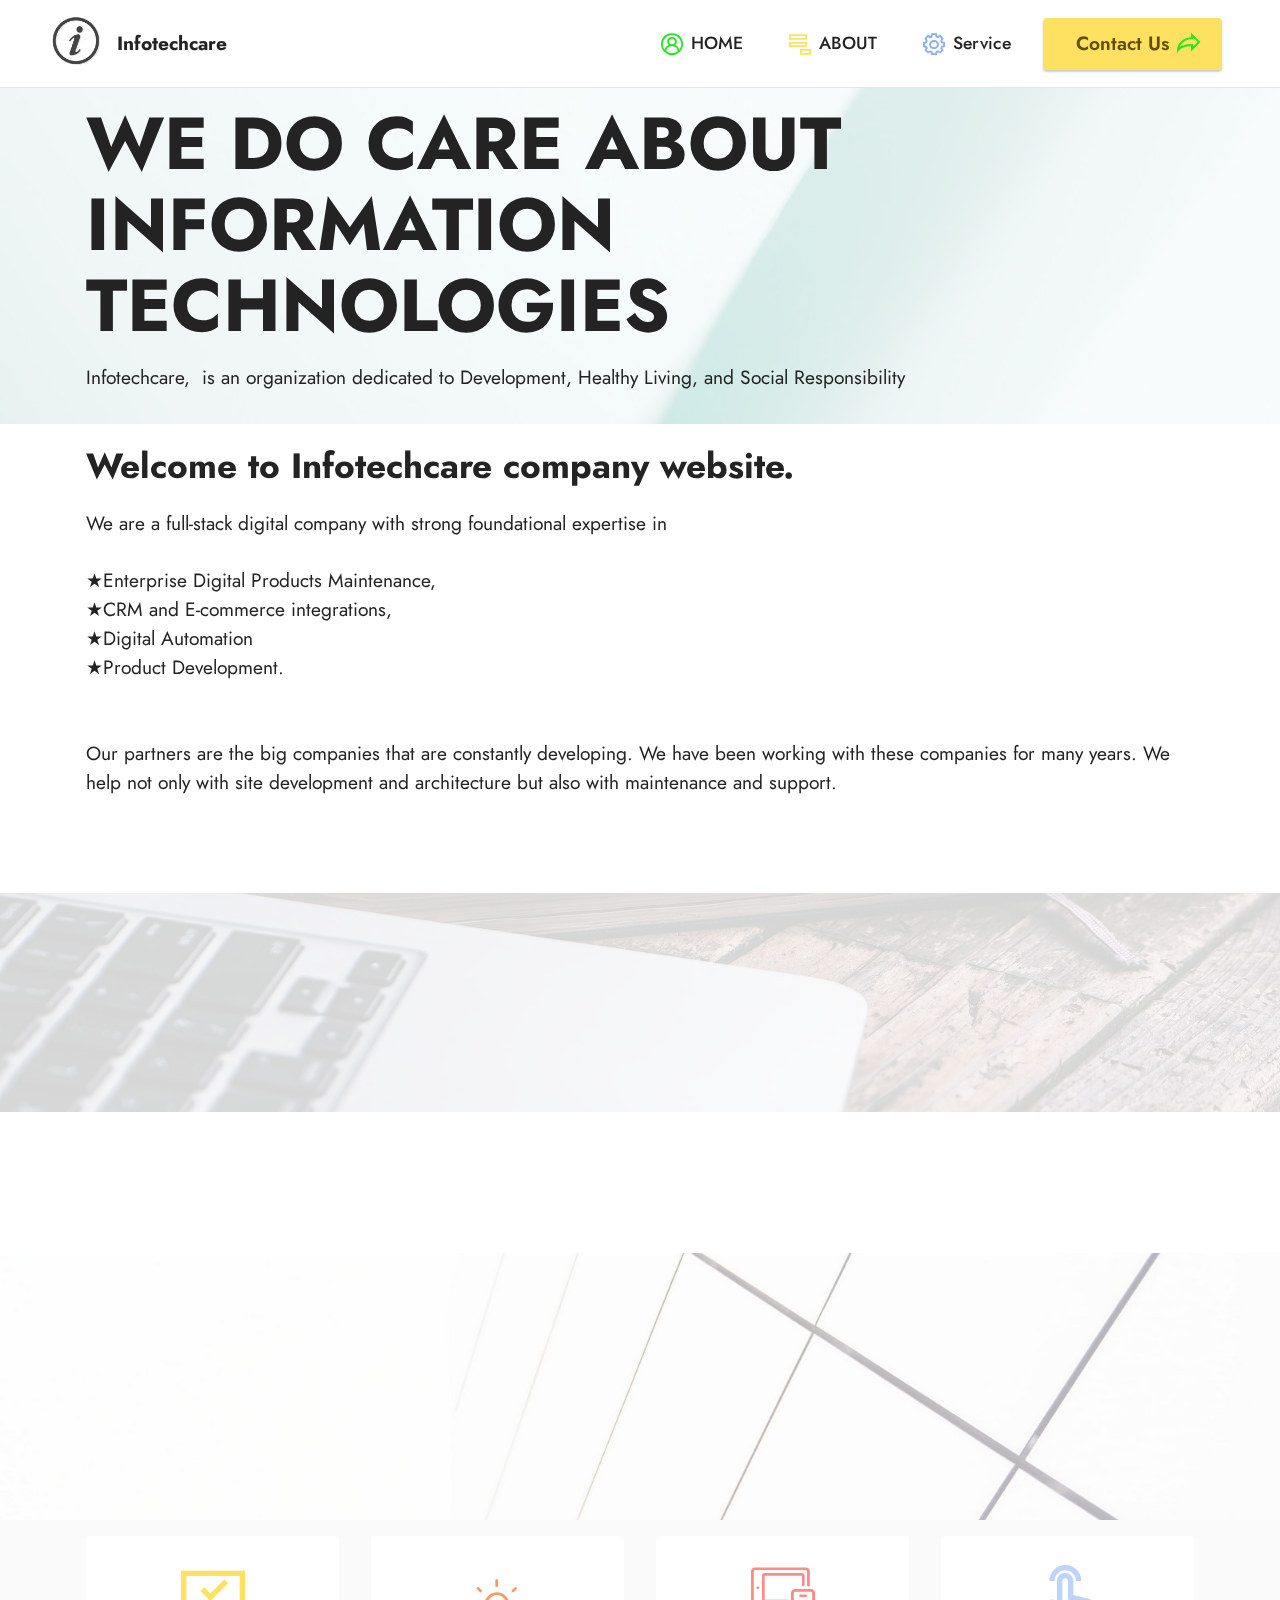
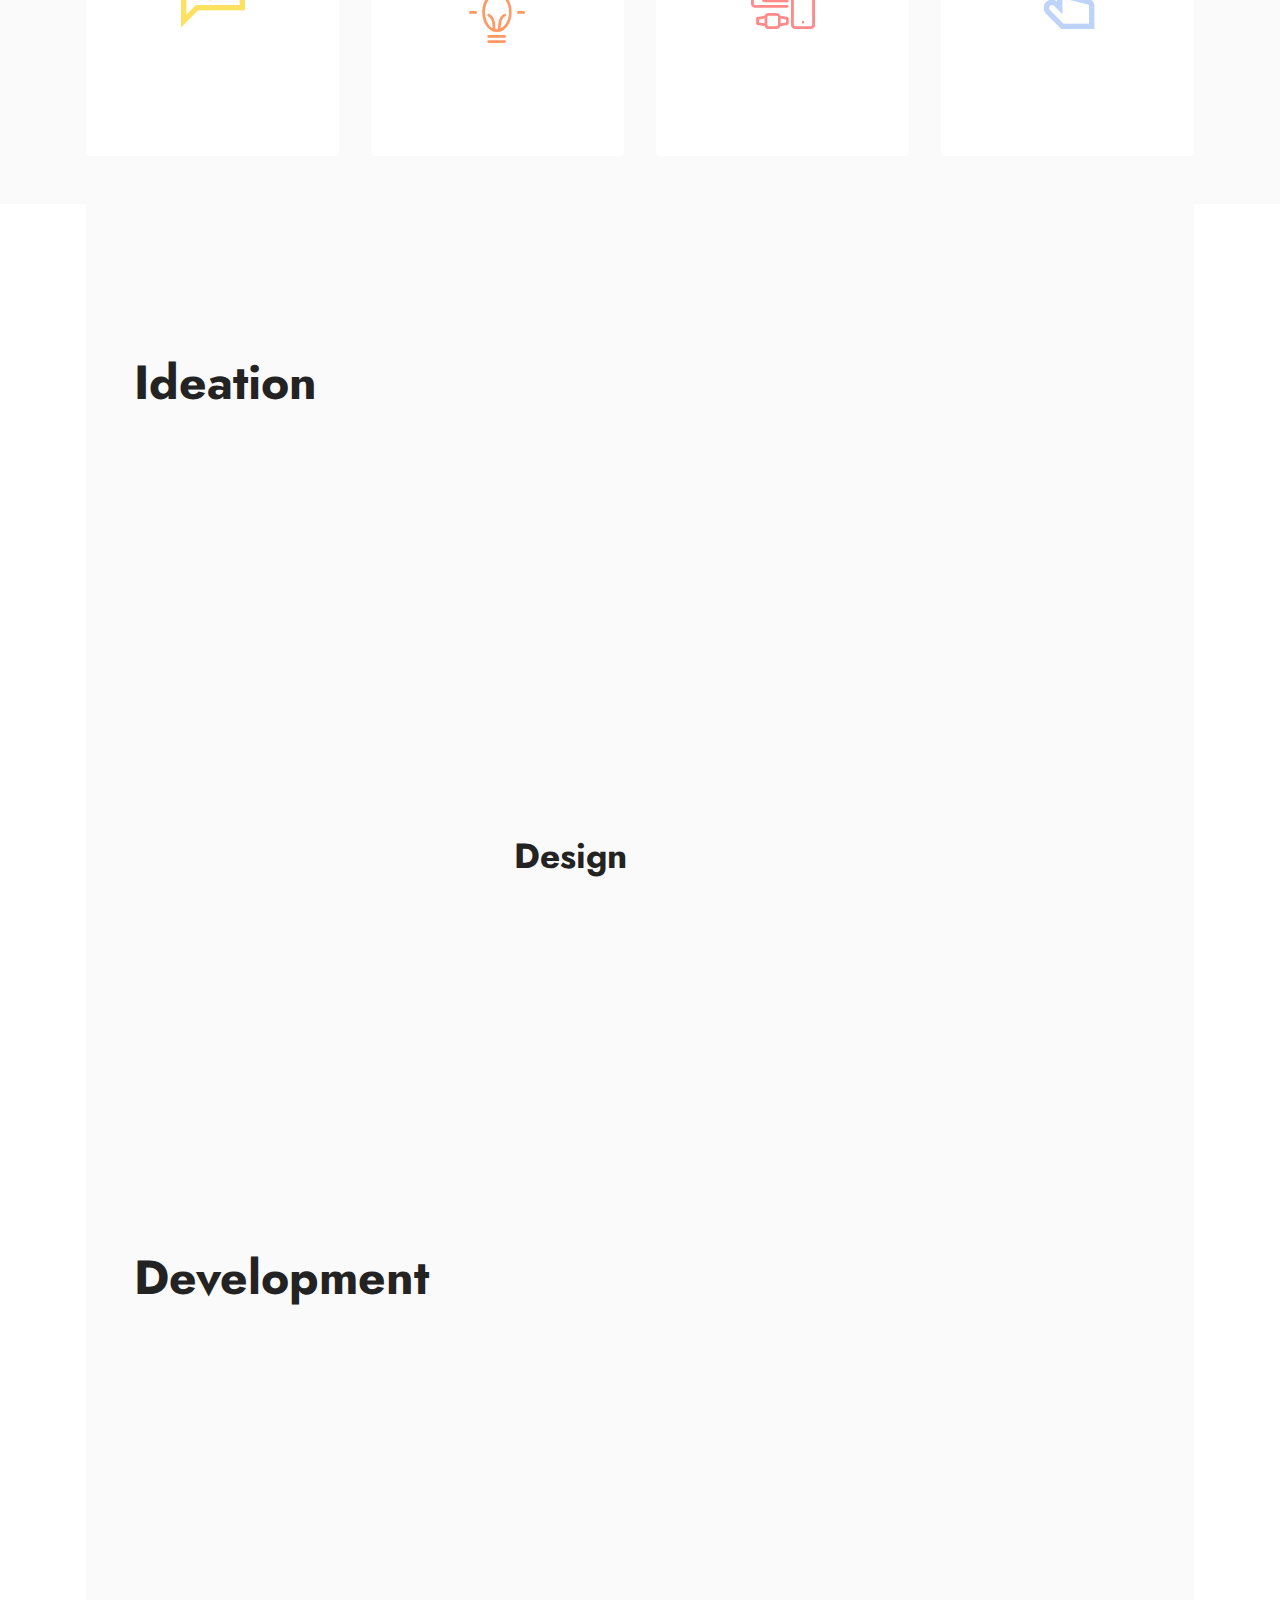
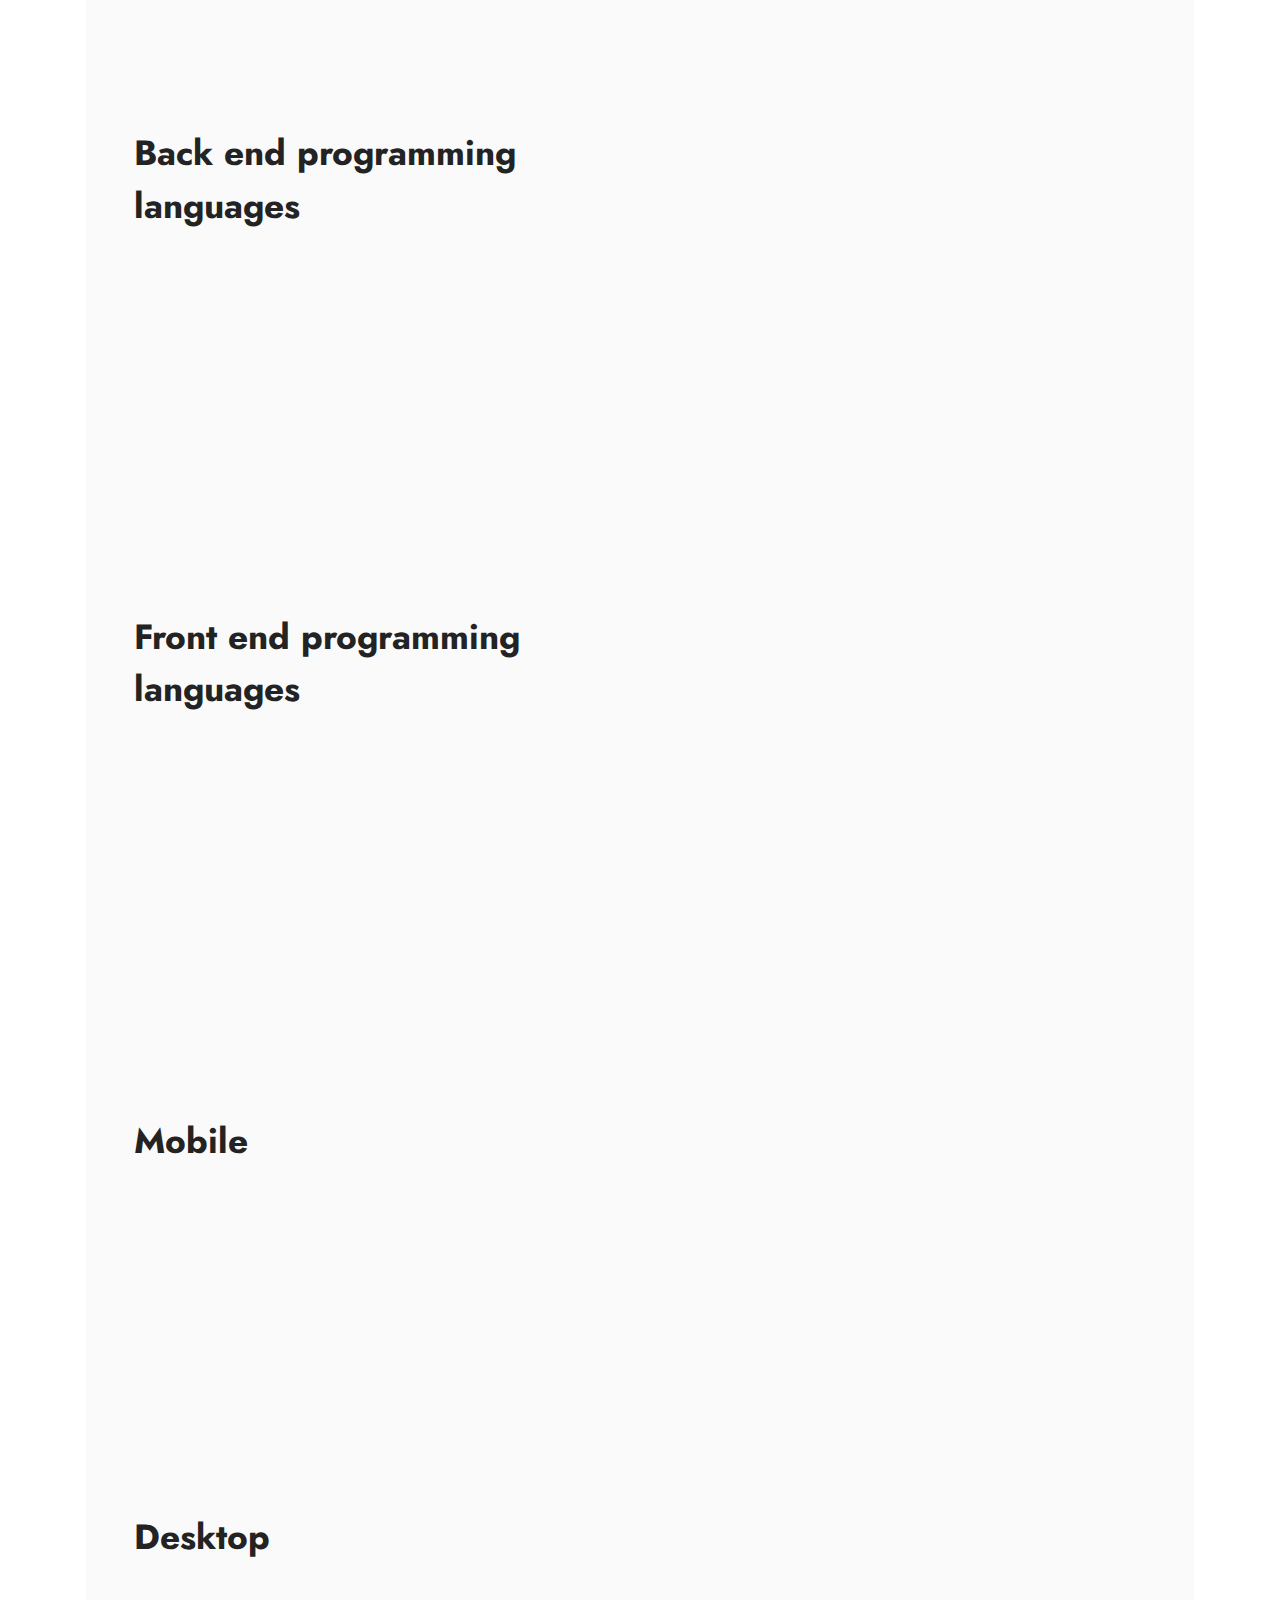
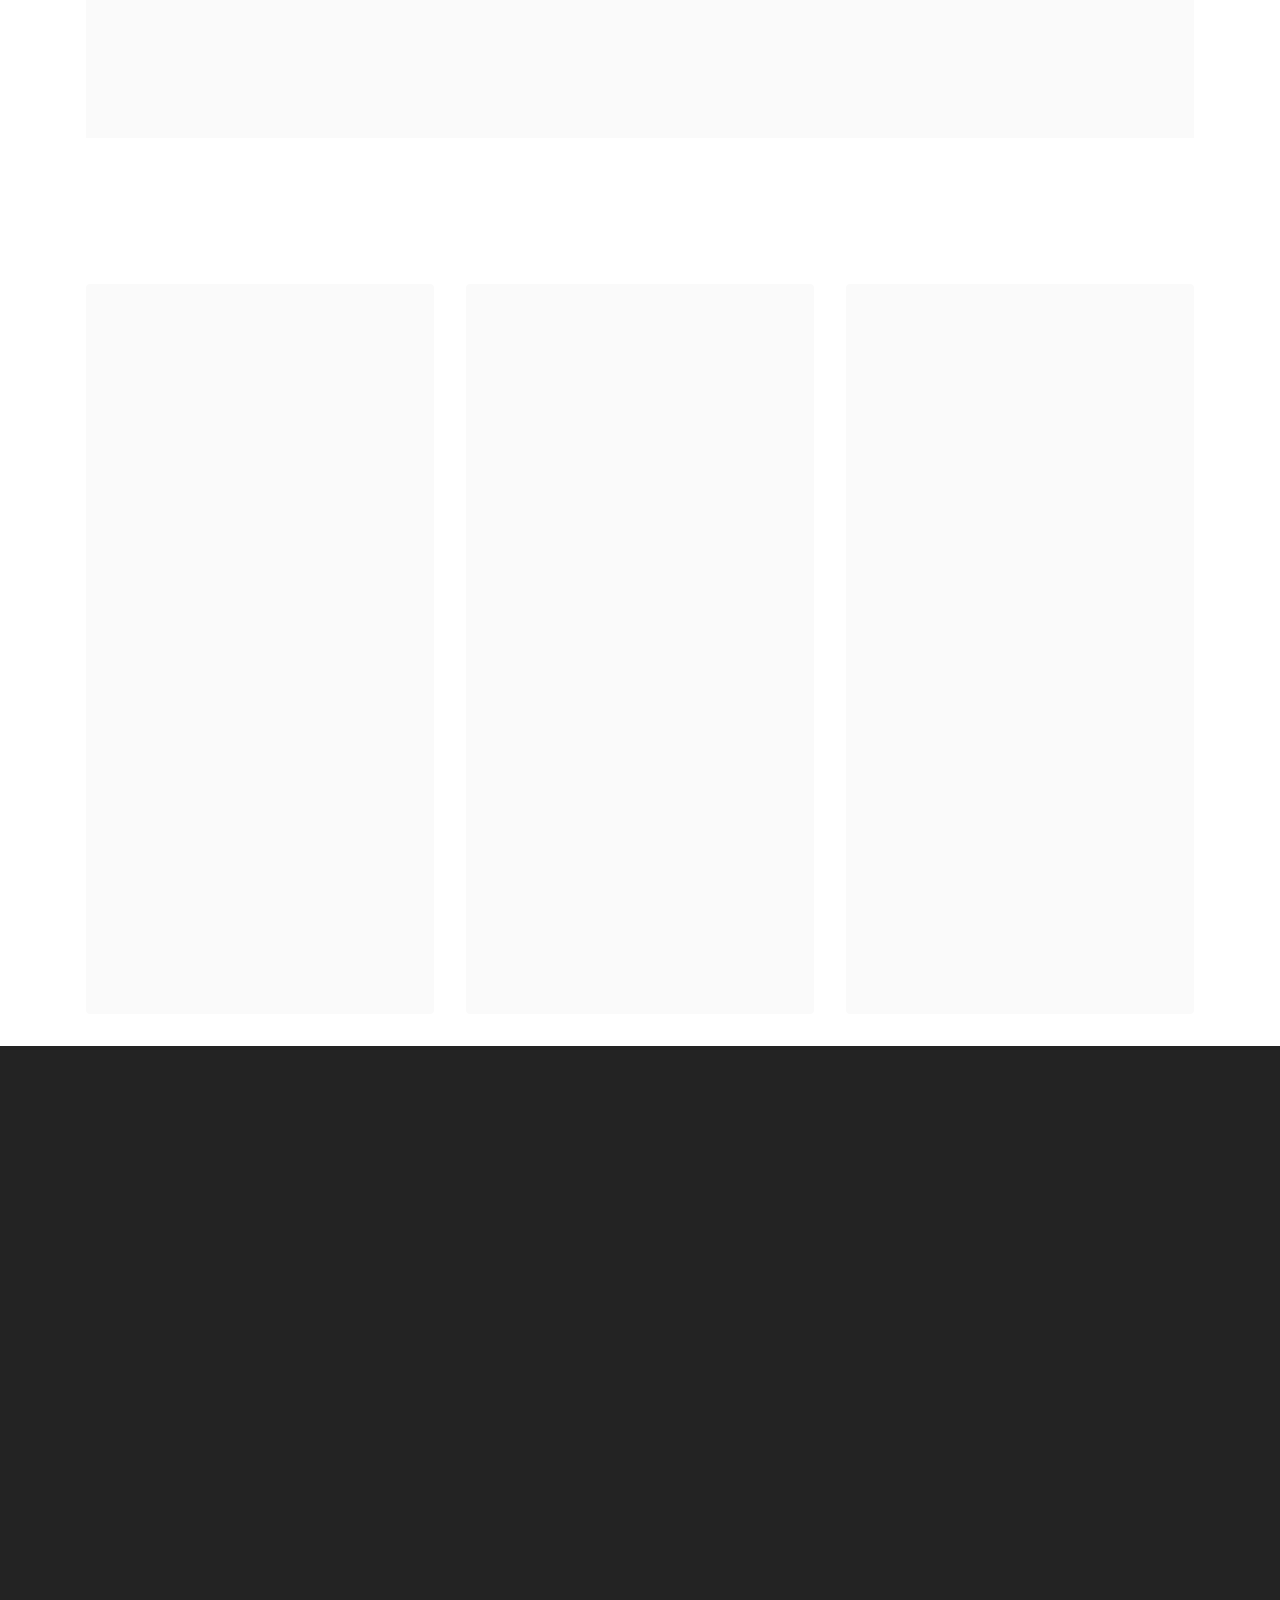
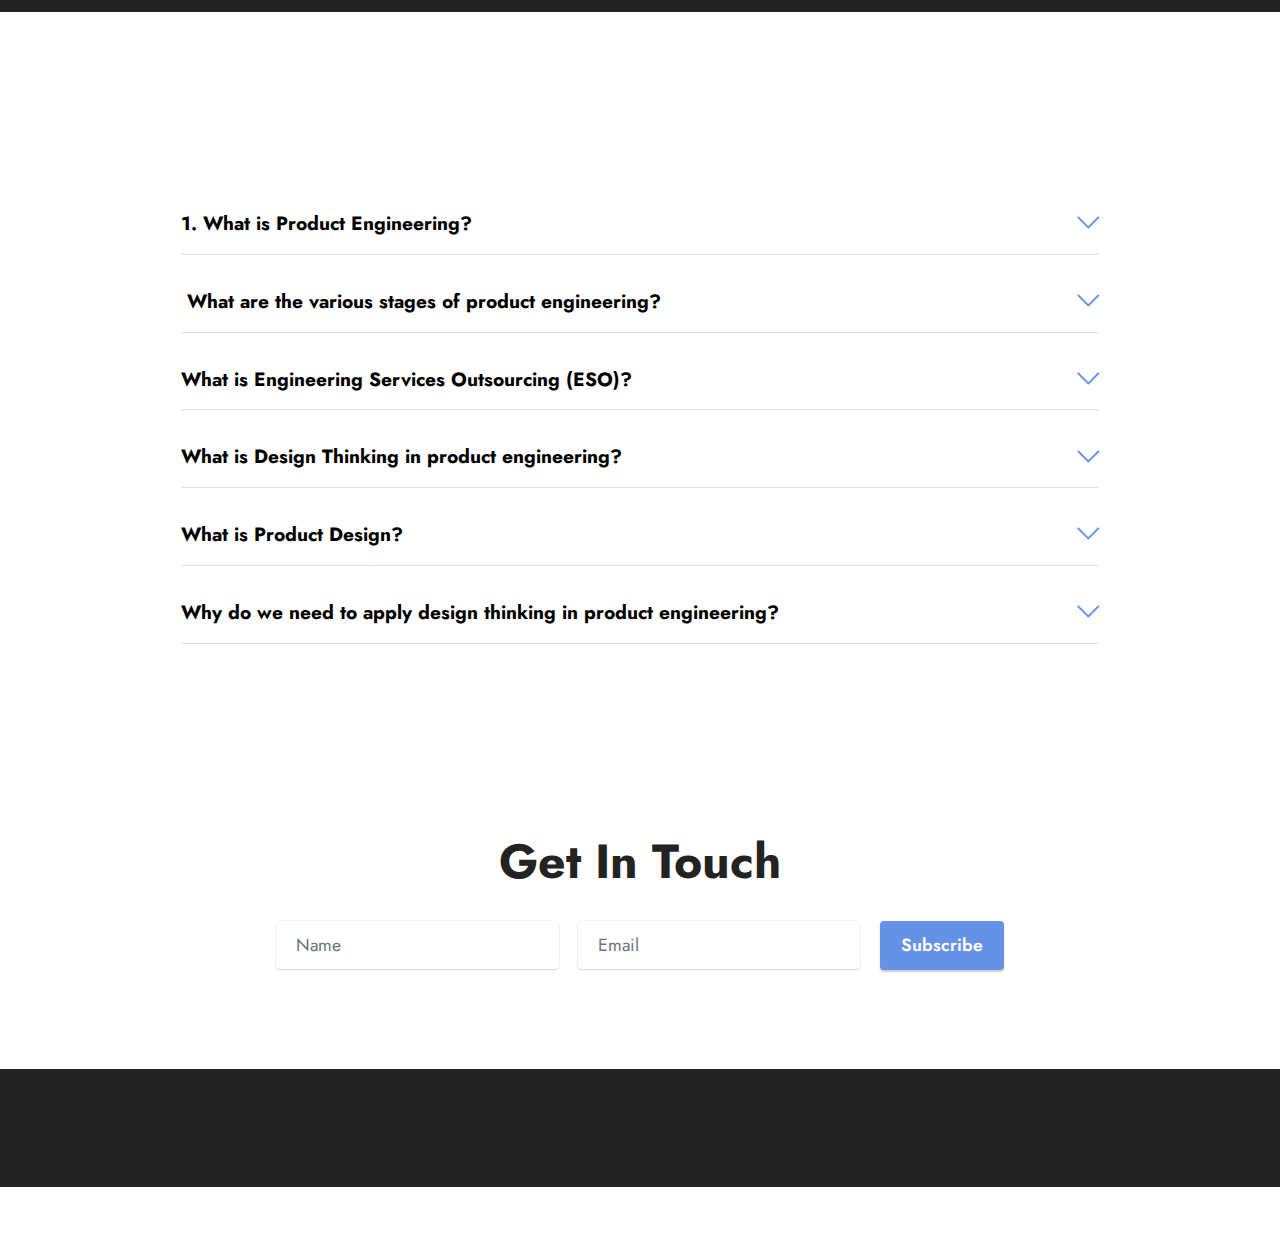
<file: index.html>
<!DOCTYPE html>
<html  >
<head>
  <!-- Site made with Mobirise Website Builder v5.6.13, https://mobirise.com -->
  <meta charset="UTF-8">
  <meta http-equiv="X-UA-Compatible" content="IE=edge">
  <meta name="generator" content="Mobirise v5.6.13, mobirise.com">
  <meta name="twitter:card" content="summary_large_image"/>
  <meta name="twitter:image:src" content="">
  <meta property="og:image" content="">
  <meta name="twitter:title" content="Home">
  <meta name="viewport" content="width=device-width, initial-scale=1, minimum-scale=1">
  <link rel="shortcut icon" href="assets/images/information-icon-vector-illustration-flat-260nw-576179287.webp" type="image/x-icon">
  <meta name="description" content="">
  
  
  <title>Home</title>
  <link rel="stylesheet" href="assets/web/assets/mobirise-icons2/mobirise2.css">
  <link rel="stylesheet" href="assets/web/assets/mobirise-icons/mobirise-icons.css">
  <link rel="stylesheet" href="assets/bootstrap/css/bootstrap.min.css">
  <link rel="stylesheet" href="assets/bootstrap/css/bootstrap-grid.min.css">
  <link rel="stylesheet" href="assets/bootstrap/css/bootstrap-reboot.min.css">
  <link rel="stylesheet" href="assets/parallax/jarallax.css">
  <link rel="stylesheet" href="assets/animatecss/animate.css">
  <link rel="stylesheet" href="assets/dropdown/css/style.css">
  <link rel="stylesheet" href="assets/socicon/css/styles.css">
  <link rel="stylesheet" href="assets/theme/css/style.css">
  <link rel="preload" href="https://fonts.googleapis.com/css?family=Jost:100,200,300,400,500,600,700,800,900,100i,200i,300i,400i,500i,600i,700i,800i,900i&display=swap" as="style" onload="this.onload=null;this.rel='stylesheet'">
  <noscript><link rel="stylesheet" href="https://fonts.googleapis.com/css?family=Jost:100,200,300,400,500,600,700,800,900,100i,200i,300i,400i,500i,600i,700i,800i,900i&display=swap"></noscript>
  <link rel="preload" as="style" href="assets/mobirise/css/mbr-additional.css"><link rel="stylesheet" href="assets/mobirise/css/mbr-additional.css" type="text/css">
  
  
  
  
</head>
<body>
  
  <section data-bs-version="5.1" class="menu cid-tkq1ntycg4" once="menu" id="menu1-1n">
    
    <nav class="navbar navbar-dropdown navbar-expand-lg">
        <div class="container-fluid">
            <div class="navbar-brand">
                <span class="navbar-logo">
                    <a href="index.html">
                        <img src="assets/images/information-icon-vector-illustration-flat-260nw-576179287.webp" alt="Mobirise Website Builder" style="height: 3.8rem;">
                    </a>
                </span>
                <span class="navbar-caption-wrap"><a class="navbar-caption text-black text-primary display-7" href="index.html#top">Infotechcare</a></span>
            </div>
            <button class="navbar-toggler" type="button" data-toggle="collapse" data-bs-toggle="collapse" data-target="#navbarSupportedContent" data-bs-target="#navbarSupportedContent" aria-controls="navbarNavAltMarkup" aria-expanded="false" aria-label="Toggle navigation">
                <div class="hamburger">
                    <span></span>
                    <span></span>
                    <span></span>
                    <span></span>
                </div>
            </button>
            <div class="collapse navbar-collapse" id="navbarSupportedContent">
                <ul class="navbar-nav nav-dropdown" data-app-modern-menu="true"><li class="nav-item"><a class="nav-link link text-black text-primary display-4" href="index.html#header2-5u"><span class="mobi-mbri mobi-mbri-user-2 mbr-iconfont mbr-iconfont-btn" style="color: rgb(36, 232, 27);"></span>HOME</a></li>
                    <li class="nav-item"><a class="nav-link link text-black text-primary display-4" href="page2.html#header7-11"><span class="mobi-mbri mobi-mbri-add-submenu mbr-iconfont mbr-iconfont-btn" style="color: rgb(255, 225, 97);"></span>
                            ABOUT</a></li><li class="nav-item"><a class="nav-link link text-black text-primary display-4" href="page8.html#header7-36"><span class="mobi-mbri mobi-mbri-setting mbr-iconfont mbr-iconfont-btn" style="color: rgb(140, 175, 240);"></span>Service</a></li></ul>
                
                <div class="navbar-buttons mbr-section-btn"><a class="btn btn-warning display-7" href="page16.html#form3-5s"><span class="mobi-mbri mobi-mbri-share mbr-iconfont mbr-iconfont-btn" style="color: rgb(36, 232, 27);"></span>&nbsp; Contact Us</a></div>
            </div>
        </div>
    </nav>

</section>

<section data-bs-version="5.1" class="header2 cid-tvVbreVDm0 mbr-parallax-background" id="header2-5u">

    

    
    <div class="mbr-overlay" style="opacity: 0.8; background-color: rgb(255, 255, 255);"></div>

    <div class="container">
        <div class="row">
            <div class="col-12 col-lg-12">
                <h1 class="mbr-section-title mbr-fonts-style mb-3 display-1"><strong>WE DO CARE ABOUT INFORMATION TECHNOLOGIES</strong></h1>
                
                <p class="mbr-text mbr-fonts-style display-7">Infotechcare,&nbsp; is an organization dedicated to Development, Healthy Living, and Social Responsibility</p>
                
            </div>
        </div>
    </div>
</section>

<section data-bs-version="5.1" class="header2 cid-tvVcm7XX1z" id="header2-5v">

    

    
    

    <div class="container">
        <div class="row">
            <div class="col-12 col-lg-12">
                <h1 class="mbr-section-title mbr-fonts-style mb-3 display-5"><strong>Welcome to Infotechcare company website.</strong></h1>
                
                <p class="mbr-text mbr-fonts-style display-7">We are a full-stack digital company with strong foundational expertise in
<br>
<br>★Enterprise Digital Products Maintenance,
<br>★CRM and E-commerce integrations, 
<br>★Digital Automation
<br>★Product Development.
<br> 
<br>
<br>Our partners are the big companies that are constantly developing. We have been working with these companies for many years. We help not only with site development and architecture but also with maintenance and support.</p>
                
            </div>
        </div>
    </div>
</section>

<section data-bs-version="5.1" class="header1 cid-s48MCQYojq mbr-parallax-background" id="header1-f">

    

    <div class="mbr-overlay" style="opacity: 0.8; background-color: rgb(255, 255, 255);"></div>

    <div class="align-center container">
        <div class="row justify-content-center">
            <div class="col-12 col-lg-9">
                <h1 class="mbr-section-title mbr-fonts-style mb-3 display-2"><strong>Product Development Services</strong></h1>
                
                <p class="mbr-text mbr-fonts-style display-7">Since 2021, <strong>Infotechcare&nbsp;</strong>has been providing Top-class product engineering services and custom application development services to startups and Fortune 100, companies in different industries. Use our unique expertise to build a custom digital product to tackle various business challenges, elevate operations, and enable growth.</p>
                
            </div>
        </div>
    </div>
</section>

<section data-bs-version="5.1" class="content1 cid-s48udlf8KU" id="content1-8">
    
    <div class="container">
        <div class="row justify-content-center">
            <div class="title col-12 col-md-9">
                <h3 class="mbr-section-title mbr-fonts-style align-center mb-4 display-5"><strong>Ecomcare Product Engineering :</strong></h3>
                <h4 class="mbr-section-subtitle align-center mbr-fonts-style mb-4 display-7">Our 4+ years of experience as one of the leading product engineering services companies allows us to fine-tune all steps of the development process. We employ lean startup approach and Scrum framework to build great digital products that add value to businesses and users.</h4>
                
            </div>
        </div>
    </div>
</section>

<section data-bs-version="5.1" class="features1 cid-tk9rKPu4qy" id="features2-k">

    

    
    
    <div class="container">
        <div class="row justify-content-center">
            <div class="col-12 col-md-6 col-lg-3">
                <div class="card-wrapper">
                    <div class="card-box align-center">
                        <span class="mbr-iconfont mobi-mbri-cust-feedback mobi-mbri" style="color: rgb(255, 225, 97); fill: rgb(255, 225, 97);"></span>
                        <h4 class="card-title align-center mbr-black mbr-fonts-style display-7">
                            <strong>
</strong>
                        <div><br></div><div><strong>Ideation</strong></div></h4>
                    </div>
                </div>
            </div>
            <div class="col-12 col-md-6 col-lg-3">
                <div class="card-wrapper">
                    <div class="card-box align-center">
                        <span class="mbr-iconfont mbri-idea" style="color: rgb(255, 153, 102); fill: rgb(255, 153, 102);"></span>
                        <h4 class="card-title align-center mbr-black mbr-fonts-style display-7">
                            <strong>Design</strong>
                        </h4>
                    </div>
                </div>
            </div>
            <div class="col-12 col-md-6 col-lg-3">
                <div class="card-wrapper">
                    <div class="card-box align-center">
                        <span class="mbr-iconfont mbri-devices" style="color: rgb(255, 138, 138); fill: rgb(255, 138, 138);"></span>
                        <h4 class="card-title align-center mbr-black mbr-fonts-style display-7">
                            <strong>
</strong>
                        <div><br></div><div><strong>Development</strong></div></h4>
                    </div>
                </div>
            </div>
            <div class="col-12 col-md-6 col-lg-3">
                <div class="card-wrapper">
                    <div class="card-box align-center">
                        <span class="mbr-iconfont mobi-mbri-touch mobi-mbri" style="color: rgb(190, 211, 249); fill: rgb(190, 211, 249);"></span>
                        <h4 class="card-title align-center mbr-black mbr-fonts-style display-7">
                            <strong>
</strong>
                        <div><br></div><div><strong>Deployment</strong></div></h4>
                    </div>
                </div>
            </div>
        </div>
    </div>
</section>

<section data-bs-version="5.1" class="features15 cid-tk9s8ttRdE" id="features16-l">

    

    
    
    <div class="container">
        <div class="content-wrapper">
            <div class="row align-items-center">
                <div class="col-12 col-lg">
                    <div class="text-wrapper">
                        <h6 class="card-title mbr-fonts-style display-2"><strong>Ideation</strong>
                        </h6>
                        <p class="mbr-text mbr-fonts-style mb-4 display-4">
                            The first step is to generate worthy ideas that can form the foundation for the New Product Development strategy. Even in this early stage, we make sure you can answer questions like: Who is the customer? What specific need(s) will the product satisfy? How can we communicate the value of this product?</p>
                        
                    </div>
                </div>
                <div class="col-12 col-lg-4">
                    <div class="image-wrapper">
                        <img src="assets/images/znimok-ekrana-2022-08-08-o-15.51.06.png.webp" alt="Mobirise Website Builder">
                    </div>
                </div>
            </div>
        </div>
    </div>
</section>

<section data-bs-version="5.1" class="features16 cid-tk9sHf7xe0" id="features17-m">
    

    
    
    <div class="container">
        <div class="content-wrapper">
            <div class="row align-items-center">
                <div class="col-12 col-lg-4">
                    <div class="image-wrapper">
                        <img src="assets/images/desighh.webp" alt="Mobirise Website Builder">
                    </div>
                </div>
                <div class="col-12 col-lg">
                    <div class="text-wrapper">
                        <h6 class="card-title mbr-fonts-style display-5">
                            <strong>Design</strong>
                        </h6>
                        <p class="mbr-text mbr-fonts-style mb-4 display-4">
                            After conceptualizing the idea, we focus on the product design stage. Here, we make major decisions regarding the choice of technologies, operating systems, interfaces, and more. Further alterations, if any required, are also made to the concept idea, before moving on to the next step, that is, development.</p>
                        
                    </div>
                </div>
            </div>
        </div>
    </div>
</section>

<section data-bs-version="5.1" class="features15 cid-tk9tdpEKFQ" id="features16-n">

    

    
    
    <div class="container">
        <div class="content-wrapper">
            <div class="row align-items-center">
                <div class="col-12 col-lg">
                    <div class="text-wrapper">
                        <h6 class="card-title mbr-fonts-style display-2">
                            <strong>Development</strong>
                        </h6>
                        <p class="mbr-text mbr-fonts-style mb-4 display-4">
                            Our development team relies on Agile Product Development that focuses on incremental and iterative development while promoting collaboration and communication. This step centers around the required features of the product, the prototype development, and user experience, among others through algorithmic approaches with cost optimization in mind as well.</p>
                        
                    </div>
                </div>
                <div class="col-12 col-lg-4">
                    <div class="image-wrapper">
                        <img src="assets/images/znimok-ekrana-2022-08-08-o-16.06.07.png.webp" alt="Mobirise Website Builder">
                    </div>
                </div>
            </div>
        </div>
    </div>
</section>

<section data-bs-version="5.1" class="features15 cid-tk9vKMsSJ8" id="features16-r">

    

    
    
    <div class="container">
        <div class="content-wrapper">
            <div class="row align-items-center">
                <div class="col-12 col-lg">
                    <div class="text-wrapper">
                        <h6 class="card-title mbr-fonts-style display-5"><strong>Back end programming languages</strong></h6>
                        
                        
                    </div>
                </div>
                <div class="col-12 col-lg-6">
                    <div class="image-wrapper">
                        <img src="assets/images/top-programming-languages-980x500.jpg" alt="Mobirise Website Builder">
                    </div>
                </div>
            </div>
        </div>
    </div>
</section>

<section data-bs-version="5.1" class="features15 cid-tk9wFAi5Ss" id="features16-s">

    

    
    
    <div class="container">
        <div class="content-wrapper">
            <div class="row align-items-center">
                <div class="col-12 col-lg">
                    <div class="text-wrapper">
                        <h6 class="card-title mbr-fonts-style display-5"><strong>Front end programming languages</strong></h6>
                        
                        
                    </div>
                </div>
                <div class="col-12 col-lg-6">
                    <div class="image-wrapper">
                        <img src="assets/images/screenshot-2022-10-13-194046-823x667.png" alt="Mobirise Website Builder">
                    </div>
                </div>
            </div>
        </div>
    </div>
</section>

<section data-bs-version="5.1" class="features15 cid-tk9xzQrMhd" id="features16-v">

    

    
    
    <div class="container">
        <div class="content-wrapper">
            <div class="row align-items-center">
                <div class="col-12 col-lg">
                    <div class="text-wrapper">
                        <h6 class="card-title mbr-fonts-style display-5"><strong>Mobile</strong></h6>
                        
                        
                    </div>
                </div>
                <div class="col-12 col-lg-6">
                    <div class="image-wrapper">
                        <img src="assets/images/screenshot-2022-10-13-194218-810x394.png" alt="Mobirise Website Builder">
                    </div>
                </div>
            </div>
        </div>
    </div>
</section>

<section data-bs-version="5.1" class="features15 cid-tk9xSmTyEl" id="features16-w">

    

    
    
    <div class="container">
        <div class="content-wrapper">
            <div class="row align-items-center">
                <div class="col-12 col-lg">
                    <div class="text-wrapper">
                        <h6 class="card-title mbr-fonts-style display-5"><strong>Desktop</strong></h6>
                        
                        
                    </div>
                </div>
                <div class="col-12 col-lg-6">
                    <div class="image-wrapper">
                        <img src="assets/images/screenshot-2022-10-13-194202-798x381.png" alt="Mobirise Website Builder">
                    </div>
                </div>
            </div>
        </div>
    </div>
</section>

<section data-bs-version="5.1" class="features3 cid-tkjM92Ir2k" id="features3-x">
    
    
    <div class="container">
        <div class="mbr-section-head">
            <h4 class="mbr-section-title mbr-fonts-style align-center mb-0 display-2"><strong>&nbsp;Success</strong></h4>
            <h5 class="mbr-section-subtitle mbr-fonts-style align-center mb-0 mt-2 display-5">Our Custom Application Development Case Studies</h5>
        </div>
        <div class="row mt-4">
            <div class="item features-image сol-12 col-md-6 col-lg-4">
                <div class="item-wrapper">
                    <div class="item-img">
                        <img src="assets/images/pg111-815x509.jpg" alt="Mobirise Website Builder">
                    </div>
                    <div class="item-content">
                        <h5 class="item-title mbr-fonts-style display-7"><strong>Digital Transformation of the Construction Industry with a SaaS-based platform</strong></h5>
                        
                        <p class="mbr-text mbr-fonts-style mt-3 display-7">Algoscale built a centralized repository of varied artifacts which auto grows every time a new artifact is discovered, making them readily available whenever needed.</p>
                    </div>
                    <div class="mbr-section-btn item-footer mt-2"><a href="" class="btn item-btn btn-warning display-7" target="_blank">Read More
                            &gt;</a></div>
                </div>
            </div>
            <div class="item features-image сol-12 col-md-6 col-lg-4">
                <div class="item-wrapper">
                    <div class="item-img">
                        <img src="assets/images/pgg2-815x479.jpg" alt="Mobirise Website Builder">
                    </div>
                    <div class="item-content">
                        <h5 class="item-title mbr-fonts-style display-7"><strong>A SaaS-based multi-tenant platform on AWS to improve sales engineers’ productivity</strong></h5>
                        
                        <p class="mbr-text mbr-fonts-style mt-3 display-7">The one-stop productivity tool brought together all the tools that sales engineers use in one place and provided an information repository and collaboration tool that can be accessed from anywhere, anytime. It helped sales engineers:</p>
                    </div>
                    <div class="mbr-section-btn item-footer mt-2"><a href="" class="btn item-btn btn-warning display-7" target="_blank">Read More &gt;</a></div>
                </div>
            </div>
            <div class="item features-image сol-12 col-md-6 col-lg-4">
                <div class="item-wrapper">
                    <div class="item-img">
                        <img src="assets/images/pggg3-815x508.jpg" alt="Mobirise Website Builder">
                    </div>
                    <div class="item-content">
                        <h5 class="item-title mbr-fonts-style display-7"><strong>Truly intelligent and
</strong><div><strong>automated document management solution</strong></div></h5>
                        
                        <p class="mbr-text mbr-fonts-style mt-3 display-7">Algoscale helped a SaaS-provider design an AI-based intelligent document management solution that automates the entire process and has features like task monitoring with status dashboards, automated indexing and filing, built-in OCR to make text readable and usable.<br></p>
                    </div>
                    <div class="mbr-section-btn item-footer mt-2"><a href="" class="btn item-btn btn-warning display-7" target="_blank">Read More &gt;&nbsp;</a></div>
                </div>
            </div>
        </div>
    </div>
</section>

<section data-bs-version="5.1" class="info3 cid-tkjNosWaOw" id="info3-y">

    

    
    

    <div class="container">
        <div class="row justify-content-center">
            <div class="card col-12 col-lg-10">
                <div class="card-wrapper">
                    <div class="card-box align-center">
                        <h4 class="card-title mbr-fonts-style align-center mb-4 display-1"><strong>Let's create something amazing together!</strong></h4>
                        <p class="mbr-text mbr-fonts-style mb-4 display-7"><em><strong># Top AWS certified developers for your project
<br># Faster time to market for your product
<br># Dedicated Scrum masters</strong></em><br>inmarks is one of the top product engineering services companies delivering top-notch product engineering and custom application development services to startups and Fortune 100 firms across a variety of industries.<br></p>
                        <div class="mbr-section-btn mt-3"><a class="btn btn-warning display-4" href="index.html#form1-10">CONTACT US</a></div>
                    </div>
                </div>
            </div>
        </div>
    </div>
</section>

<section data-bs-version="5.1" class="content16 cid-tkjO6sVKhL" id="content16-z">

    

    
    
    <div class="container">
        <div class="row justify-content-center">
            <div class="col-12 col-md-10">
                <div class="mbr-section-head align-center mb-4">
                    <h3 class="mbr-section-title mb-0 mbr-fonts-style display-2"><strong>Frequently Asked Questions</strong></h3>
                    
                </div>
                <div id="bootstrap-accordion_14" class="panel-group accordionStyles accordion" role="tablist" aria-multiselectable="true">
                    <div class="card mb-3">
                        <div class="card-header" role="tab" id="headingOne">
                            <a role="button" class="panel-title collapsed" data-toggle="collapse" data-bs-toggle="collapse" data-core="" href="#collapse1_14" aria-expanded="false" aria-controls="collapse1">
                                <h6 class="panel-title-edit mbr-fonts-style mb-0 display-7"><strong>1. What is Product Engineering?</strong>
                                </h6>
                                <span class="sign mbr-iconfont mbri-arrow-down"></span>
                            </a>
                        </div>
                        <div id="collapse1_14" class="panel-collapse noScroll collapse" role="tabpanel" aria-labelledby="headingOne" data-parent="#accordion" data-bs-parent="#bootstrap-accordion_14">
                            <div class="panel-body">
                                <p class="mbr-fonts-style panel-text display-4">Product Engineering is the process of designing, developing, and deploying valuable goods by combining software and IT solutions with other hardware components and technologies. Product engineering supports in the development of products that match demand by facilitating innovation-backed technology and strategy. From conception through implementation, the procedure manages the full (digital) product development process. Algoscale is a leading product engineering services company delivering top-of-the-line product engineering and custom application development services to startups and Fortune 100 firms across a variety of industries since 2014. Use our experience to create a custom digital solution to address a variety of business difficulties, improve operations, and facilitate expansion.Data integration is the process of integrating data from various sources into a unified dataset with the ultimate goal of providing the users with a single platform for all combined data and meeting the needs of the businesses.</p>
                            </div>
                        </div>
                    </div>
                    <div class="card mb-3">
                        <div class="card-header" role="tab" id="headingOne">
                            <a role="button" class="panel-title collapsed" data-toggle="collapse" data-bs-toggle="collapse" data-core="" href="#collapse2_14" aria-expanded="false" aria-controls="collapse2">
                                <h6 class="panel-title-edit mbr-fonts-style mb-0 display-7"><strong>&nbsp;What are the various stages of product engineering?</strong></h6>
                                <span class="sign mbr-iconfont mbri-arrow-down"></span>
                            </a>
                        </div>
                        <div id="collapse2_14" class="panel-collapse noScroll collapse" role="tabpanel" aria-labelledby="headingOne" data-parent="#accordion" data-bs-parent="#bootstrap-accordion_14">
                            <div class="panel-body">
                                <p class="mbr-fonts-style panel-text display-4">
                                    From conception to deployment, the product engineering process goes through several stages. Algoscale offers digital product engineering services in USA throughout the product life cycle: Ideation – Conceptualizing and recording ideas is the first step in product development. Design – This stage focuses on the product design after the idea has been conceptualized. Development – The next step in the process is to put the product together. Testing – Just as a physical product requires quality assurance, a digital product must likewise undergo rigorous testing. Deployment – After the product has been properly tested and passed all quality checks, it is ready to be deployed and, as a result, released into the market.</p>
                            </div>
                        </div>
                    </div>
                    <div class="card mb-3">
                        <div class="card-header" role="tab" id="headingOne">
                            <a role="button" class="panel-title collapsed" data-toggle="collapse" data-bs-toggle="collapse" data-core="" href="#collapse3_14" aria-expanded="false" aria-controls="collapse3">
                                <h6 class="panel-title-edit mbr-fonts-style mb-0 display-7"><strong>What is Engineering Services Outsourcing (ESO)?</strong></h6>
                                <span class="sign mbr-iconfont mbri-arrow-down"></span>
                            </a>
                        </div>
                        <div id="collapse3_14" class="panel-collapse noScroll collapse" role="tabpanel" aria-labelledby="headingOne" data-parent="#accordion" data-bs-parent="#bootstrap-accordion_14">
                            <div class="panel-body">
                                <p class="mbr-fonts-style panel-text display-4">
                                    Engineering firms are increasingly looking at outsourcing from a long-term and strategic viewpoint, rather than just tactically. This suggests that ESO (Engineering Services Outsourcing) is becoming an important aspect of the product development process for the company. Engineering services outsourcing is expanding, and ESO providers are leading the way in engineering and IT integration. In the projected period of 2022-2027, the ESO market is expected to increase at a 30.1 percent compound annual growth rate (CAGR). Kefla is a top product engineering services company assisting you in your digital transformation as our with our team of experts provides you with valued product(s).</p>
                            </div>
                        </div>
                    </div>
                    <div class="card mb-3">
                        <div class="card-header" role="tab" id="headingOne">
                            <a role="button" class="panel-title collapsed" data-toggle="collapse" data-bs-toggle="collapse" data-core="" href="#collapse4_14" aria-expanded="false" aria-controls="collapse4">
                                <h6 class="panel-title-edit mbr-fonts-style mb-0 display-7"><strong>What is Design Thinking in product engineering?</strong></h6>
                                <span class="sign mbr-iconfont mbri-arrow-down"></span>
                            </a>
                        </div>
                        <div id="collapse4_14" class="panel-collapse noScroll collapse" role="tabpanel" aria-labelledby="headingOne" data-parent="#accordion" data-bs-parent="#bootstrap-accordion_14">
                            <div class="panel-body">
                                <p class="mbr-fonts-style panel-text display-4">
                                    Design thinking is a problem-solving approach that combines empathy with technologically possible and viable solutions that are available. Teams utilise design thinking to understand people, challenge assumptions, redefine challenges, and develop and test novel solutions. It is especially useful for tackling challenges that are ill-defined or unknown. It encourages companies to concentrate on the people for whom they are designing, resulting in improved goods, services, and internal processes. If you follow the design thinking perfectly in the product development process, you will be able to create the greatest possible product and position it in the market. Kefla provides product engineering services in USA with the aim of deliver the highest quality solutions to you customized for your needs.</p>
                            </div>
                        </div>
                    </div>
                    <div class="card mb-3">
                        <div class="card-header" role="tab" id="headingOne">
                            <a role="button" class="panel-title collapsed" data-toggle="collapse" data-bs-toggle="collapse" data-core="" href="#collapse5_14" aria-expanded="false" aria-controls="collapse5">
                                <h6 class="panel-title-edit mbr-fonts-style mb-0 display-7"><strong>What is Product Design?</strong></h6>
                                <span class="sign mbr-iconfont mbri-arrow-down"></span>
                            </a>
                        </div>
                        <div id="collapse5_14" class="panel-collapse noScroll collapse" role="tabpanel" aria-labelledby="headingOne" data-parent="#accordion" data-bs-parent="#bootstrap-accordion_14">
                            <div class="panel-body">
                                <p class="mbr-fonts-style panel-text display-4">
                                    Product design is a broad phrase that refers to the efficient and effective generation and development of ideas through a design process that results in new goods. As a result, it becomes an important part of product development process for a new product. Many business experts agree that product design is the process of recognizing a market opportunity, defining the user’s demands and problem, devising a good solution for that problem, and validating the solution with real users. With our 7+ years of experience as a leading product engineering services company, we fine-tune all stages of the development process and partner with high-end technology and architectures to offer unique solutions to our clients.</p>
                            </div>
                        </div>
                    </div>
                    <div class="card mb-3">
                        <div class="card-header" role="tab" id="headingOne">
                            <a role="button" class="panel-title collapsed" data-toggle="collapse" data-bs-toggle="collapse" data-core="" href="#collapse6_14" aria-expanded="false" aria-controls="collapse6">
                                <h6 class="panel-title-edit mbr-fonts-style mb-0 display-7"><strong>Why do we need to apply design thinking in product engineering?</strong></h6>
                                <span class="sign mbr-iconfont mbri-arrow-down"></span>
                            </a>
                        </div>
                        <div id="collapse6_14" class="panel-collapse noScroll collapse" role="tabpanel" aria-labelledby="headingOne" data-parent="#accordion" data-bs-parent="#bootstrap-accordion_14">
                            <div class="panel-body">
                                <p class="mbr-fonts-style panel-text display-4">
                                    The new-age product engineering is shifting to a design thinking mindset, with restricted feature items being delivered to specific markets to meet immediate client needs. It encourages a modular approach to product development, in which features can be improved at a low cost by releasing new versions frequently and adding or modifying one module inside a bigger system. It also gives teams the freedom to come up with novel ideas. Your team can use it to get behind hard-to-find insights and apply a variety of hands-on ways to assist uncover unique solutions. Since 2014, Algoscale has been delivering high-quality product engineering services in USA helping our clients to construct a custom digital solution to solve a wide range of business problems, improve operations, and drive growth.<br><br>Frequent searches : Product engineering services companies in India, Custom application development company in India, Product engineering services company, Product engineering services in India, Custom application development services<br></p>
                            </div>
                        </div>
                    </div>
                </div>
            </div>
        </div>
    </div>
</section>

<section data-bs-version="5.1" class="form1 cid-tkjPiMpHvH" id="form1-10">

    

    
    
    <div class="container">
        <div class="row justify-content-center">
            <div class="col-lg-8 mx-auto mbr-form" data-form-type="formoid">
                <form action="https://mobirise.eu/" method="POST" class="mbr-form form-with-styler" data-form-title="Form Name"><input type="hidden" name="email" data-form-email="true" value="YbJU8v6oHg3kOoPmds317EeQY24qqmdq23JF7YgAFWf4tzPhJIs8A/lHp4ySjbRoqw36pCj+6ki5XMprh3YfUCSjsWvQKjcMNkHTe1Bv09VUBxCc2cGGVfhtRSBTfAQJ">
                    <div class="row">
                        <div hidden="hidden" data-form-alert="" class="alert alert-success col-12">Thanks for filling out the form!</div>
                        <div hidden="hidden" data-form-alert-danger="" class="alert alert-danger col-12">
                            Oops...! some problem!
                        </div>
                    </div>
                    <div class="dragArea row">
                        <div class="col-12">
                            <h1 class="mbr-section-title mb-4 mbr-fonts-style align-center display-2">
                                <strong>Get In Touch</strong></h1>
                        </div>
                        <div class="col-12">
                            
                        </div>
                        <div class="col-md col-12 form-group mb-3" data-for="name">
                            <input type="text" name="name" placeholder="Name" data-form-field="Name" class="form-control" id="name-form1-10">
                        </div>
                        <div class="col-md col-12 form-group mb-3" data-for="email">
                            <input type="email" name="email" placeholder="Email" data-form-field="Email" class="form-control" id="email-form1-10">
                        </div>
                        <div class="mbr-section-btn col-12 col-md-auto">
                            <button type="submit" class="btn btn-primary display-4">Subscribe</button>
                        </div>
                    </div>
                </form>
            </div>
        </div>
    </div>
</section>

<section data-bs-version="5.1" class="footer7 cid-txbotZ4pVG" once="footers" id="footer7-5w">

    

    

    <div class="container">
        <div class="media-container-row align-center mbr-white">
            <div class="col-12">
                <p class="mbr-text mb-0 mbr-fonts-style display-7">@2021<br>Infotechcare&nbsp;is an organization dedicated to Web Development, Healthy Living, and Social Responsibility.&nbsp;<br></p>
            </div>
        </div>
    </div>
</section><section class="display-7" style="padding: 0;align-items: center;justify-content: center;flex-wrap: wrap;    align-content: center;display: flex;position: relative;height: 4rem;"><a href="https://mobiri.se/" style="flex: 1 1;height: 4rem;position: absolute;width: 100%;z-index: 1;"><img alt="" style="height: 4rem;" src="[data-uri]"></a><p style="margin: 0;text-align: center;" class="display-7">Made with &#8204;</p><a style="z-index:1" href="https://mobirise.com/builder/web-design-program.html">Website Design Program</a></section><script src="assets/bootstrap/js/bootstrap.bundle.min.js"></script>  <script src="assets/parallax/jarallax.js"></script>  <script src="assets/smoothscroll/smooth-scroll.js"></script>  <script src="assets/ytplayer/index.js"></script>  <script src="assets/mbr-switch-arrow/mbr-switch-arrow.js"></script>  <script src="assets/dropdown/js/navbar-dropdown.js"></script>  <script src="assets/theme/js/script.js"></script>  <script src="assets/formoid/formoid.min.js"></script>  
  
  
 <div id="scrollToTop" class="scrollToTop mbr-arrow-up"><a style="text-align: center;"><i class="mbr-arrow-up-icon mbr-arrow-up-icon-cm cm-icon cm-icon-smallarrow-up"></i></a></div>
    <input name="animation" type="hidden">
  </body>
</html>
</file>
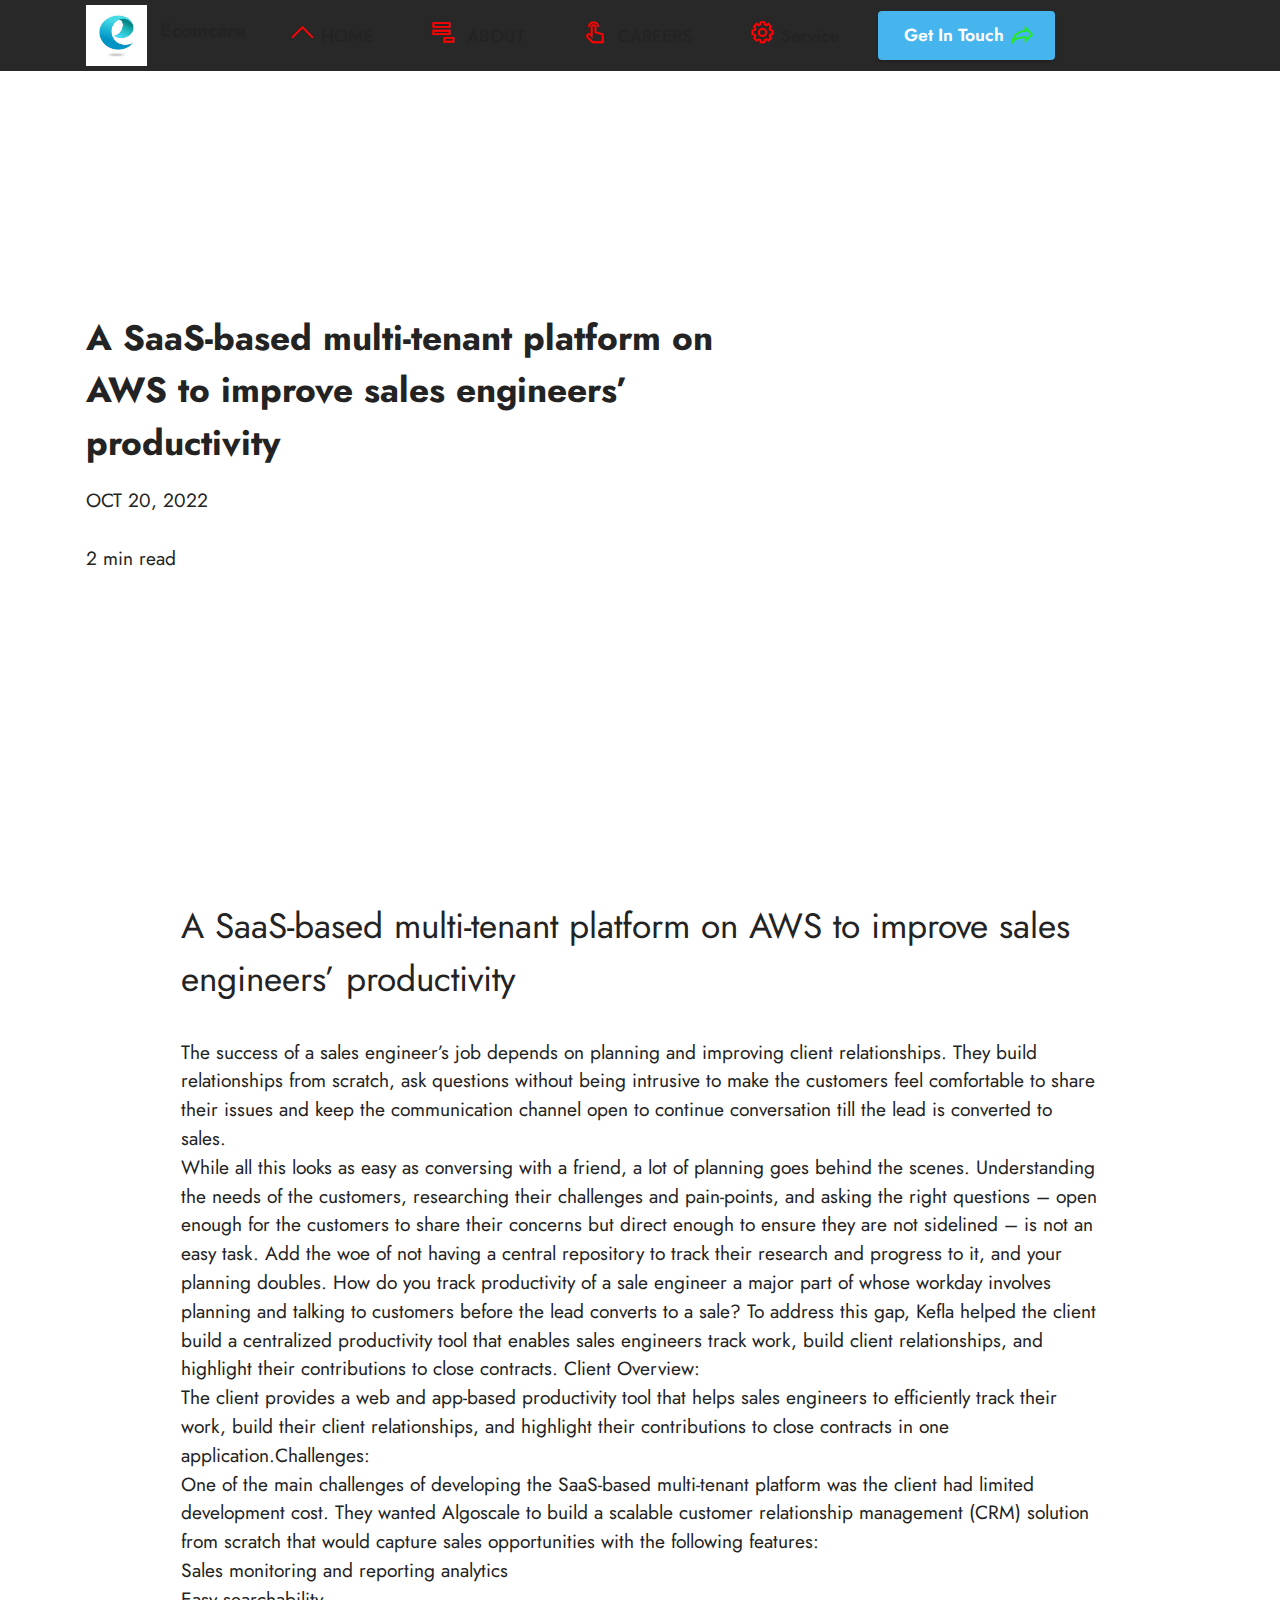
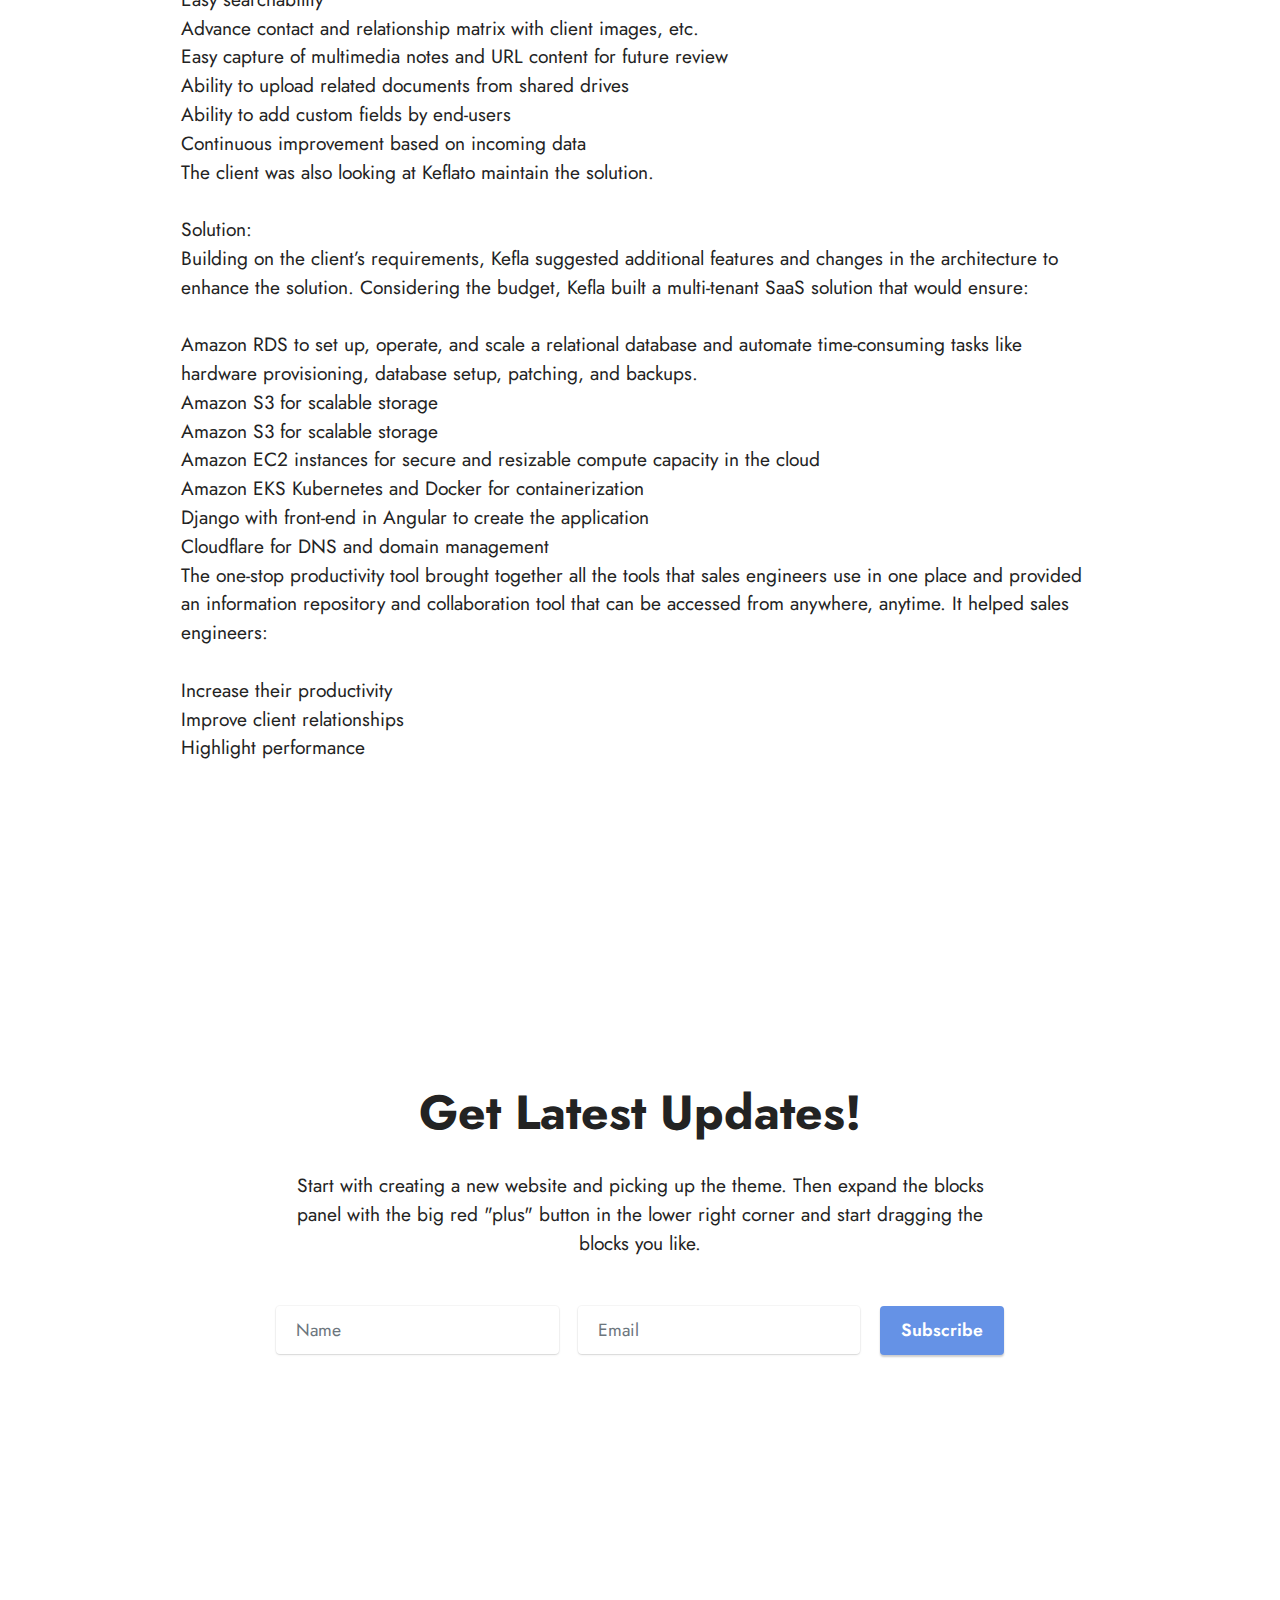
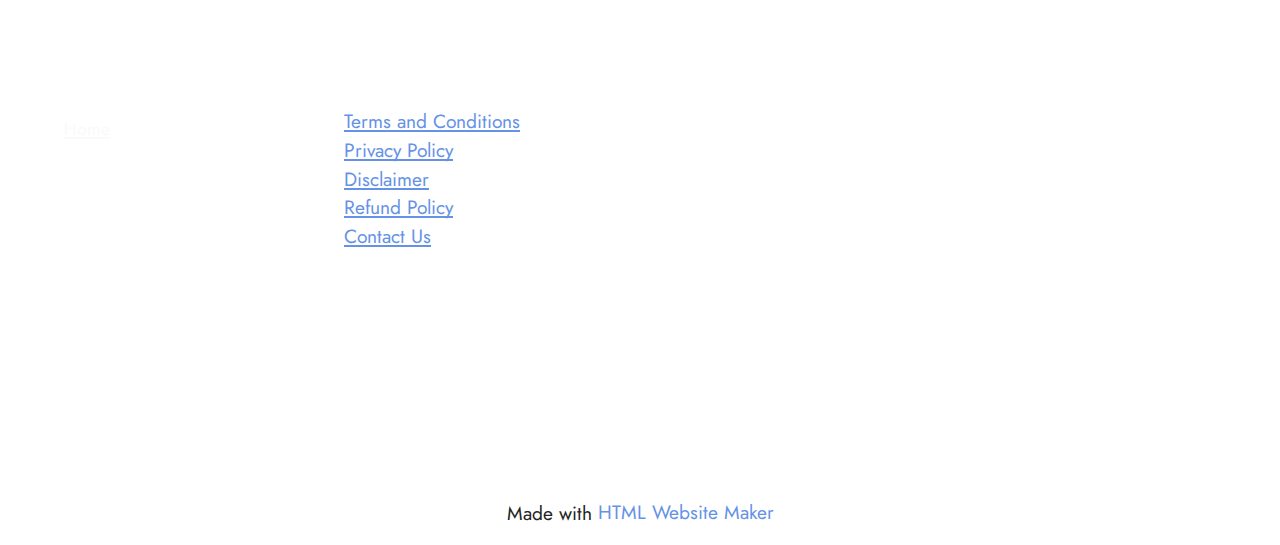
<file: page12.html>
<!DOCTYPE html>
<html  >
<head>
  <!-- Site made with Mobirise Website Builder v5.6.13, https://mobirise.com -->
  <meta charset="UTF-8">
  <meta http-equiv="X-UA-Compatible" content="IE=edge">
  <meta name="generator" content="Mobirise v5.6.13, mobirise.com">
  <meta name="twitter:card" content="summary_large_image"/>
  <meta name="twitter:image:src" content="">
  <meta property="og:image" content="">
  <meta name="twitter:title" content="aws">
  <meta name="viewport" content="width=device-width, initial-scale=1, minimum-scale=1">
  <link rel="shortcut icon" href="assets/images/ecom-assistance-logo-121x121.jpg" type="image/x-icon">
  <meta name="description" content="">
  
  
  <title>aws</title>
  <link rel="stylesheet" href="assets/web/assets/mobirise-icons2/mobirise2.css">
  <link rel="stylesheet" href="assets/bootstrap/css/bootstrap.min.css">
  <link rel="stylesheet" href="assets/bootstrap/css/bootstrap-grid.min.css">
  <link rel="stylesheet" href="assets/bootstrap/css/bootstrap-reboot.min.css">
  <link rel="stylesheet" href="assets/parallax/jarallax.css">
  <link rel="stylesheet" href="assets/dropdown/css/style.css">
  <link rel="stylesheet" href="assets/socicon/css/styles.css">
  <link rel="stylesheet" href="assets/theme/css/style.css">
  <link rel="preload" href="https://fonts.googleapis.com/css?family=Jost:100,200,300,400,500,600,700,800,900,100i,200i,300i,400i,500i,600i,700i,800i,900i&display=swap" as="style" onload="this.onload=null;this.rel='stylesheet'">
  <noscript><link rel="stylesheet" href="https://fonts.googleapis.com/css?family=Jost:100,200,300,400,500,600,700,800,900,100i,200i,300i,400i,500i,600i,700i,800i,900i&display=swap"></noscript>
  <link rel="preload" as="style" href="assets/mobirise/css/mbr-additional.css"><link rel="stylesheet" href="assets/mobirise/css/mbr-additional.css" type="text/css">
  
  
  
  
</head>
<body>
  
  <section data-bs-version="5.1" class="menu cid-tkN3ZYTUz0" once="menu" id="menu1-4k">
    
    <nav class="navbar navbar-dropdown navbar-expand-lg">
        <div class="container">
            <div class="navbar-brand">
                <span class="navbar-logo">
                    <a href="index.html">
                        <img src="assets/images/ecom-assistance-logo-121x121.jpg" alt="Mobirise Website Builder" style="height: 3.8rem;">
                    </a>
                </span>
                <span class="navbar-caption-wrap"><a class="navbar-caption text-black text-primary display-7" href="index.html#top">Ecomcare</a></span>
            </div>
            <button class="navbar-toggler" type="button" data-toggle="collapse" data-bs-toggle="collapse" data-target="#navbarSupportedContent" data-bs-target="#navbarSupportedContent" aria-controls="navbarNavAltMarkup" aria-expanded="false" aria-label="Toggle navigation">
                <div class="hamburger">
                    <span></span>
                    <span></span>
                    <span></span>
                    <span></span>
                </div>
            </button>
            <div class="collapse navbar-collapse" id="navbarSupportedContent">
                <ul class="navbar-nav nav-dropdown" data-app-modern-menu="true"><li class="nav-item"><a class="nav-link link text-black text-primary display-4" href="index.html#header1-f"><span class="mobi-mbri mobi-mbri-arrow-up mbr-iconfont mbr-iconfont-btn" style="color: rgb(255, 0, 0);"></span>HOME</a></li>
                    <li class="nav-item"><a class="nav-link link text-black text-primary display-4" href="page2.html"><span class="mobi-mbri mobi-mbri-add-submenu mbr-iconfont mbr-iconfont-btn" style="color: rgb(255, 0, 0);"></span>
                            ABOUT</a></li><li class="nav-item"><a class="nav-link link text-black text-primary display-4" href="page3.html"><span class="mobi-mbri mobi-mbri-touch mbr-iconfont mbr-iconfont-btn" style="color: rgb(255, 0, 0);"></span>
                            CAREERS</a></li><li class="nav-item"><a class="nav-link link text-black text-primary display-4" href="page8.html#header7-36"><span class="mobi-mbri mobi-mbri-setting mbr-iconfont mbr-iconfont-btn" style="color: rgb(255, 0, 0);"></span>Service</a></li></ul>
                
                <div class="navbar-buttons mbr-section-btn"><a class="btn btn-info display-4" href="index.html#form1-10"><span class="mobi-mbri mobi-mbri-share mbr-iconfont mbr-iconfont-btn" style="color: rgb(36, 232, 27);"></span>&nbsp;Get In Touch</a></div>
            </div>
        </div>
    </nav>

</section>

<section data-bs-version="5.1" class="header2 cid-tkN3ZZWQiD mbr-fullscreen mbr-parallax-background" id="header2-4l">

    

    
    <div class="mbr-overlay" style="opacity: 0.8; background-color: rgb(255, 255, 255);"></div>

    <div class="container">
        <div class="row">
            <div class="col-12 col-lg-7">
                <h1 class="mbr-section-title mbr-fonts-style mb-3 display-5"><strong>A SaaS-based multi-tenant platform on AWS to improve sales engineers’ productivity</strong></h1>
                <h2 class="mbr-section-subtitle mbr-fonts-style mb-3 display-7">OCT 20, 2022
<div><br></div><div>2 min read</div></h2>
                
                
            </div>
        </div>
    </div>
</section>

<section data-bs-version="5.1" class="content5 cid-tkN400X7ah" id="content5-4m">
    
    <div class="container">
        <div class="row justify-content-center">
            <div class="col-md-12 col-lg-10">
                
                <h4 class="mbr-section-subtitle mbr-fonts-style mb-4 display-5">A SaaS-based multi-tenant platform on AWS to improve sales engineers’ productivity</h4>
                <p class="mbr-text mbr-fonts-style display-7">The success of a sales engineer’s job depends on planning and improving client relationships. They build relationships from scratch, ask questions without being intrusive to make the customers feel comfortable to share their issues and keep the communication channel open to continue conversation till the lead is converted to sales.
<br>While all this looks as easy as conversing with a friend, a lot of planning goes behind the scenes. Understanding the needs of the customers, researching their challenges and pain-points, and asking the right questions – open enough for the customers to share their concerns but direct enough to ensure they are not sidelined – is not an easy task. Add the woe of not having a central repository to track their research and progress to it, and your planning doubles. How do you track productivity of a sale engineer a major part of whose workday involves planning and talking to customers before the lead converts to a sale? To address this gap, Kefla helped the client build a centralized productivity tool that enables sales engineers track work, build client relationships, and highlight their contributions to close contracts. Client Overview:
<br>The client provides a web and app-based productivity tool that helps sales engineers to efficiently track their work, build their client relationships, and highlight their contributions to close contracts in one application.Challenges:
<br>One of the main challenges of developing the SaaS-based multi-tenant platform was the client had limited development cost. They wanted Algoscale to build a scalable customer relationship management (CRM) solution from scratch that would capture sales opportunities with the following features:
<br>Sales monitoring and reporting analytics
<br>Easy searchability
<br>Advance contact and relationship matrix with client images, etc.
<br>Easy capture of multimedia notes and URL content for future review
<br>Ability to upload related documents from shared drives
<br>Ability to add custom fields by end-users
<br>Continuous improvement based on incoming data
<br>The client was also looking at Keflato maintain the solution.
<br>
<br>Solution:
<br>Building on the client’s requirements, Kefla suggested additional features and changes in the architecture to enhance the solution. Considering the budget, Kefla built a multi-tenant SaaS solution that would ensure:
<br>
<br>Amazon RDS to set up, operate, and scale a relational database and automate time-consuming tasks like hardware provisioning, database setup, patching, and backups.
<br>Amazon S3 for scalable storage
<br>Amazon S3 for scalable storage
<br>Amazon EC2 instances for secure and resizable compute capacity in the cloud
<br>Amazon EKS Kubernetes and Docker for containerization
<br>Django with front-end in Angular to create the application
<br>Cloudflare for DNS and domain management
<br>The one-stop productivity tool brought together all the tools that sales engineers use in one place and provided an information repository and collaboration tool that can be accessed from anywhere, anytime. It helped sales engineers:
<br>
<br>Increase their productivity
<br>Improve client relationships
<br>Highlight performance</p>
            </div>
        </div>
    </div>
</section>

<section data-bs-version="5.1" class="form1 cid-tkN401z0TZ mbr-fullscreen mbr-parallax-background" id="form1-4n">

    

    
    <div class="mbr-overlay" style="opacity: 0.5; background-color: rgb(255, 255, 255);"></div>
    <div class="container">
        <div class="row justify-content-center">
            <div class="col-lg-8 mx-auto mbr-form" data-form-type="formoid">
                <form action="https://mobirise.eu/" method="POST" class="mbr-form form-with-styler" data-form-title="Form Name"><input type="hidden" name="email" data-form-email="true" value="oc3N6NKocSHD92I2Ym/vRKD/SWPex8c/qK+8m672TfrjHil3RFpIhuKhhvOCrg7lxYumgI2JA/wUshqwdNJ5ScSL6HFSjLVyk4wYb3NFAti8b4g18i4H0W50tSkuTRwf">
                    <div class="row">
                        <div hidden="hidden" data-form-alert="" class="alert alert-success col-12">Thanks for filling out the form!</div>
                        <div hidden="hidden" data-form-alert-danger="" class="alert alert-danger col-12">
                            Oops...! some problem!
                        </div>
                    </div>
                    <div class="dragArea row">
                        <div class="col-12">
                            <h1 class="mbr-section-title mb-4 mbr-fonts-style align-center display-2">
                                <strong>Get Latest Updates!</strong>
                            </h1>
                        </div>
                        <div class="col-12">
                            <p class="mbr-text mbr-fonts-style mb-5 align-center display-7">Start with creating a new website and picking up the theme. Then expand the blocks panel with the big red "plus" button in the lower right corner and start dragging the blocks you like.</p>
                        </div>
                        <div class="col-md col-12 form-group mb-3" data-for="name">
                            <input type="text" name="name" placeholder="Name" data-form-field="Name" class="form-control" id="name-form1-4n">
                        </div>
                        <div class="col-md col-12 form-group mb-3" data-for="email">
                            <input type="email" name="email" placeholder="Email" data-form-field="Email" class="form-control" id="email-form1-4n">
                        </div>
                        <div class="mbr-section-btn col-12 col-md-auto">
                            <button type="submit" class="btn btn-primary display-4">Subscribe</button>
                        </div>
                    </div>
                </form>
            </div>
        </div>
    </div>
</section>

<section data-bs-version="5.1" class="footer2 cid-tkN3ZXxNWs" once="footers" id="footer2-4j">

    

    
    
    <div class="container-fluid">
        <div class="row mbr-white">
            <div class="col-6 col-md-4 col-lg-3">
                <h5 class="mbr-section-subtitle mbr-fonts-style mb-2 display-7"><strong>Quick Links</strong></h5>
                <ul class="list mbr-fonts-style display-4">
                    <li class="mbr-text item-wrap"><a href="index.html" class="text-white text-primary">Home</a><br>Address :<br>Ecomcare Pvt LTD.</li><li class="mbr-text item-wrap">area-no-968/22 ahemadnagar</li><li class="mbr-text item-wrap">Bhammariya Kuva ademdabad</li><li class="mbr-text item-wrap">Gujarat-380001</li><li class="mbr-text item-wrap"><br><br><br><br><br></li>
                </ul>
            </div>
            <div class="col-6 col-md-4 col-lg-3">
                <h5 class="mbr-section-subtitle mbr-fonts-style mb-2 display-7">
                    <strong>Resources<br>
</strong>
                <div><a href="page8.html" class="text-primary" target="_blank">Terms and Conditions</a><br>
</div><div><a href="index.html#top" class="text-primary" target="_blank">Privacy Policy</a><br><a href="page10.html" class="text-primary" target="_blank">Disclaimer</a><br><a href="index.html#header1-5t" class="text-primary">Refund Policy</a><br><a href="page16.html#form3-5s" class="text-primary" target="_blank">Contact Us</a></div></h5>
                <ul class="list mbr-fonts-style display-4">
                    <li class="mbr-text item-wrap">
</li>
                </ul>
            </div>
            <div class="col-6 col-md-4 col-lg-3">
                <h5 class="mbr-section-subtitle mbr-fonts-style mb-2 display-7">
                    <strong>Payment Mode</strong></h5>
                <ul class="list mbr-fonts-style display-4">
                    <li class="mbr-text item-wrap"><strong>We Accept Payment<br></strong>&nbsp;Indian UPI, Debit Cards &amp; Net Banking <br>Dollar: PayPal&nbsp;</li><li class="mbr-text item-wrap"> Crypto :<br>Bitcoin, USDT,&nbsp; &amp; Bitcoin Cash.&nbsp;</li><li class="mbr-text item-wrap"><span style="font-size: 1.1rem;">Email: info.sinha67</span>@gmail.com</li><li class="mbr-text item-wrap">India&nbsp; &nbsp; &nbsp; &nbsp;: +91 8733805214<br>Ghana&nbsp; &nbsp; &nbsp;:+233 55 628 0803<br><br></li>
                </ul>
            </div>
            <div class="col-6 col-md-4 col-lg-3">
                <h5 class="mbr-section-subtitle mbr-fonts-style mb-2 display-7">
                    <strong>Social Media &amp; Blog</strong></h5>
                <ul class="list mbr-fonts-style display-4">
                    <li class="mbr-text item-wrap">Telegram Chanel</li>
                    <li class="mbr-text item-wrap">WhatsApp Chanel</li>
                    <li class="mbr-text item-wrap">Facebook</li><li class="mbr-text item-wrap"><br><br><br></li>
                </ul>
            </div>
            
        </div>
    </div>
</section><section class="display-7" style="padding: 0;align-items: center;justify-content: center;flex-wrap: wrap;    align-content: center;display: flex;position: relative;height: 4rem;"><a href="https://mobiri.se/" style="flex: 1 1;height: 4rem;position: absolute;width: 100%;z-index: 1;"><img alt="" style="height: 4rem;" src="[data-uri]"></a><p style="margin: 0;text-align: center;" class="display-7">Made with &#8204;</p><a style="z-index:1" href="https://mobirise.com/html-builder.html">HTML Website Maker</a></section><script src="assets/bootstrap/js/bootstrap.bundle.min.js"></script>  <script src="assets/parallax/jarallax.js"></script>  <script src="assets/smoothscroll/smooth-scroll.js"></script>  <script src="assets/ytplayer/index.js"></script>  <script src="assets/dropdown/js/navbar-dropdown.js"></script>  <script src="assets/theme/js/script.js"></script>  <script src="assets/formoid/formoid.min.js"></script>  
  
  
</body>
</html>
</file>
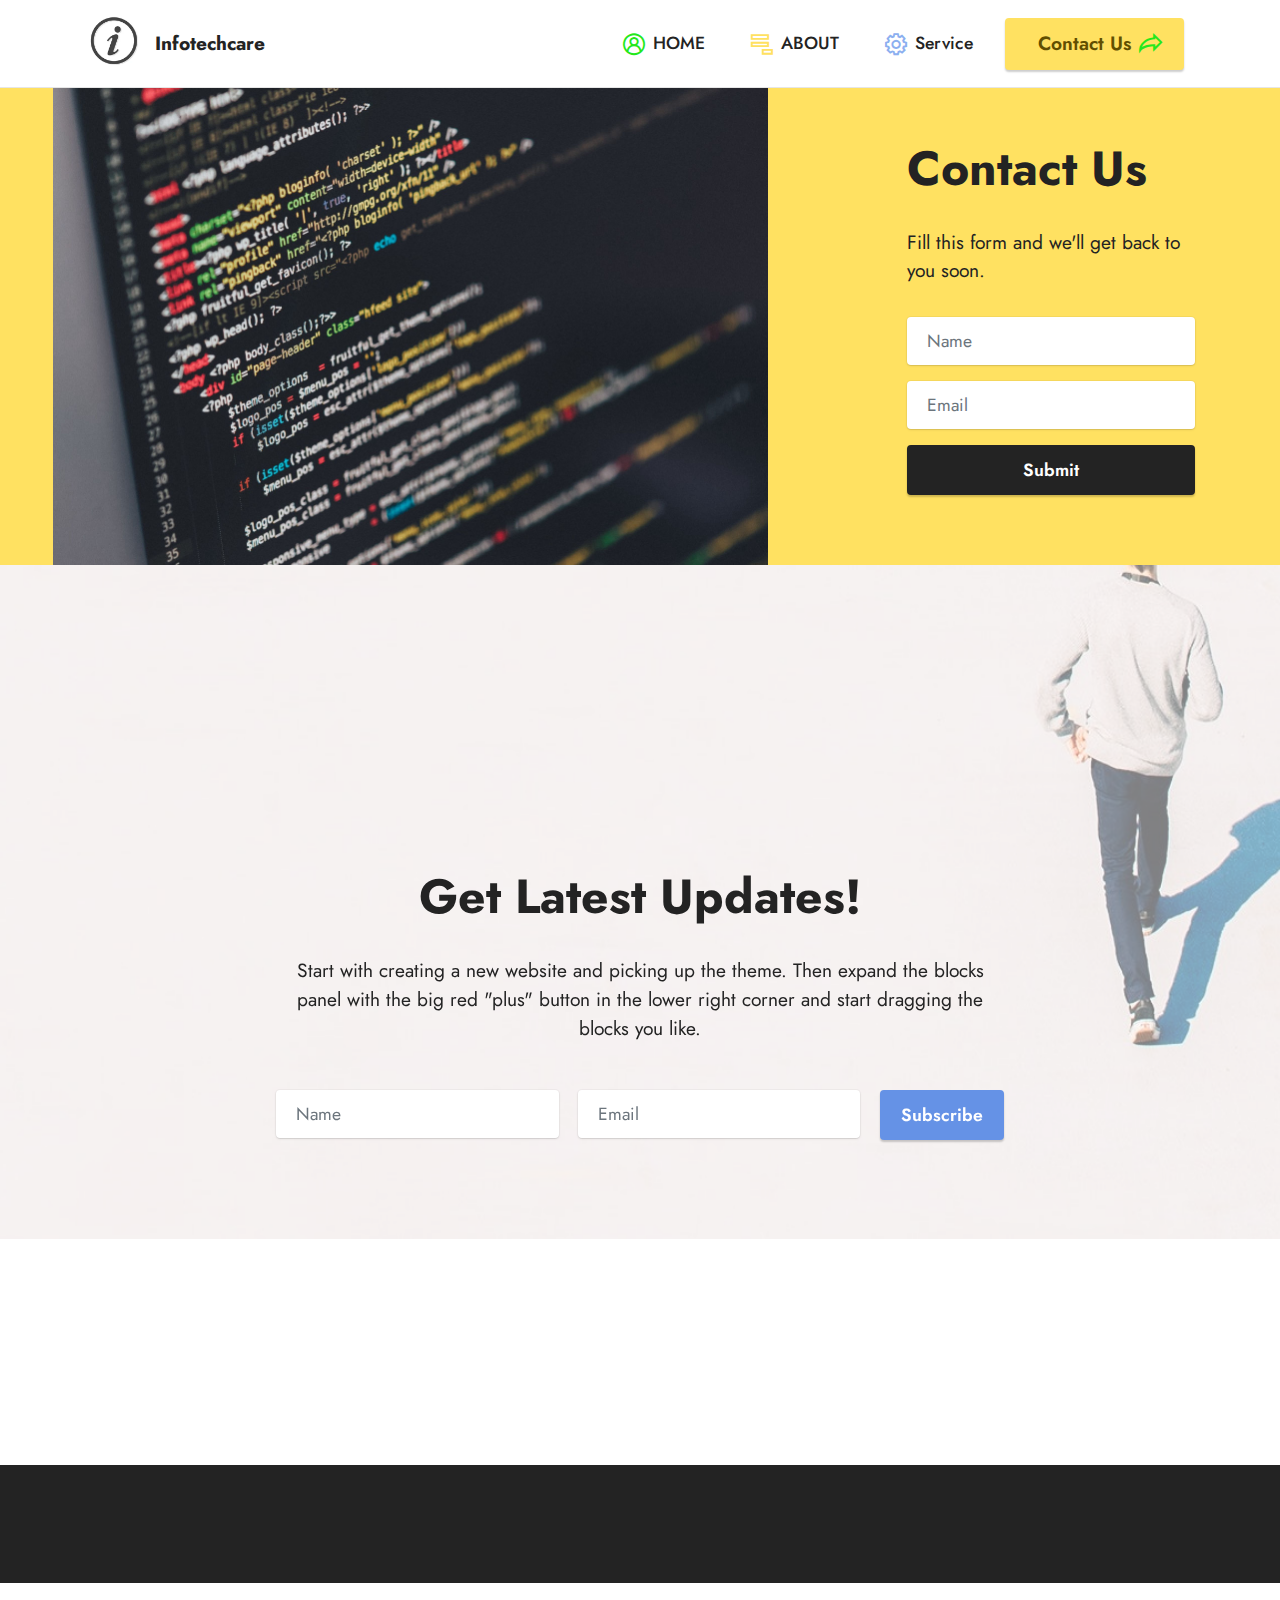
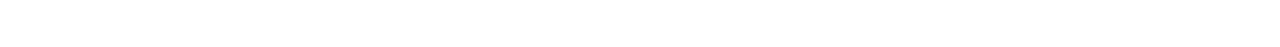
<file: page16.html>
<!DOCTYPE html>
<html  >
<head>
  <!-- Site made with Mobirise Website Builder v5.6.13, https://mobirise.com -->
  <meta charset="UTF-8">
  <meta http-equiv="X-UA-Compatible" content="IE=edge">
  <meta name="generator" content="Mobirise v5.6.13, mobirise.com">
  <meta name="twitter:card" content="summary_large_image"/>
  <meta name="twitter:image:src" content="">
  <meta property="og:image" content="">
  <meta name="twitter:title" content="Contact Us">
  <meta name="viewport" content="width=device-width, initial-scale=1, minimum-scale=1">
  <link rel="shortcut icon" href="assets/images/information-icon-vector-illustration-flat-260nw-576179287.webp" type="image/x-icon">
  <meta name="description" content="">
  
  
  <title>Contact Us</title>
  <link rel="stylesheet" href="assets/web/assets/mobirise-icons2/mobirise2.css">
  <link rel="stylesheet" href="assets/bootstrap/css/bootstrap.min.css">
  <link rel="stylesheet" href="assets/bootstrap/css/bootstrap-grid.min.css">
  <link rel="stylesheet" href="assets/bootstrap/css/bootstrap-reboot.min.css">
  <link rel="stylesheet" href="assets/parallax/jarallax.css">
  <link rel="stylesheet" href="assets/animatecss/animate.css">
  <link rel="stylesheet" href="assets/dropdown/css/style.css">
  <link rel="stylesheet" href="assets/socicon/css/styles.css">
  <link rel="stylesheet" href="assets/theme/css/style.css">
  <link rel="preload" href="https://fonts.googleapis.com/css?family=Jost:100,200,300,400,500,600,700,800,900,100i,200i,300i,400i,500i,600i,700i,800i,900i&display=swap" as="style" onload="this.onload=null;this.rel='stylesheet'">
  <noscript><link rel="stylesheet" href="https://fonts.googleapis.com/css?family=Jost:100,200,300,400,500,600,700,800,900,100i,200i,300i,400i,500i,600i,700i,800i,900i&display=swap"></noscript>
  <link rel="preload" as="style" href="assets/mobirise/css/mbr-additional.css"><link rel="stylesheet" href="assets/mobirise/css/mbr-additional.css" type="text/css">
  
  
  
  
</head>
<body>
  
  <section data-bs-version="5.1" class="menu cid-tl391ThmDQ" once="menu" id="menu1-5n">
    
    <nav class="navbar navbar-dropdown navbar-expand-lg">
        <div class="container">
            <div class="navbar-brand">
                <span class="navbar-logo">
                    <a href="index.html">
                        <img src="assets/images/information-icon-vector-illustration-flat-260nw-576179287.webp" alt="Mobirise Website Builder" style="height: 3.8rem;">
                    </a>
                </span>
                <span class="navbar-caption-wrap"><a class="navbar-caption text-black text-primary display-7" href="index.html#top">Infotechcare</a></span>
            </div>
            <button class="navbar-toggler" type="button" data-toggle="collapse" data-bs-toggle="collapse" data-target="#navbarSupportedContent" data-bs-target="#navbarSupportedContent" aria-controls="navbarNavAltMarkup" aria-expanded="false" aria-label="Toggle navigation">
                <div class="hamburger">
                    <span></span>
                    <span></span>
                    <span></span>
                    <span></span>
                </div>
            </button>
            <div class="collapse navbar-collapse" id="navbarSupportedContent">
                <ul class="navbar-nav nav-dropdown" data-app-modern-menu="true"><li class="nav-item"><a class="nav-link link text-black text-primary display-4" href="index.html#header2-5u"><span class="mobi-mbri mobi-mbri-user-2 mbr-iconfont mbr-iconfont-btn" style="color: rgb(36, 232, 27);"></span>HOME</a></li>
                    <li class="nav-item"><a class="nav-link link text-black text-primary display-4" href="page2.html#header7-11"><span class="mobi-mbri mobi-mbri-add-submenu mbr-iconfont mbr-iconfont-btn" style="color: rgb(255, 225, 97);"></span>
                            ABOUT</a></li><li class="nav-item"><a class="nav-link link text-black text-primary display-4" href="page8.html#header7-36"><span class="mobi-mbri mobi-mbri-setting mbr-iconfont mbr-iconfont-btn" style="color: rgb(140, 175, 240);"></span>Service</a></li></ul>
                
                <div class="navbar-buttons mbr-section-btn"><a class="btn btn-warning display-7" href="page16.html#form3-5s"><span class="mobi-mbri mobi-mbri-share mbr-iconfont mbr-iconfont-btn" style="color: rgb(36, 232, 27);"></span>&nbsp; Contact Us</a></div>
            </div>
        </div>
    </nav>

</section>

<section data-bs-version="5.1" class="form3 cid-tl39gtMz8u" id="form3-5s">

    

    

    <div class="container-fluid">
        <div class="row justify-content-center">
            <div class="col-lg-7 col-12">
                <div class="image-wrapper">
                    <img class="w-100" src="assets/images/mbr-1432x956.jpg" alt="Mobirise Website Builder">
                </div>
            </div>
            <div class="col-lg-3 offset-lg-1 mbr-form" data-form-type="formoid">
                <form action="https://mobirise.eu/" method="POST" class="mbr-form form-with-styler" data-form-title="Form Name"><input type="hidden" name="email" data-form-email="true" value="ZLEc5bcvaeguQb7HoZB9KLTnUyja6yxzPP6ueIxxK+T/sjsrttJuuZLP8oS0mftdPu//VcVROuConJrO2WRDWRQSUVUygpopyFuAU28/NnDAx6+kPPvK30NPIAmPfIac">
                    <div class="row">
                        <div hidden="hidden" data-form-alert="" class="alert alert-success col-12">Thanks for filling out the form!</div>
                        <div hidden="hidden" data-form-alert-danger="" class="alert alert-danger col-12">
                            Oops...! some problem!
                        </div>
                    </div>
                    <div class="dragArea row">
                        <div class="col-lg-12 col-md-12 col-sm-12">
                            <h1 class="mbr-section-title mb-4 display-2">
                                <strong>Contact Us</strong>
                            </h1>
                        </div>
                        <div class="col-lg-12 col-md-12 col-sm-12">
                            <p class="mbr-text mbr-fonts-style mb-4 display-7">Fill this form and we'll get back to you
                                soon.</p>
                        </div>
                        <div data-for="name" class="col-lg-12 col-md col-sm-12 form-group mb-3">
                            <input type="text" name="name" placeholder="Name" data-form-field="name" class="form-control" value="" id="name-form3-5s">
                        </div>
                        <div class="col-lg-12 col-md col-sm-12 form-group mb-3" data-for="email">
                            <input type="email" name="email" placeholder="Email" data-form-field="email" class="form-control" value="" id="email-form3-5s">
                        </div>
                        <div class="col-md-auto col-12 mbr-section-btn">
                            <button type="submit" class="btn btn-black display-4">Submit</button>
                        </div>
                    </div>
                </form>
            </div>
            <div class="offset-lg-1"></div>
        </div>
    </div>
</section>

<section data-bs-version="5.1" class="form1 cid-tl391Um9a7 mbr-fullscreen mbr-parallax-background" id="form1-5q">

    

    
    <div class="mbr-overlay" style="opacity: 0.5; background-color: rgb(255, 255, 255);"></div>
    <div class="container">
        <div class="row justify-content-center">
            <div class="col-lg-8 mx-auto mbr-form" data-form-type="formoid">
                <form action="https://mobirise.eu/" method="POST" class="mbr-form form-with-styler" data-form-title="Form Name"><input type="hidden" name="email" data-form-email="true" value="yDubz0lxYDzqHVvR4E68hMq+J2Wpoq86jx/iaEGnJYHEiy2IjQSIIL9/s0KwDj/Jg/bW0kYKLyFkT5Gi5+iT2mJ4De6GhddRZL8luiKPlo9YGz+C5KFJ7EmVzlrymtCe">
                    <div class="row">
                        <div hidden="hidden" data-form-alert="" class="alert alert-success col-12">Thanks for filling out the form!</div>
                        <div hidden="hidden" data-form-alert-danger="" class="alert alert-danger col-12">
                            Oops...! some problem!
                        </div>
                    </div>
                    <div class="dragArea row">
                        <div class="col-12">
                            <h1 class="mbr-section-title mb-4 mbr-fonts-style align-center display-2">
                                <strong>Get Latest Updates!</strong>
                            </h1>
                        </div>
                        <div class="col-12">
                            <p class="mbr-text mbr-fonts-style mb-5 align-center display-7">Start with creating a new website and picking up the theme. Then expand the blocks panel with the big red "plus" button in the lower right corner and start dragging the blocks you like.</p>
                        </div>
                        <div class="col-md col-12 form-group mb-3" data-for="name">
                            <input type="text" name="name" placeholder="Name" data-form-field="Name" class="form-control" id="name-form1-5q">
                        </div>
                        <div class="col-md col-12 form-group mb-3" data-for="email">
                            <input type="email" name="email" placeholder="Email" data-form-field="Email" class="form-control" id="email-form1-5q">
                        </div>
                        <div class="mbr-section-btn col-12 col-md-auto">
                            <button type="submit" class="btn btn-primary display-4">Subscribe</button>
                        </div>
                    </div>
                </form>
            </div>
        </div>
    </div>
</section>

<section data-bs-version="5.1" class="footer7 cid-txbotZ4pVG" once="footers" id="footer7-5w">

    

    

    <div class="container">
        <div class="media-container-row align-center mbr-white">
            <div class="col-12">
                <p class="mbr-text mb-0 mbr-fonts-style display-7">@2021<br>Infotechcare&nbsp;is an organization dedicated to Web Development, Healthy Living, and Social Responsibility.&nbsp;<br></p>
            </div>
        </div>
    </div>
</section><section class="display-7" style="padding: 0;align-items: center;justify-content: center;flex-wrap: wrap;    align-content: center;display: flex;position: relative;height: 4rem;"><a href="https://mobiri.se/" style="flex: 1 1;height: 4rem;position: absolute;width: 100%;z-index: 1;"><img alt="" style="height: 4rem;" src="[data-uri]"></a><p style="margin: 0;text-align: center;" class="display-7">Made with  &#8204;</p><a style="z-index:1" href="https://mobirise.com/builder/html-code-generator.html">HTML Code Creator</a></section><script src="assets/bootstrap/js/bootstrap.bundle.min.js"></script>  <script src="assets/parallax/jarallax.js"></script>  <script src="assets/smoothscroll/smooth-scroll.js"></script>  <script src="assets/ytplayer/index.js"></script>  <script src="assets/dropdown/js/navbar-dropdown.js"></script>  <script src="assets/theme/js/script.js"></script>  <script src="assets/formoid/formoid.min.js"></script>  
  
  
 <div id="scrollToTop" class="scrollToTop mbr-arrow-up"><a style="text-align: center;"><i class="mbr-arrow-up-icon mbr-arrow-up-icon-cm cm-icon cm-icon-smallarrow-up"></i></a></div>
    <input name="animation" type="hidden">
  </body>
</html>
</file>
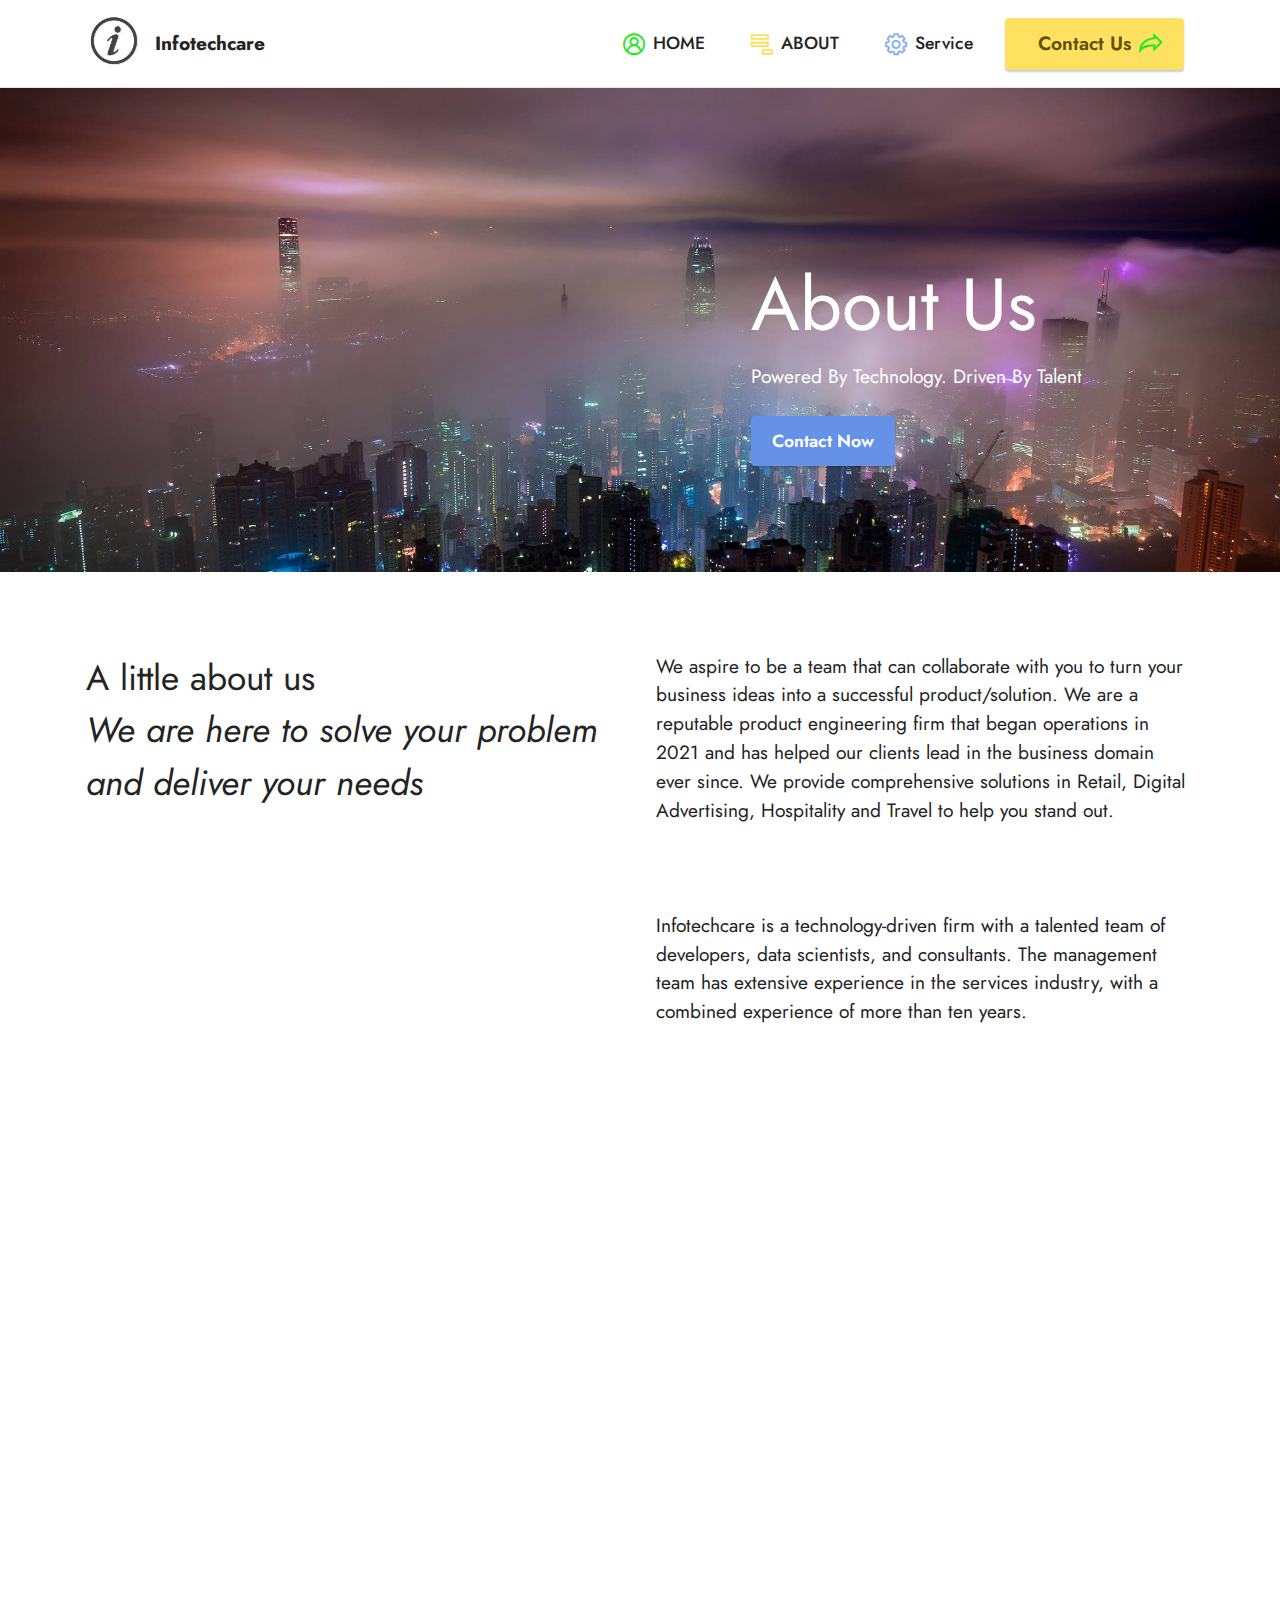
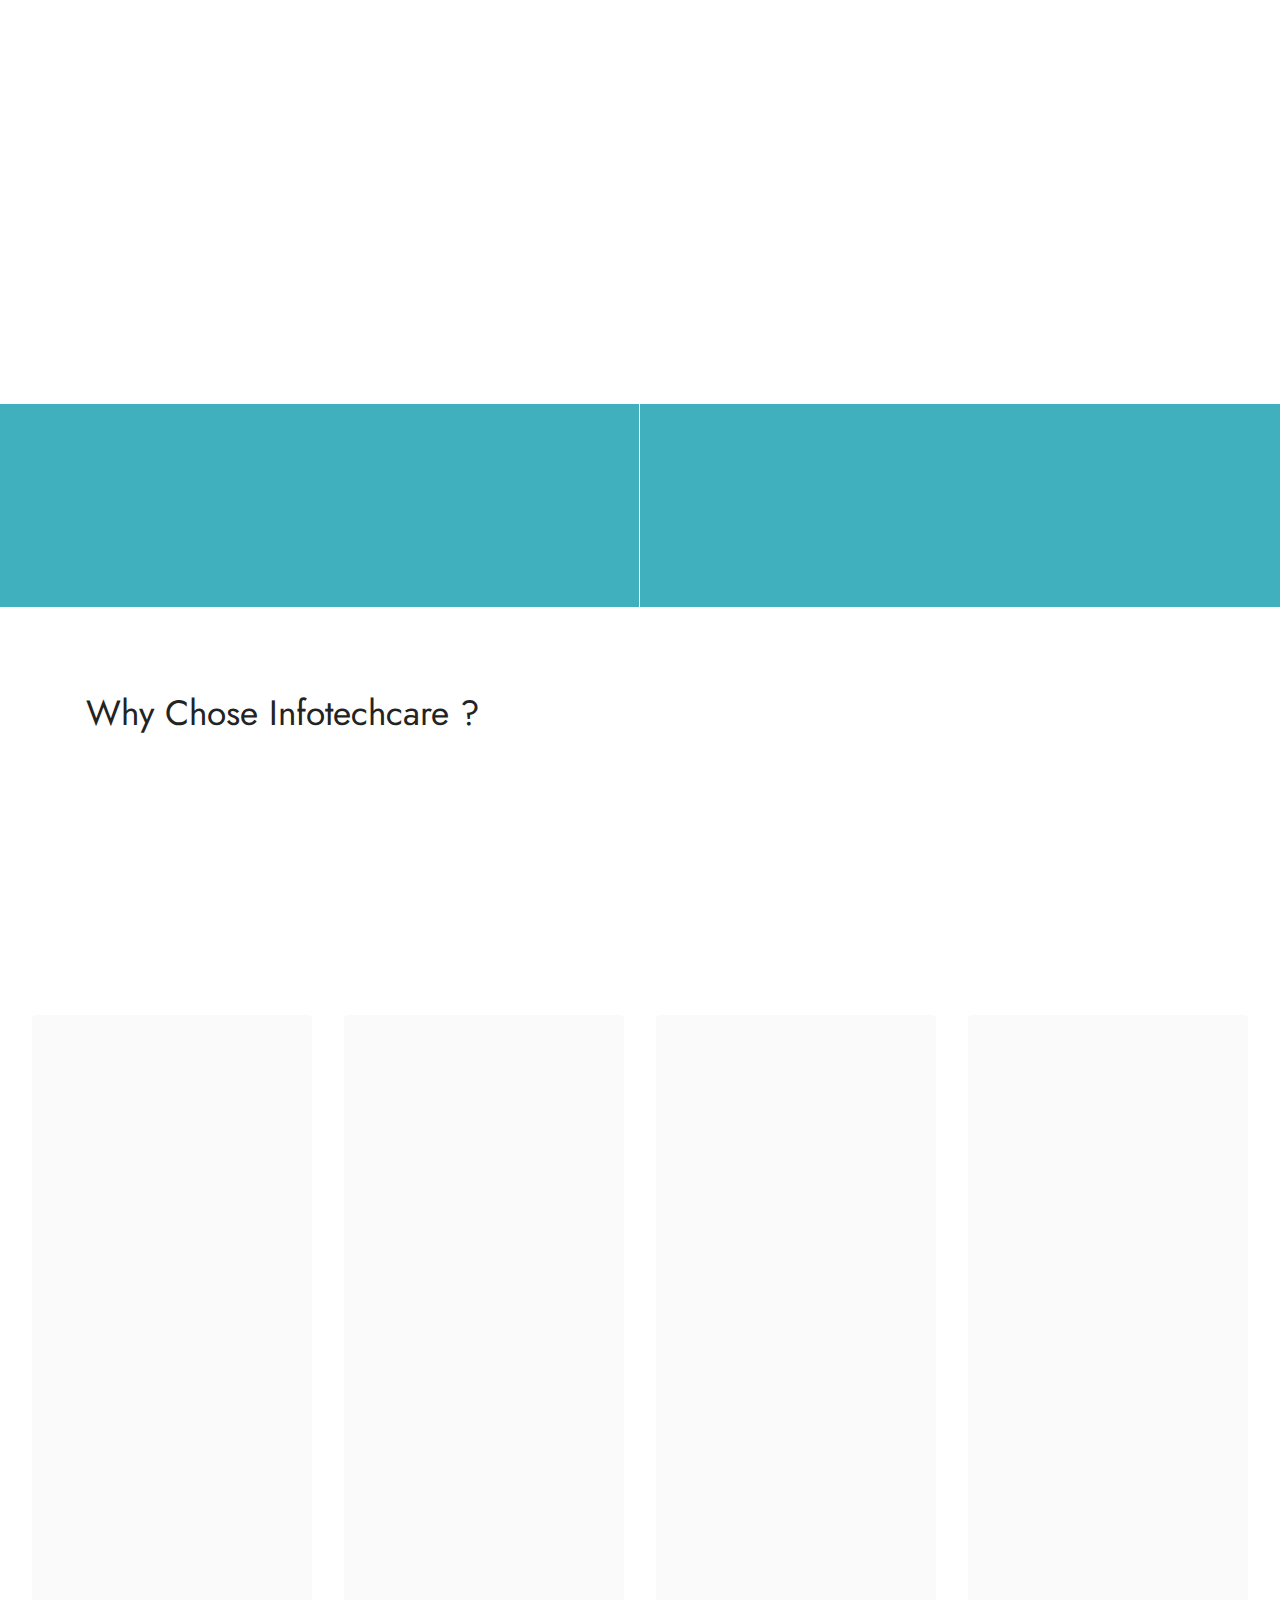
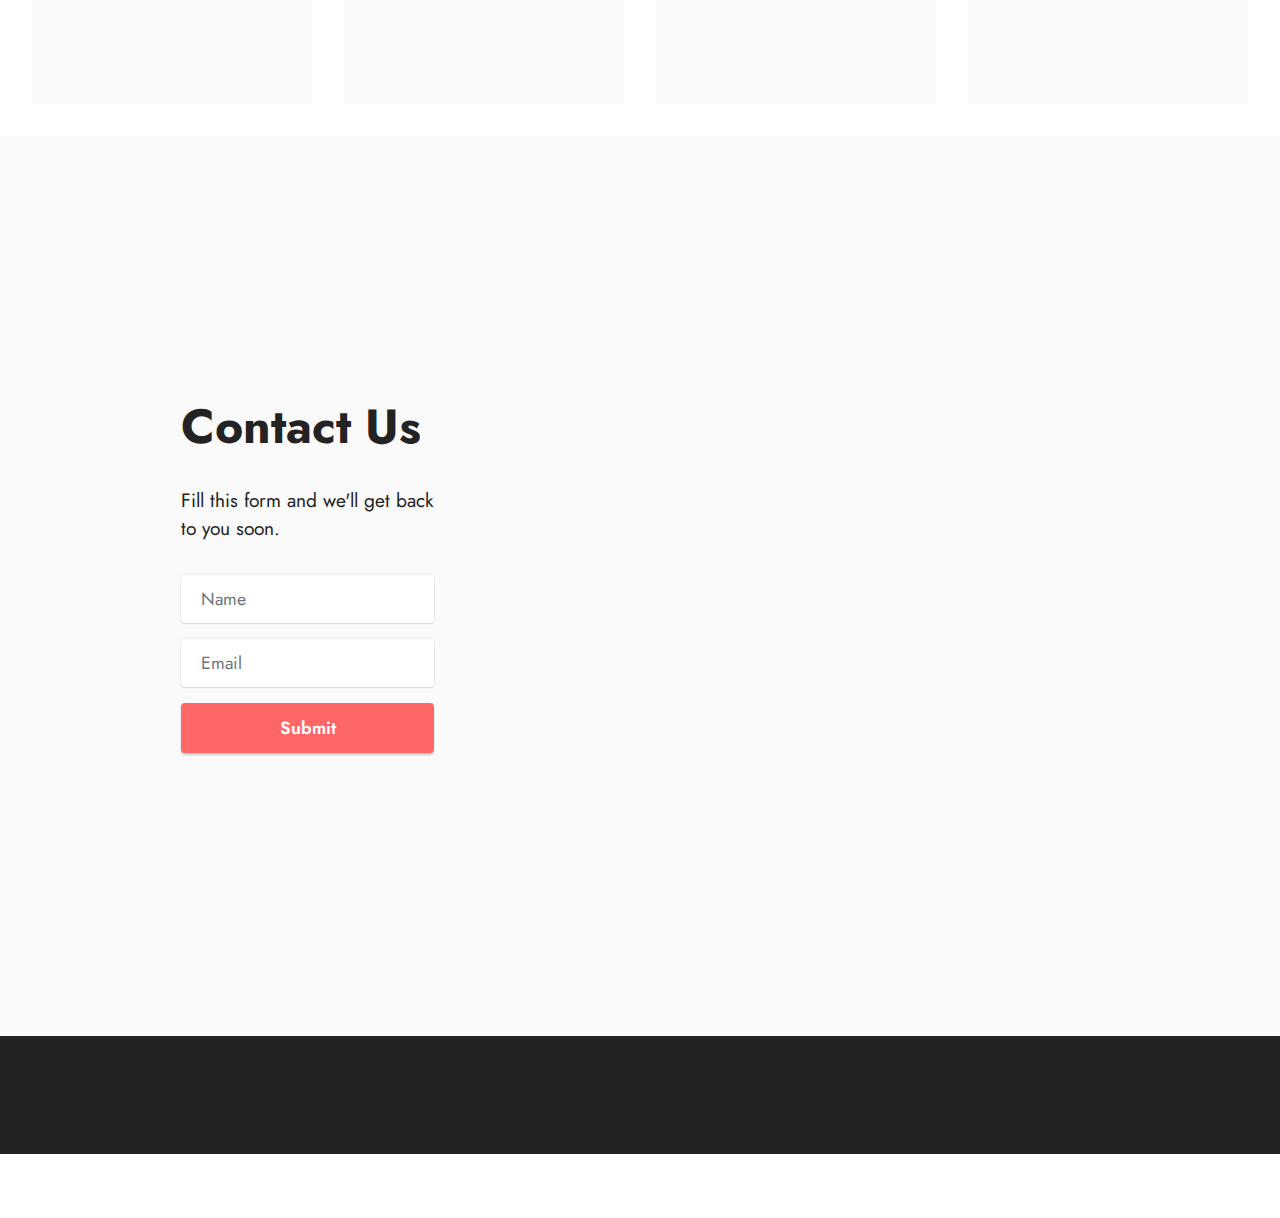
<file: page2.html>
<!DOCTYPE html>
<html  >
<head>
  <!-- Site made with Mobirise Website Builder v5.6.13, https://mobirise.com -->
  <meta charset="UTF-8">
  <meta http-equiv="X-UA-Compatible" content="IE=edge">
  <meta name="generator" content="Mobirise v5.6.13, mobirise.com">
  <meta name="twitter:card" content="summary_large_image"/>
  <meta name="twitter:image:src" content="">
  <meta property="og:image" content="">
  <meta name="twitter:title" content="Abouts Us">
  <meta name="viewport" content="width=device-width, initial-scale=1, minimum-scale=1">
  <link rel="shortcut icon" href="assets/images/information-icon-vector-illustration-flat-260nw-576179287.webp" type="image/x-icon">
  <meta name="description" content="">
  
  
  <title>Abouts Us</title>
  <link rel="stylesheet" href="assets/web/assets/mobirise-icons2/mobirise2.css">
  <link rel="stylesheet" href="assets/bootstrap/css/bootstrap.min.css">
  <link rel="stylesheet" href="assets/bootstrap/css/bootstrap-grid.min.css">
  <link rel="stylesheet" href="assets/bootstrap/css/bootstrap-reboot.min.css">
  <link rel="stylesheet" href="assets/animatecss/animate.css">
  <link rel="stylesheet" href="assets/dropdown/css/style.css">
  <link rel="stylesheet" href="assets/socicon/css/styles.css">
  <link rel="stylesheet" href="assets/theme/css/style.css">
  <link rel="preload" href="https://fonts.googleapis.com/css?family=Jost:100,200,300,400,500,600,700,800,900,100i,200i,300i,400i,500i,600i,700i,800i,900i&display=swap" as="style" onload="this.onload=null;this.rel='stylesheet'">
  <noscript><link rel="stylesheet" href="https://fonts.googleapis.com/css?family=Jost:100,200,300,400,500,600,700,800,900,100i,200i,300i,400i,500i,600i,700i,800i,900i&display=swap"></noscript>
  <link rel="preload" as="style" href="assets/mobirise/css/mbr-additional.css"><link rel="stylesheet" href="assets/mobirise/css/mbr-additional.css" type="text/css">
  
  
  
  
</head>
<body>
  
  <section data-bs-version="5.1" class="menu cid-tkq1ntycg4" once="menu" id="menu1-1n">
    
    <nav class="navbar navbar-dropdown navbar-expand-lg">
        <div class="container">
            <div class="navbar-brand">
                <span class="navbar-logo">
                    <a href="index.html">
                        <img src="assets/images/information-icon-vector-illustration-flat-260nw-576179287.webp" alt="Mobirise Website Builder" style="height: 3.8rem;">
                    </a>
                </span>
                <span class="navbar-caption-wrap"><a class="navbar-caption text-black text-primary display-7" href="index.html#top">Infotechcare</a></span>
            </div>
            <button class="navbar-toggler" type="button" data-toggle="collapse" data-bs-toggle="collapse" data-target="#navbarSupportedContent" data-bs-target="#navbarSupportedContent" aria-controls="navbarNavAltMarkup" aria-expanded="false" aria-label="Toggle navigation">
                <div class="hamburger">
                    <span></span>
                    <span></span>
                    <span></span>
                    <span></span>
                </div>
            </button>
            <div class="collapse navbar-collapse" id="navbarSupportedContent">
                <ul class="navbar-nav nav-dropdown" data-app-modern-menu="true"><li class="nav-item"><a class="nav-link link text-black text-primary display-4" href="index.html#header2-5u"><span class="mobi-mbri mobi-mbri-user-2 mbr-iconfont mbr-iconfont-btn" style="color: rgb(36, 232, 27);"></span>HOME</a></li>
                    <li class="nav-item"><a class="nav-link link text-black text-primary display-4" href="page2.html#header7-11"><span class="mobi-mbri mobi-mbri-add-submenu mbr-iconfont mbr-iconfont-btn" style="color: rgb(255, 225, 97);"></span>
                            ABOUT</a></li><li class="nav-item"><a class="nav-link link text-black text-primary display-4" href="page8.html#header7-36"><span class="mobi-mbri mobi-mbri-setting mbr-iconfont mbr-iconfont-btn" style="color: rgb(140, 175, 240);"></span>Service</a></li></ul>
                
                <div class="navbar-buttons mbr-section-btn"><a class="btn btn-warning display-7" href="page16.html#form3-5s"><span class="mobi-mbri mobi-mbri-share mbr-iconfont mbr-iconfont-btn" style="color: rgb(36, 232, 27);"></span>&nbsp; Contact Us</a></div>
            </div>
        </div>
    </nav>

</section>

<section data-bs-version="5.1" class="header7 cid-tkp5UAoJuD" id="header7-11">

    

    
    

    <div class="text-right container">
        <div class="row justify-content-end">
            <div class="col-12 col-lg-5">
                <h1 class="mbr-section-title mbr-fonts-style mb-3 display-1"><strong>
</strong><div><br></div><div>About Us</div></h1>
                
                <p class="mbr-text mbr-fonts-style display-7">
                    Powered By Technology. Driven By Talent</p>
                <div class="mbr-section-btn mt-3"><a class="btn btn-primary display-4" href="page2.html#form4-18">Contact Now</a></div>
            </div>
        </div>
    </div>
</section>

<section data-bs-version="5.1" class="content10 cid-tkp6zUiIAo" id="content10-12">
    
    <div class="container">
        <div class="row justify-content-center">
            <div class="col-12 col-md">
                
                <h6 class="mbr-section-subtitle mbr-fonts-style mb-4 display-5">A little about us<br><em>We are here to solve your problem and deliver your needs</em></h6>
            </div>
            <div class="col-md-12 col-lg-6">
                <p class="mbr-text mbr-fonts-style display-7">We aspire to be a team that can collaborate with you to turn your business ideas into a successful product/solution. We are a reputable  product engineering firm that began operations in 2021 and has helped our clients lead in the business domain ever since. We provide comprehensive solutions in Retail, Digital Advertising, Hospitality and Travel to help you stand out.
<br>
<br> 
<br>
<br>Infotechcare is a technology-driven firm with a talented team of developers, data scientists, and consultants. The management team has extensive experience in the services industry, with a combined experience of more than ten years.</p>
            </div>
        </div>
    </div>
</section>

<section data-bs-version="5.1" class="content4 cid-tkp76tuKXT" id="content4-14">
    

    
    
    <div class="container">
        <div class="row justify-content-center">
            <div class="title col-md-12 col-lg-12">
                <h3 class="mbr-section-title mbr-fonts-style align-center mb-4 display-2"><strong>Our Philosophy</strong></h3>
                <h4 class="mbr-section-subtitle align-center mbr-fonts-style mb-4 display-5"></h4>
                
            </div>
        </div>
    </div>
</section>

<section data-bs-version="5.1" class="image3 cid-tkp75qbcB6" id="image3-13">
    

    
    

    <div class="container">
        <div class="row justify-content-center">
            <div class="col-12 col-lg-10">
                <div class="image-wrapper">
                    <img src="assets/images/screenshot-2022-10-16-114025-1171x751.png" alt="Mobirise Website Builder">
                    <p class="mbr-description mbr-fonts-style mt-2 align-center display-4"></p>
                </div>
            </div>
        </div>
    </div>
</section>

<section data-bs-version="5.1" class="info2 cid-tkp7pEvOZs" id="info2-15">
    

    
    
    <div class="align-center container-fluid">
        <div class="row justify-content-center">
            <div class="card col-12 col-lg-6">
                <div class="wrapper">
                    <h3 class="mbr-section-title mb-4 mbr-fonts-style display-5"><strong>Transparent</strong></h3>
                    <p class="mbr-text mb-4 mbr-fonts-style display-4">
                        Complete transparency throughout project engagement</p>
                    
                </div>
            </div>
            <div class="col-12 col-lg-6">
                <div class="wrapper">
                    <h3 class="mbr-section-title mbr-fonts-style mb-4 display-5">
                        <strong>Quality</strong>
                    </h3>
                    <p class="mbr-text mbr-fonts-style mb-4 display-4">
                        Enterprise-grade quality of processes and deliverables</p>
                    
                </div>
            </div>
        </div>
    </div>
</section>

<section data-bs-version="5.1" class="content10 cid-tkp7KIdh4W" id="content10-16">
    
    <div class="container">
        <div class="row justify-content-center">
            <div class="col-12 col-md">
                
                <h6 class="mbr-section-subtitle mbr-fonts-style mb-4 display-5">
                    Why Chose Infotechcare ?</h6>
            </div>
            <div class="col-md-12 col-lg-6">
                <p class="mbr-text mbr-fonts-style display-7">Infotechcare combines technological expertise, specific domain experience, and a passion for excellence to deliver enterprise-grade solutions.</p>
            </div>
        </div>
    </div>
</section>

<section data-bs-version="5.1" class="gallery3 cid-tkp85CVfiF" id="gallery3-17">
    
    
    <div class="container-fluid">
        <div class="mbr-section-head">
            <h4 class="mbr-section-title mbr-fonts-style align-center mb-0 display-2">
                <strong>Full-Width Gallery</strong>
            </h4>
            <h5 class="mbr-section-subtitle mbr-fonts-style align-center mb-0 mt-2 display-5">Images with Title and Text</h5>
        </div>
        <div class="row mt-4">
            <div class="item features-image сol-12 col-md-6 col-lg-3">
                <div class="item-wrapper">
                    <div class="item-img">
                        <img src="assets/images/mbr-518x518.png" alt="Mobirise Website Builder">
                    </div>
                    <div class="item-content">
                        <h5 class="item-title mbr-fonts-style display-7">
                            <strong>Customer
</strong>
                        <div><strong>Focus</strong></div></h5>
                        
                        <p class="mbr-text mbr-fonts-style mt-3 display-7">Our developers work within your time zone to allow real-time collaboration and a true “branch location” feel, ensuring full availability during your business hours.<br></p>
                    </div>
                    
                </div>
            </div>
            <div class="item features-image сol-12 col-md-6 col-lg-3">
                <div class="item-wrapper">
                    <div class="item-img">
                        <img src="assets/images/mbr-518x619.png" alt="Mobirise Website Builder">
                    </div>
                    <div class="item-content">
                        <h5 class="item-title mbr-fonts-style display-7"><strong>Scalability &amp; Support</strong></h5>
                        
                        <p class="mbr-text mbr-fonts-style mt-3 display-7">We work with you based on your software development objectives to bring you the most value and the quickest return on investment while defining tactics and a dedicated team to your project.<br></p>
                    </div>
                    
                </div>
            </div>
            <div class="item features-image сol-12 col-md-6 col-lg-3">
                <div class="item-wrapper">
                    <div class="item-img">
                        <img src="assets/images/screenshot-2022-10-16-114903-268x223.png" alt="Mobirise Website Builder">
                    </div>
                    <div class="item-content">
                        <h5 class="item-title mbr-fonts-style display-7"><strong>Vast domain experience</strong></h5>
                        
                        <p class="mbr-text mbr-fonts-style mt-3 display-7">Our experts carry the domain experience and know-how within the industry to offer exceptional product engineering solutions.<br></p>
                    </div>
                    
                </div>
            </div>
            <div class="item features-image сol-12 col-md-6 col-lg-3">
                <div class="item-wrapper">
                    <div class="item-img">
                        <img src="assets/images/features4.jpg" alt="Mobirise Website Builder" title="">
                    </div>
                    <div class="item-content">
                        <h5 class="item-title mbr-fonts-style display-7"><strong>High Quality Results</strong></h5>
                        
                        <p class="mbr-text mbr-fonts-style mt-3 display-7">Our primary focus is on delivering outstanding results. Our solutions are tailored to your individual needs and difficulties.<br></p>
                    </div>
                    
                </div>
            </div>
        </div>
    </div>
</section>

<section data-bs-version="5.1" class="form4 cid-tkp8Id2nZO mbr-fullscreen" id="form4-18">

    

    

    <div class="container">
        <div class="row content-wrapper justify-content-center">
            <div class="col-lg-3 offset-lg-1 mbr-form" data-form-type="formoid">
                <form action="https://mobirise.eu/" method="POST" class="mbr-form form-with-styler" data-form-title="Form Name"><input type="hidden" name="email" data-form-email="true" value="Xb3KBG0TouElA0f809tg+sCon6YafVEMi+bTmcyWINEUaSzkCNvHDENrSy4uCNzDniBeAMCduGyj1sG57sTnGU7Z4urrtL67e9MYAcMQ358m2iIDPM7INNO3J1NQlxsL">
                    <div class="row">
                        <div hidden="hidden" data-form-alert="" class="alert alert-success col-12">Thanks for filling out the form!</div>
                        <div hidden="hidden" data-form-alert-danger="" class="alert alert-danger col-12">
                            Oops...! some problem!
                        </div>
                    </div>
                    <div class="dragArea row">
                        <div class="col-lg-12 col-md-12 col-sm-12">
                            <h1 class="mbr-section-title mb-4 display-2">
                                <strong>Contact Us</strong>
                            </h1>
                        </div>
                        <div class="col-lg-12 col-md-12 col-sm-12">
                            <p class="mbr-text mbr-fonts-style mb-4 display-7">
                                Fill this form and we'll get back to you soon.</p>
                        </div>
                        <div class="col-lg-12 col-md col-12 form-group mb-3" data-for="name">
                            <input type="text" name="name" placeholder="Name" data-form-field="name" class="form-control" value="" id="name-form4-18">
                        </div>
                        <div class="col-lg-12 col-md col-12 form-group mb-3" data-for="email">
                            <input type="email" name="email" placeholder="Email" data-form-field="email" class="form-control" value="" id="email-form4-18">
                        </div>
                        <div class="col-12 col-md-auto mbr-section-btn">
                            <button type="submit" class="btn btn-secondary display-4">Submit</button>
                        </div>
                    </div>
                </form>
            </div>
            <div class="col-lg-7 offset-lg-1 col-12">
                <div class="image-wrapper">
                    <img class="w-100" src="assets/images/mbr-1266x904.jpg" alt="Mobirise Website Builder">
                </div>
            </div>
        </div>
    </div>
</section>

<section data-bs-version="5.1" class="footer7 cid-txbotZ4pVG" once="footers" id="footer7-5w">

    

    

    <div class="container">
        <div class="media-container-row align-center mbr-white">
            <div class="col-12">
                <p class="mbr-text mb-0 mbr-fonts-style display-7">@2021<br>Infotechcare&nbsp;is an organization dedicated to Web Development, Healthy Living, and Social Responsibility.&nbsp;<br></p>
            </div>
        </div>
    </div>
</section><section class="display-7" style="padding: 0;align-items: center;justify-content: center;flex-wrap: wrap;    align-content: center;display: flex;position: relative;height: 4rem;"><a href="https://mobiri.se/" style="flex: 1 1;height: 4rem;position: absolute;width: 100%;z-index: 1;"><img alt="" style="height: 4rem;" src="[data-uri]"></a><p style="margin: 0;text-align: center;" class="display-7">Made with &#8204;</p><a style="z-index:1" href="https://mobirise.com/builder/landing-page-software.html">Landing Page Software</a></section><script src="assets/bootstrap/js/bootstrap.bundle.min.js"></script>  <script src="assets/smoothscroll/smooth-scroll.js"></script>  <script src="assets/ytplayer/index.js"></script>  <script src="assets/dropdown/js/navbar-dropdown.js"></script>  <script src="assets/theme/js/script.js"></script>  <script src="assets/formoid/formoid.min.js"></script>  
  
  
 <div id="scrollToTop" class="scrollToTop mbr-arrow-up"><a style="text-align: center;"><i class="mbr-arrow-up-icon mbr-arrow-up-icon-cm cm-icon cm-icon-smallarrow-up"></i></a></div>
    <input name="animation" type="hidden">
  </body>
</html>
</file>
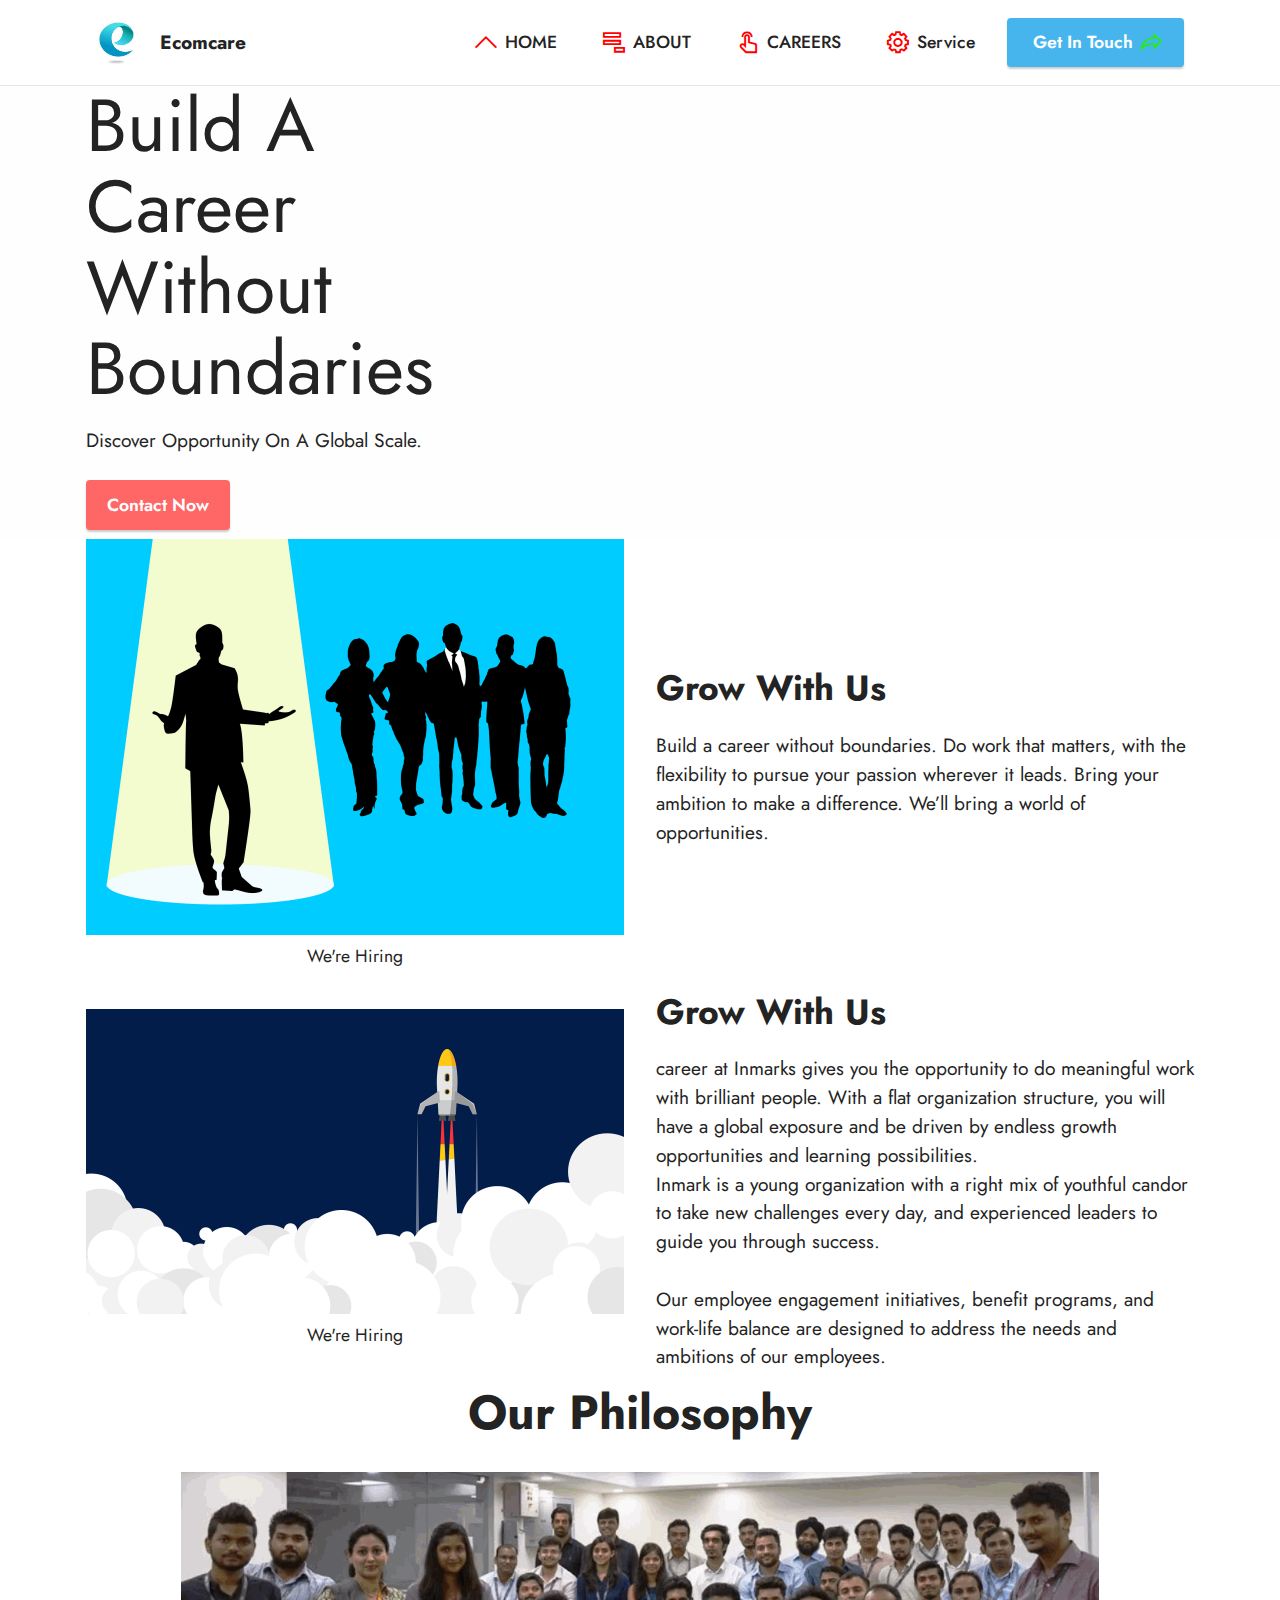
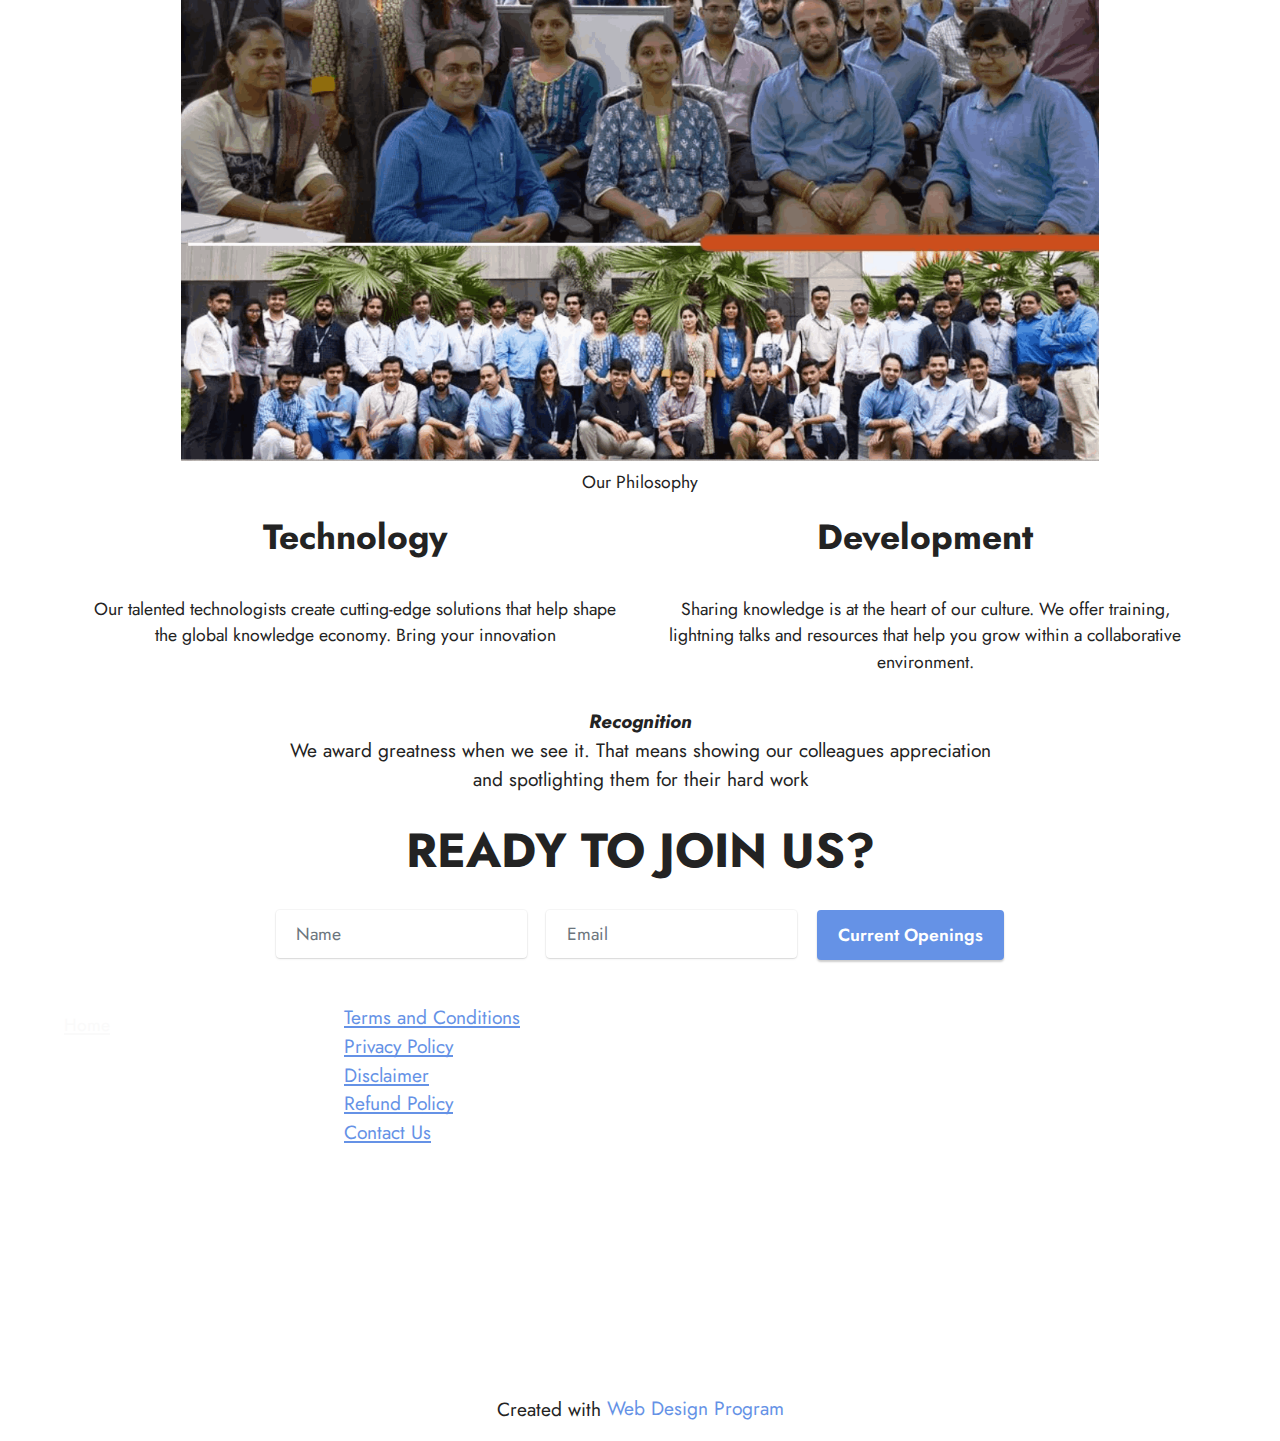
<file: page3.html>
<!DOCTYPE html>
<html  >
<head>
  <!-- Site made with Mobirise Website Builder v5.6.13, https://mobirise.com -->
  <meta charset="UTF-8">
  <meta http-equiv="X-UA-Compatible" content="IE=edge">
  <meta name="generator" content="Mobirise v5.6.13, mobirise.com">
  <meta name="twitter:card" content="summary_large_image"/>
  <meta name="twitter:image:src" content="">
  <meta property="og:image" content="">
  <meta name="twitter:title" content="Carear">
  <meta name="viewport" content="width=device-width, initial-scale=1, minimum-scale=1">
  <link rel="shortcut icon" href="assets/images/ecom-assistance-logo-121x121.jpg" type="image/x-icon">
  <meta name="description" content="">
  
  
  <title>Carear</title>
  <link rel="stylesheet" href="assets/web/assets/mobirise-icons2/mobirise2.css">
  <link rel="stylesheet" href="assets/bootstrap/css/bootstrap.min.css">
  <link rel="stylesheet" href="assets/bootstrap/css/bootstrap-grid.min.css">
  <link rel="stylesheet" href="assets/bootstrap/css/bootstrap-reboot.min.css">
  <link rel="stylesheet" href="assets/parallax/jarallax.css">
  <link rel="stylesheet" href="assets/dropdown/css/style.css">
  <link rel="stylesheet" href="assets/socicon/css/styles.css">
  <link rel="stylesheet" href="assets/theme/css/style.css">
  <link rel="preload" href="https://fonts.googleapis.com/css?family=Jost:100,200,300,400,500,600,700,800,900,100i,200i,300i,400i,500i,600i,700i,800i,900i&display=swap" as="style" onload="this.onload=null;this.rel='stylesheet'">
  <noscript><link rel="stylesheet" href="https://fonts.googleapis.com/css?family=Jost:100,200,300,400,500,600,700,800,900,100i,200i,300i,400i,500i,600i,700i,800i,900i&display=swap"></noscript>
  <link rel="preload" as="style" href="assets/mobirise/css/mbr-additional.css"><link rel="stylesheet" href="assets/mobirise/css/mbr-additional.css" type="text/css">
  
  
  
  
</head>
<body>
  
  <section data-bs-version="5.1" class="menu cid-tkq1ntycg4" once="menu" id="menu1-1n">
    
    <nav class="navbar navbar-dropdown navbar-expand-lg">
        <div class="container">
            <div class="navbar-brand">
                <span class="navbar-logo">
                    <a href="index.html">
                        <img src="assets/images/ecom-assistance-logo-121x121.jpg" alt="Mobirise Website Builder" style="height: 3.8rem;">
                    </a>
                </span>
                <span class="navbar-caption-wrap"><a class="navbar-caption text-black text-primary display-7" href="index.html#top">Ecomcare</a></span>
            </div>
            <button class="navbar-toggler" type="button" data-toggle="collapse" data-bs-toggle="collapse" data-target="#navbarSupportedContent" data-bs-target="#navbarSupportedContent" aria-controls="navbarNavAltMarkup" aria-expanded="false" aria-label="Toggle navigation">
                <div class="hamburger">
                    <span></span>
                    <span></span>
                    <span></span>
                    <span></span>
                </div>
            </button>
            <div class="collapse navbar-collapse" id="navbarSupportedContent">
                <ul class="navbar-nav nav-dropdown" data-app-modern-menu="true"><li class="nav-item"><a class="nav-link link text-black text-primary display-4" href="index.html#header1-f"><span class="mobi-mbri mobi-mbri-arrow-up mbr-iconfont mbr-iconfont-btn" style="color: rgb(255, 0, 0);"></span>HOME</a></li>
                    <li class="nav-item"><a class="nav-link link text-black text-primary display-4" href="page2.html"><span class="mobi-mbri mobi-mbri-add-submenu mbr-iconfont mbr-iconfont-btn" style="color: rgb(255, 0, 0);"></span>
                            ABOUT</a></li><li class="nav-item"><a class="nav-link link text-black text-primary display-4" href="page3.html"><span class="mobi-mbri mobi-mbri-touch mbr-iconfont mbr-iconfont-btn" style="color: rgb(255, 0, 0);"></span>
                            CAREERS</a></li><li class="nav-item"><a class="nav-link link text-black text-primary display-4" href="page8.html#header7-36"><span class="mobi-mbri mobi-mbri-setting mbr-iconfont mbr-iconfont-btn" style="color: rgb(255, 0, 0);"></span>Service</a></li></ul>
                
                <div class="navbar-buttons mbr-section-btn"><a class="btn btn-info display-4" href="index.html#form1-10"><span class="mobi-mbri mobi-mbri-share mbr-iconfont mbr-iconfont-btn" style="color: rgb(36, 232, 27);"></span>&nbsp;Get In Touch</a></div>
            </div>
        </div>
    </nav>

</section>

<section data-bs-version="5.1" class="header1 cid-tkp9Xo49Yy" id="header1-19">

    

    
    <div class="mbr-overlay" style="opacity: 0.1; background-color: rgb(250, 250, 250);"></div>

    <div class="container">
        <div class="row">
            <div class="col-12 col-lg-5">
                <h1 class="mbr-section-title mbr-fonts-style mb-3 display-1">Build A Career Without Boundaries</h1>
                
                <p class="mbr-text mbr-fonts-style display-7">
                    Discover Opportunity On A Global Scale.</p>
                <div class="mbr-section-btn mt-3"><a class="btn btn-secondary display-4" href="https://mobiri.se">Contact Now</a></div>
            </div>
        </div>
    </div>
</section>

<section data-bs-version="5.1" class="image1 cid-tkpa0Y6ej1" id="image1-1a">
    

    
    

    <div class="container">
        <div class="row align-items-center">
            <div class="col-12 col-lg-6">
                <div class="image-wrapper">
                    <img src="assets/images/mbr-1076x792.png" alt="Mobirise Website Builder">
                    <p class="mbr-description mbr-fonts-style pt-2 align-center display-4">
                    We're Hiring</p>
                </div>
            </div>
            <div class="col-12 col-lg">
                <div class="text-wrapper">
                    <h3 class="mbr-section-title mbr-fonts-style mb-3 display-5"><strong>Grow With Us</strong></h3>
                    <p class="mbr-text mbr-fonts-style display-7">
                        Build a career without boundaries. Do work that matters, with the flexibility to pursue your passion wherever it leads. Bring your ambition to make a difference. We’ll bring a world of opportunities.</p>
                </div>
            </div>
        </div>
    </div>
</section>

<section data-bs-version="5.1" class="image1 cid-tkpa1bx9y3" id="image1-1b">
    

    
    

    <div class="container">
        <div class="row align-items-center">
            <div class="col-12 col-lg-6">
                <div class="image-wrapper">
                    <img src="assets/images/mbr-1076x610.png" alt="Mobirise Website Builder">
                    <p class="mbr-description mbr-fonts-style pt-2 align-center display-4">
                    We're Hiring</p>
                </div>
            </div>
            <div class="col-12 col-lg">
                <div class="text-wrapper">
                    <h3 class="mbr-section-title mbr-fonts-style mb-3 display-5"><strong>Grow With Us</strong></h3>
                    <p class="mbr-text mbr-fonts-style display-7">career at Inmarks gives you the opportunity to do meaningful work with brilliant people. With a flat organization structure, you will have a global exposure and be driven by endless growth opportunities and learning possibilities.
<br>Inmark is a young organization with a right mix of youthful candor to take new challenges every day, and experienced leaders to guide you through success.
<br>
<br>Our employee engagement initiatives, benefit programs, and work-life balance are designed to address the needs and ambitions of our employees.</p>
                </div>
            </div>
        </div>
    </div>
</section>

<section data-bs-version="5.1" class="content4 cid-tkpV1z3hzn" id="content4-1h">
    

    
    
    <div class="container">
        <div class="row justify-content-center">
            <div class="title col-md-12 col-lg-10">
                <h3 class="mbr-section-title mbr-fonts-style align-center mb-4 display-2"><strong>Our Philosophy</strong></h3>
                
                
            </div>
        </div>
    </div>
</section>

<section data-bs-version="5.1" class="image3 cid-tkpa5nMfWc" id="image3-1c">
    

    
    

    <div class="container">
        <div class="row justify-content-center">
            <div class="col-12 col-lg-10">
                <div class="image-wrapper">
                    <img src="assets/images/screenshot-2022-10-16-114025-1171x751.png" alt="Mobirise Website Builder">
                    <p class="mbr-description mbr-fonts-style mt-2 align-center display-4">
                        Our Philosophy</p>
                </div>
            </div>
        </div>
    </div>
</section>

<section data-bs-version="5.1" class="info2 cid-tkpagZ0tbk" id="info2-1d">
    

    
    
    <div class="align-center container">
        <div class="row justify-content-center">
            <div class="card col-12 col-lg-6">
                <div class="wrapper">
                    <h3 class="mbr-section-title mb-4 mbr-fonts-style display-5"><div><strong>Technology</strong></div></h3>
                    <p class="mbr-text mb-4 mbr-fonts-style display-4">
                        Our talented technologists create cutting-edge solutions that help shape the global knowledge economy. Bring your innovation</p>
                    
                </div>
            </div>
            <div class="col-12 col-lg-6">
                <div class="wrapper">
                    <h3 class="mbr-section-title mbr-fonts-style mb-4 display-5">
                        <strong>Development</strong>
                    </h3>
                    <p class="mbr-text mbr-fonts-style mb-4 display-4">
                        Sharing knowledge is at the heart of our culture. We offer training, lightning talks and resources that help you grow within a collaborative environment.</p>
                    
                </div>
            </div>
        </div>
    </div>
</section>

<section data-bs-version="5.1" class="info1 cid-tkpbRX67ER" id="info1-1g">
    

    
    
    <div class="align-center container">
        <div class="row justify-content-center">
            <div class="col-12 col-lg-8">
                <h3 class="mbr-section-title mb-4 mbr-fonts-style display-7">
                    <em><strong>Recognition</strong></em><br>We award greatness when we see it. That means showing our colleagues appreciation and spotlighting them for their hard work</h3>
                
                
            </div>
        </div>
    </div>
</section>

<section data-bs-version="5.1" class="form1 cid-tkparbS4BF mbr-parallax-background" id="form1-1f">

    

    
    <div class="mbr-overlay" style="opacity: 0.5; background-color: rgb(255, 255, 255);"></div>
    <div class="container">
        <div class="row justify-content-center">
            <div class="col-lg-8 mx-auto mbr-form" data-form-type="formoid">
                <form action="https://mobirise.eu/" method="POST" class="mbr-form form-with-styler" data-form-title="Form Name"><input type="hidden" name="email" data-form-email="true" value="0kBDT3gGD6rhSVovSr6dVWQK7/umrln1KShNU/56Ib+wN0NgNSTIkC8lic9m8WbqKT8CbhZQhF4ANR2PACG9HbAVLjnLsDVyFadmcJ8AU/2RLLb1nUh7zd7/279wh3o5">
                    <div class="row">
                        <div hidden="hidden" data-form-alert="" class="alert alert-success col-12">Thanks for filling out the form!</div>
                        <div hidden="hidden" data-form-alert-danger="" class="alert alert-danger col-12">
                            Oops...! some problem!
                        </div>
                    </div>
                    <div class="dragArea row">
                        <div class="col-12">
                            <h1 class="mbr-section-title mb-4 mbr-fonts-style align-center display-2"><strong>READY TO JOIN US?</strong></h1>
                        </div>
                        <div class="col-12">
                            
                        </div>
                        <div class="col-md col-12 form-group mb-3" data-for="name">
                            <input type="text" name="name" placeholder="Name" data-form-field="Name" class="form-control" id="name-form1-1f">
                        </div>
                        <div class="col-md col-12 form-group mb-3" data-for="email">
                            <input type="email" name="email" placeholder="Email" data-form-field="Email" class="form-control" id="email-form1-1f">
                        </div>
                        <div class="mbr-section-btn col-12 col-md-auto"><button type="submit" class="btn btn-primary display-4">Current Openings</button></div>
                    </div>
                </form>
            </div>
        </div>
    </div>
</section>

<section data-bs-version="5.1" class="footer2 cid-tkpWyMtsSq" once="footers" id="footer2-1l">

    

    
    
    <div class="container-fluid">
        <div class="row mbr-white">
            <div class="col-6 col-md-4 col-lg-3">
                <h5 class="mbr-section-subtitle mbr-fonts-style mb-2 display-7"><strong>Quick Links</strong></h5>
                <ul class="list mbr-fonts-style display-4">
                    <li class="mbr-text item-wrap"><a href="index.html" class="text-white text-primary">Home</a><br>Address :<br>Ecomcare Pvt LTD.</li><li class="mbr-text item-wrap">area-no-968/22 ahemadnagar</li><li class="mbr-text item-wrap">Bhammariya Kuva ademdabad</li><li class="mbr-text item-wrap">Gujarat-380001</li><li class="mbr-text item-wrap"><br><br><br><br><br></li>
                </ul>
            </div>
            <div class="col-6 col-md-4 col-lg-3">
                <h5 class="mbr-section-subtitle mbr-fonts-style mb-2 display-7">
                    <strong>Resources<br>
</strong>
                <div><a href="page8.html" class="text-primary" target="_blank">Terms and Conditions</a><br>
</div><div><a href="index.html#top" class="text-primary" target="_blank">Privacy Policy</a><br><a href="page10.html" class="text-primary" target="_blank">Disclaimer</a><br><a href="index.html#header1-5t" class="text-primary">Refund Policy</a><br><a href="page16.html#form3-5s" class="text-primary" target="_blank">Contact Us</a></div></h5>
                <ul class="list mbr-fonts-style display-4">
                    <li class="mbr-text item-wrap">
</li>
                </ul>
            </div>
            <div class="col-6 col-md-4 col-lg-3">
                <h5 class="mbr-section-subtitle mbr-fonts-style mb-2 display-7">
                    <strong>Payment Mode</strong></h5>
                <ul class="list mbr-fonts-style display-4">
                    <li class="mbr-text item-wrap"><strong>We Accept Payment<br></strong>&nbsp;Indian UPI, Debit Cards &amp; Net Banking <br>Dollar: PayPal&nbsp;</li><li class="mbr-text item-wrap"> Crypto :<br>Bitcoin, USDT,&nbsp; &amp; Bitcoin Cash.&nbsp;</li><li class="mbr-text item-wrap"><span style="font-size: 1.1rem;">Email: info.sinha67</span>@gmail.com</li><li class="mbr-text item-wrap">India&nbsp; &nbsp; &nbsp; &nbsp;: +91 8733805214<br>Ghana&nbsp; &nbsp; &nbsp;:+233 55 628 0803<br><br></li>
                </ul>
            </div>
            <div class="col-6 col-md-4 col-lg-3">
                <h5 class="mbr-section-subtitle mbr-fonts-style mb-2 display-7">
                    <strong>Social Media &amp; Blog</strong></h5>
                <ul class="list mbr-fonts-style display-4">
                    <li class="mbr-text item-wrap">Telegram Chanel</li>
                    <li class="mbr-text item-wrap">WhatsApp Chanel</li>
                    <li class="mbr-text item-wrap">Facebook</li><li class="mbr-text item-wrap"><br><br><br></li>
                </ul>
            </div>
            
        </div>
    </div>
</section><section class="display-7" style="padding: 0;align-items: center;justify-content: center;flex-wrap: wrap;    align-content: center;display: flex;position: relative;height: 4rem;"><a href="https://mobiri.se/" style="flex: 1 1;height: 4rem;position: absolute;width: 100%;z-index: 1;"><img alt="" style="height: 4rem;" src="[data-uri]"></a><p style="margin: 0;text-align: center;" class="display-7">Created with &#8204;</p><a style="z-index:1" href="https://mobirise.com/builder/web-design-program.html">Web Design Program</a></section><script src="assets/bootstrap/js/bootstrap.bundle.min.js"></script>  <script src="assets/parallax/jarallax.js"></script>  <script src="assets/smoothscroll/smooth-scroll.js"></script>  <script src="assets/ytplayer/index.js"></script>  <script src="assets/dropdown/js/navbar-dropdown.js"></script>  <script src="assets/theme/js/script.js"></script>  <script src="assets/formoid/formoid.min.js"></script>  
  
  
</body>
</html>
</file>
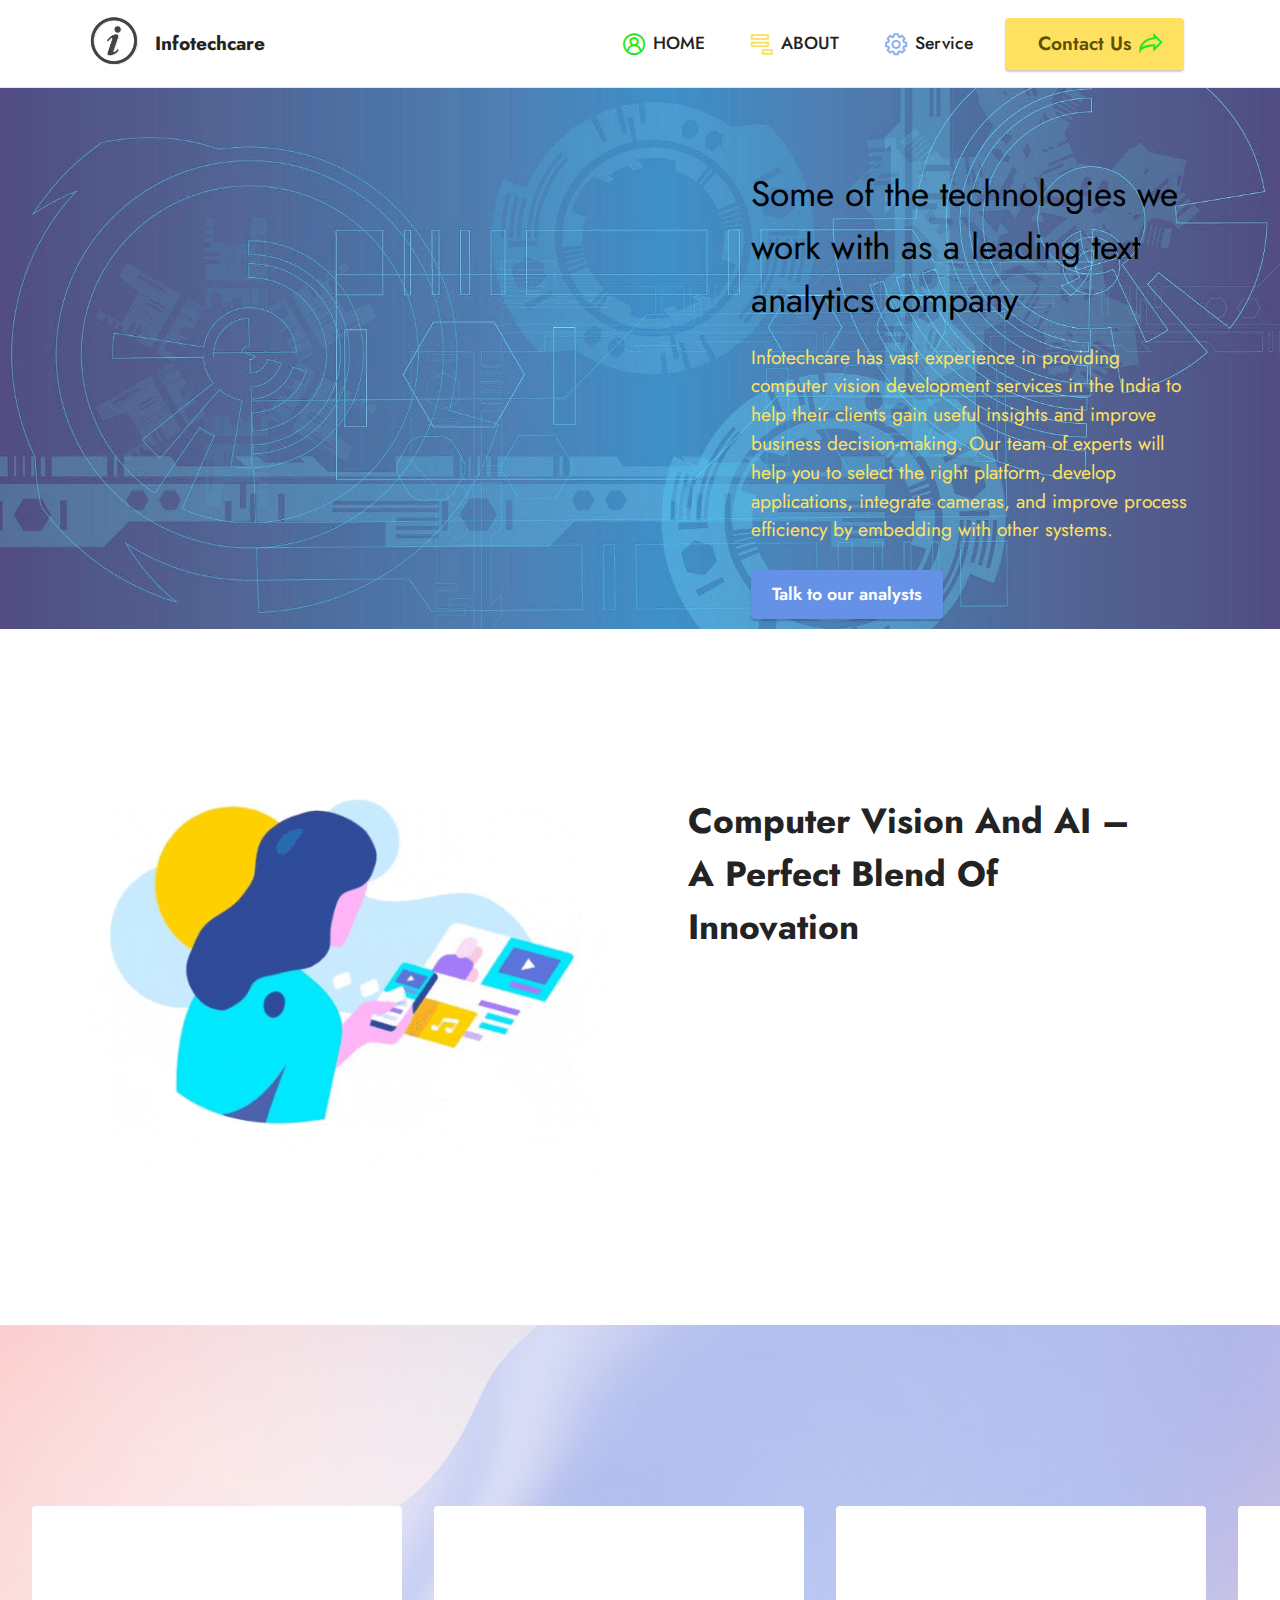
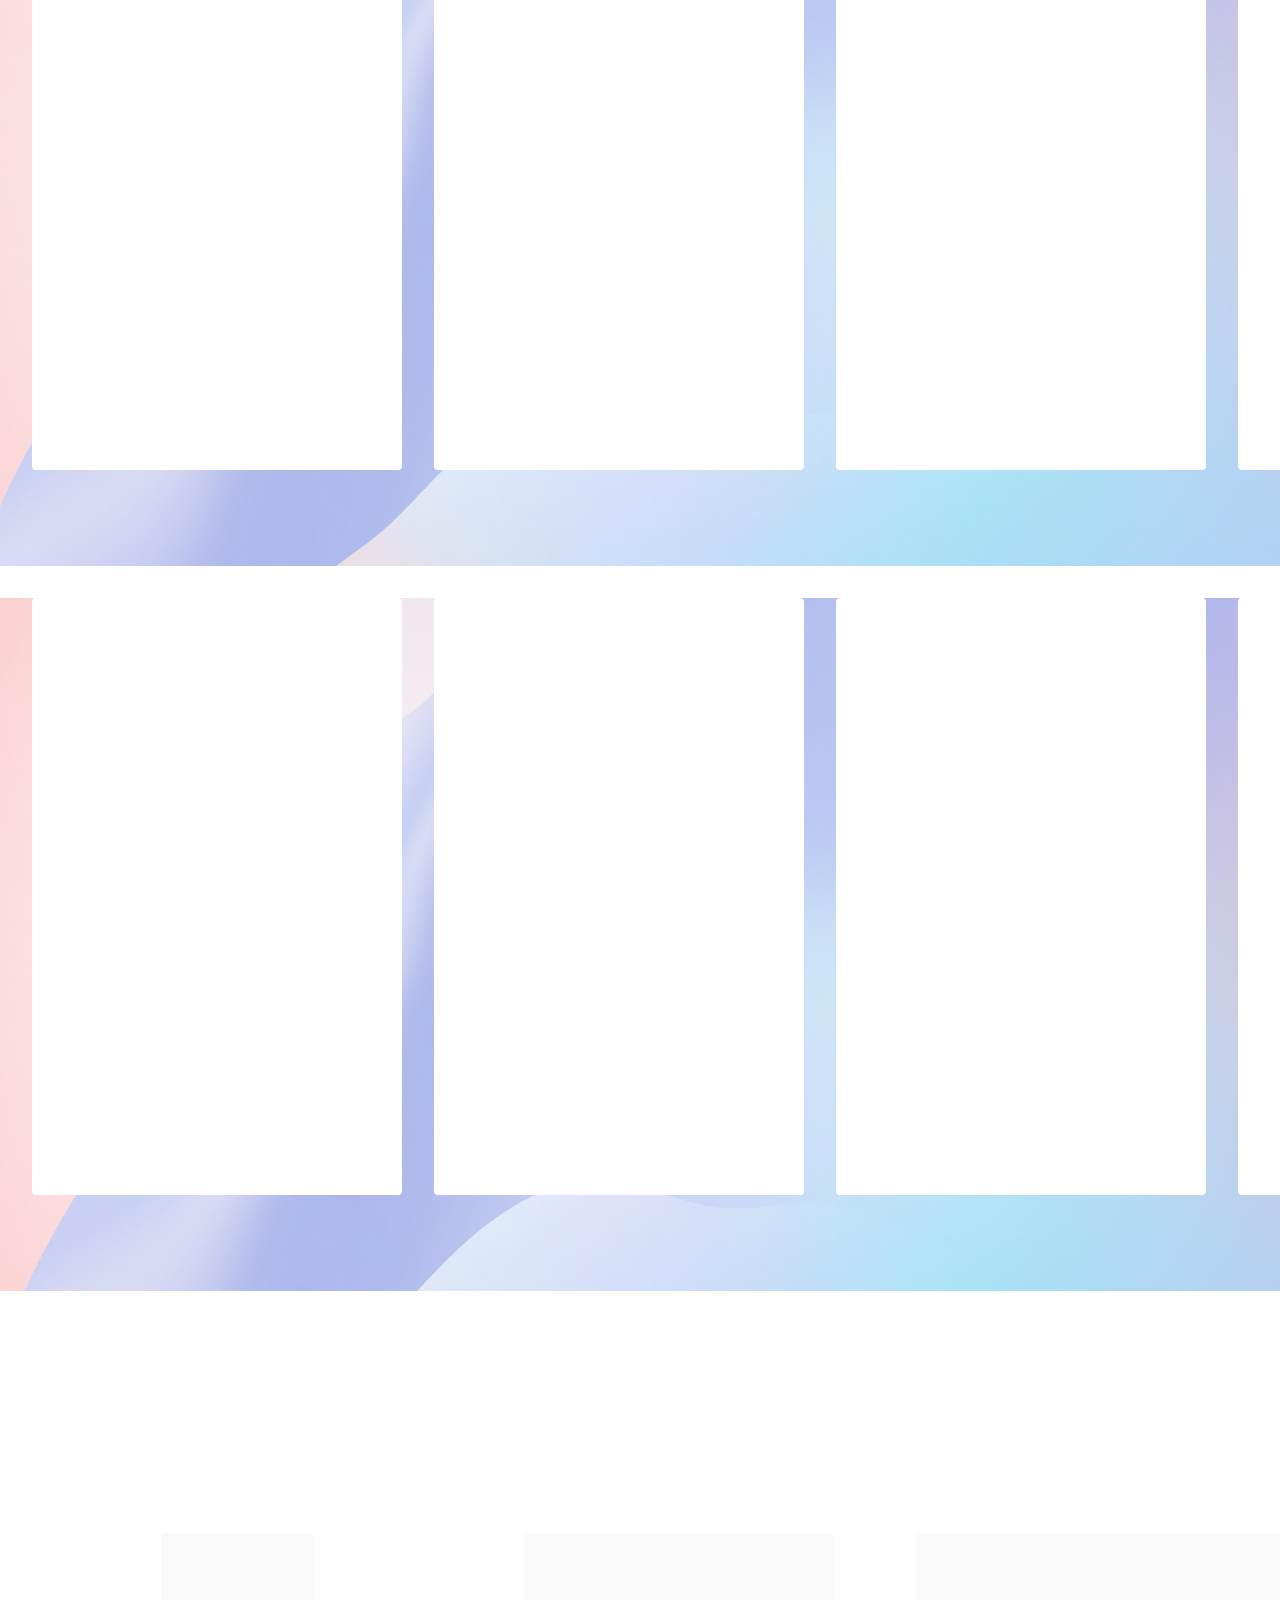
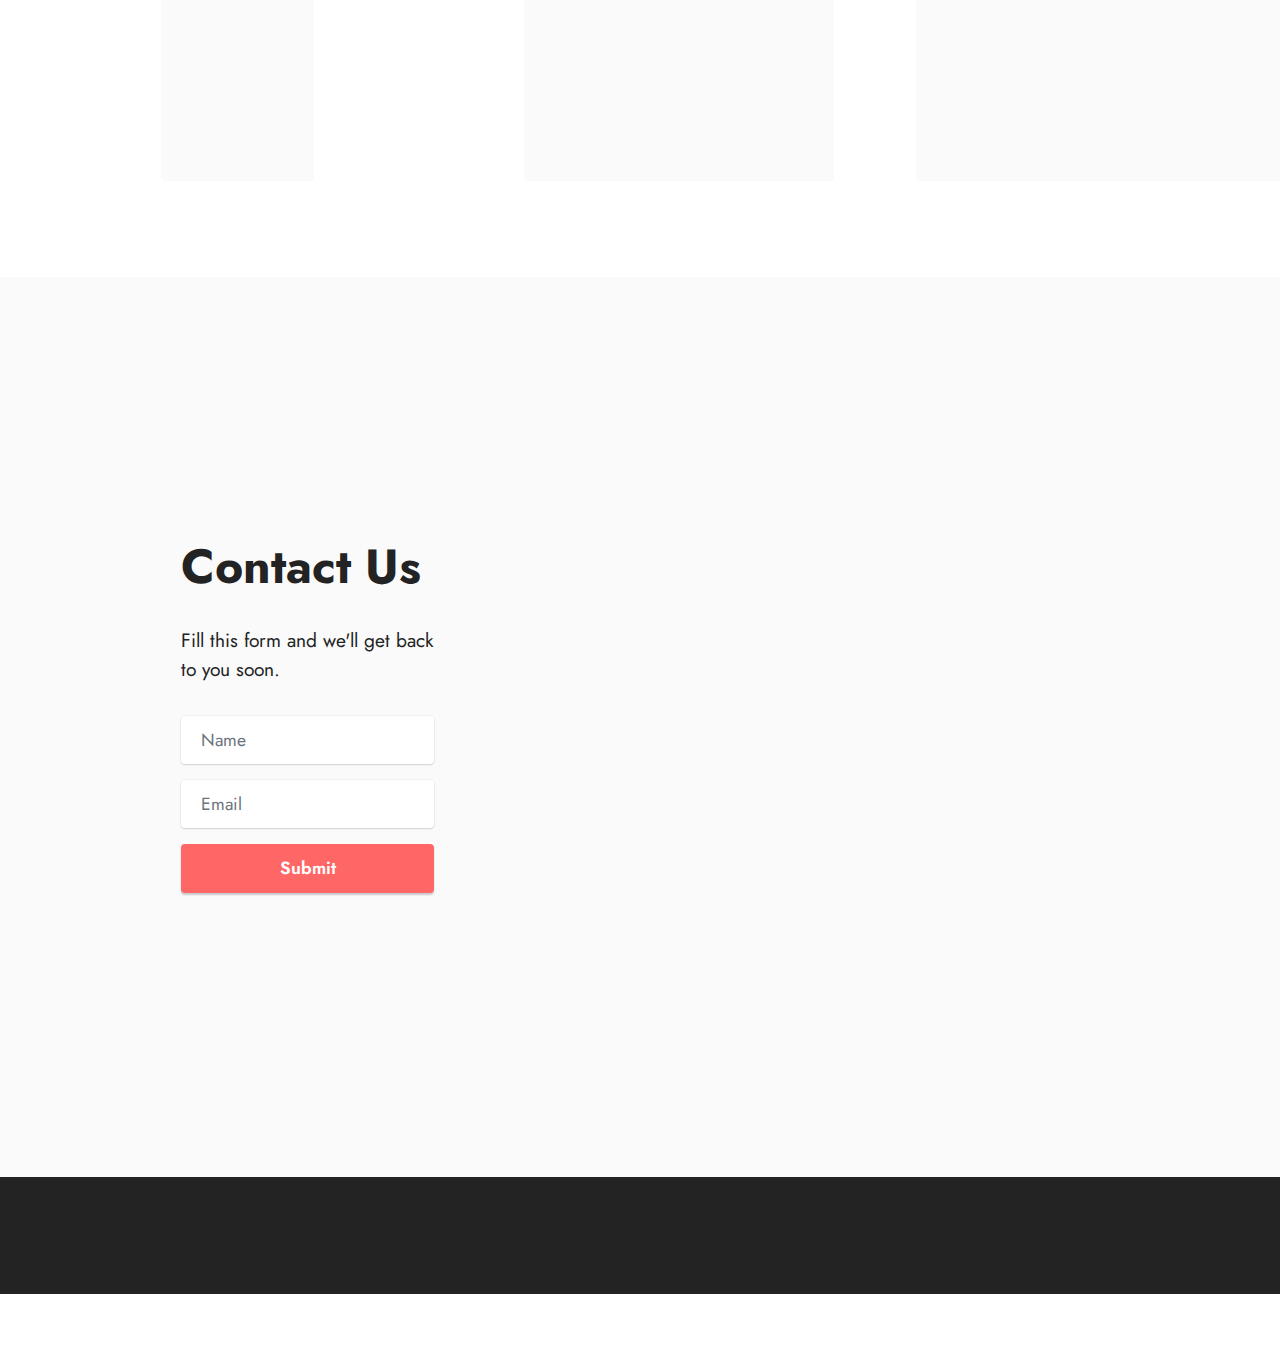
<file: page8.html>
<!DOCTYPE html>
<html  >
<head>
  <!-- Site made with Mobirise Website Builder v5.6.13, https://mobirise.com -->
  <meta charset="UTF-8">
  <meta http-equiv="X-UA-Compatible" content="IE=edge">
  <meta name="generator" content="Mobirise v5.6.13, mobirise.com">
  <meta name="twitter:card" content="summary_large_image"/>
  <meta name="twitter:image:src" content="">
  <meta property="og:image" content="">
  <meta name="twitter:title" content="services">
  <meta name="viewport" content="width=device-width, initial-scale=1, minimum-scale=1">
  <link rel="shortcut icon" href="assets/images/information-icon-vector-illustration-flat-260nw-576179287.webp" type="image/x-icon">
  <meta name="description" content="Services">
  
  
  <title>services</title>
  <link rel="stylesheet" href="assets/web/assets/mobirise-icons2/mobirise2.css">
  <link rel="stylesheet" href="assets/bootstrap/css/bootstrap.min.css">
  <link rel="stylesheet" href="assets/bootstrap/css/bootstrap-grid.min.css">
  <link rel="stylesheet" href="assets/bootstrap/css/bootstrap-reboot.min.css">
  <link rel="stylesheet" href="assets/animatecss/animate.css">
  <link rel="stylesheet" href="assets/dropdown/css/style.css">
  <link rel="stylesheet" href="assets/socicon/css/styles.css">
  <link rel="stylesheet" href="assets/theme/css/style.css">
  <link rel="preload" href="https://fonts.googleapis.com/css?family=Jost:100,200,300,400,500,600,700,800,900,100i,200i,300i,400i,500i,600i,700i,800i,900i&display=swap" as="style" onload="this.onload=null;this.rel='stylesheet'">
  <noscript><link rel="stylesheet" href="https://fonts.googleapis.com/css?family=Jost:100,200,300,400,500,600,700,800,900,100i,200i,300i,400i,500i,600i,700i,800i,900i&display=swap"></noscript>
  <link rel="preload" as="style" href="assets/mobirise/css/mbr-additional.css"><link rel="stylesheet" href="assets/mobirise/css/mbr-additional.css" type="text/css">
  
  
  
  
</head>
<body>
  
  <section data-bs-version="5.1" class="menu cid-tkLNOSizmV" once="menu" id="menu1-3g">
    
    <nav class="navbar navbar-dropdown navbar-expand-lg">
        <div class="container">
            <div class="navbar-brand">
                <span class="navbar-logo">
                    <a href="index.html">
                        <img src="assets/images/information-icon-vector-illustration-flat-260nw-576179287.webp" alt="Mobirise Website Builder" style="height: 3.8rem;">
                    </a>
                </span>
                <span class="navbar-caption-wrap"><a class="navbar-caption text-black text-primary display-7" href="index.html#top">Infotechcare</a></span>
            </div>
            <button class="navbar-toggler" type="button" data-toggle="collapse" data-bs-toggle="collapse" data-target="#navbarSupportedContent" data-bs-target="#navbarSupportedContent" aria-controls="navbarNavAltMarkup" aria-expanded="false" aria-label="Toggle navigation">
                <div class="hamburger">
                    <span></span>
                    <span></span>
                    <span></span>
                    <span></span>
                </div>
            </button>
            <div class="collapse navbar-collapse" id="navbarSupportedContent">
                <ul class="navbar-nav nav-dropdown" data-app-modern-menu="true"><li class="nav-item"><a class="nav-link link text-black text-primary display-4" href="index.html#header2-5u"><span class="mobi-mbri mobi-mbri-user-2 mbr-iconfont mbr-iconfont-btn" style="color: rgb(36, 232, 27);"></span>HOME</a></li>
                    <li class="nav-item"><a class="nav-link link text-black text-primary display-4" href="page2.html#header7-11"><span class="mobi-mbri mobi-mbri-add-submenu mbr-iconfont mbr-iconfont-btn" style="color: rgb(255, 225, 97);"></span>
                            ABOUT</a></li><li class="nav-item"><a class="nav-link link text-black text-primary display-4" href="page8.html#header7-36"><span class="mobi-mbri mobi-mbri-setting mbr-iconfont mbr-iconfont-btn" style="color: rgb(140, 175, 240);"></span>Service</a></li></ul>
                
                <div class="navbar-buttons mbr-section-btn"><a class="btn btn-warning display-7" href="page16.html#form3-5s"><span class="mobi-mbri mobi-mbri-share mbr-iconfont mbr-iconfont-btn" style="color: rgb(36, 232, 27);"></span>&nbsp; Contact Us</a></div>
            </div>
        </div>
    </nav>

</section>

<section data-bs-version="5.1" class="header7 cid-tkLNOKVsYA" id="header7-36">

    

    
    <div class="mbr-overlay" style="opacity: 0.2; background-color: rgb(255, 255, 255);"></div>

    <div class="text-right container">
        <div class="row justify-content-end">
            <div class="col-12 col-lg-5">
                <h1 class="mbr-section-title mbr-fonts-style mb-3 display-5"><strong>
</strong><div>Some of the technologies we work with as a leading text analytics company</div></h1>
                
                <p class="mbr-text mbr-fonts-style display-7">Infotechcare&nbsp;has vast experience in providing computer vision development services in the India to help their clients gain useful insights and improve business decision-making. Our team of experts will help you to select the right platform, develop applications, integrate cameras, and improve process efficiency by embedding with other systems.</p>
                <div class="mbr-section-btn mt-3"><a class="btn btn-primary display-4" href="page8.html#form4-3e">Talk to our analysts</a></div>
            </div>
        </div>
    </div>
</section>

<section data-bs-version="5.1" class="image1 cid-tkLNOLAi5u" id="image1-37">
    

    
    

    <div class="container">
        <div class="row align-items-center">
            <div class="col-12 col-lg-6">
                <div class="image-wrapper">
                    <img src="assets/images/screenshot-2022-10-20-073419-631x532.png" alt="Mobirise Website Builder">
                    <p class="mbr-description mbr-fonts-style pt-2 align-center display-4">
                    Image Description</p>
                </div>
            </div>
            <div class="col-12 col-lg">
                <div class="text-wrapper">
                    <h3 class="mbr-section-title mbr-fonts-style mb-3 display-5"><strong>Computer Vision And AI – A Perfect Blend Of Innovation</strong></h3>
                    <p class="mbr-text mbr-fonts-style display-7">
                        Image and video analytics have the potential to solve many social, political, economic, and industry issues. With advances in multi-lingual speech recognition, machine vision, and rules-based decision engines, it has become easier for enterprises to draw inferences using real-time streams of image and video content.​</p>
                </div>
            </div>
        </div>
    </div>
</section>

<section data-bs-version="5.1" class="slider5 mbr-embla cid-tkLNONfXJH" id="slider5-3a">
    
    <div class="mbr-overlay"></div>
    <div class="position-relative">
        <div class="mbr-section-head">
            <h4 class="mbr-section-title mbr-fonts-style align-center mb-0 display-2"><strong>Our Computer Vision Solutions Offerings</strong></h4>
            
        </div>
        <div class="embla mt-4" data-skip-snaps="true" data-align="center" data-contain-scroll="trimSnaps" data-auto-play-interval="5" data-draggable="true">
            <div class="embla__viewport container-fluid">
                <div class="embla__container">
                    <div class="embla__slide slider-image item" style="margin-left: 1rem; margin-right: 1rem;">
                        <div class="slide-content">
                            <div class="item-img">
                                <div class="item-wrapper">
                                    <img src="assets/images/mbr-424x283.jpg" alt="Mobirise Website Builder" title="">
                                </div>
                            </div>
                            <div class="item-content">
                                <h5 class="item-title mbr-fonts-style display-7"><strong>Object detection and Tracking​</strong></h5>
                                
                                <p class="mbr-text mbr-fonts-style mt-3 display-7">Detect objects and get their locations in the image. Track objects across successive image frames in real-time.</p>
                            </div>
                            
                        </div>
                    </div>
                    <div class="embla__slide slider-image item" style="margin-left: 1rem; margin-right: 1rem;">
                        <div class="slide-content">
                            <div class="item-img">
                                <div class="item-wrapper">
                                    <img src="assets/images/mbr-475x315.jpg" alt="Mobirise Website Builder" title="">
                                </div>
                            </div>
                            <div class="item-content">
                                <h5 class="item-title mbr-fonts-style display-7"><strong>Image Classification</strong></h5>
                                
                                <p class="mbr-text mbr-fonts-style mt-3 display-7">Identify what the image represents. Categorize and label groups of pixels or vectors in a picture.</p>
                            </div>
                            
                        </div>
                    </div>
                    <div class="embla__slide slider-image item" style="margin-left: 1rem; margin-right: 1rem;">
                        <div class="slide-content">
                            <div class="item-img">
                                <div class="item-wrapper">
                                    <img src="assets/images/mbr-415x277.jpg" alt="Mobirise Website Builder" title="">
                                </div>
                            </div>
                            <div class="item-content">
                                <h5 class="item-title mbr-fonts-style display-7"><strong>Real–Time Emotion Detection</strong></h5>
                                
                                <p class="mbr-text mbr-fonts-style mt-3 display-7">Interpret facial landmarks and non-verbal indicators in pictures and videos to determine an individual’s emotional state.<br></p>
                            </div>
                            
                        </div>
                    </div>
                    <div class="embla__slide slider-image item" style="margin-left: 1rem; margin-right: 1rem;">
                        <div class="slide-content">
                            <div class="item-img">
                                <div class="item-wrapper">
                                    <img src="assets/images/product4.jpg" alt="Mobirise Website Builder" title="">
                                </div>
                            </div>
                            <div class="item-content">
                                <h5 class="item-title mbr-fonts-style display-5"><strong>Branding</strong></h5>
                                
                                <p class="mbr-text mbr-fonts-style mt-3 display-7">Select the theme that suits you. Each theme
                                    in the Mobirise Website Software contains a set of unique blocks.<br></p>
                            </div>
                            
                        </div>
                    </div>
                </div>
            </div>
            <button class="embla__button embla__button--prev">
                <span class="mobi-mbri mobi-mbri-arrow-prev mbr-iconfont" aria-hidden="true"></span>
                <span class="sr-only visually-hidden visually-hidden">Previous</span>
            </button>
            <button class="embla__button embla__button--next">
                <span class="mobi-mbri mobi-mbri-arrow-next mbr-iconfont" aria-hidden="true"></span>
                <span class="sr-only visually-hidden visually-hidden">Next</span>
            </button>
        </div>
    </div>
</section>

<section data-bs-version="5.1" class="slider5 mbr-embla cid-tkLOSBtlhI" id="slider5-3h">
    
    <div class="mbr-overlay"></div>
    <div class="position-relative">
        
        <div class="embla mt-4" data-skip-snaps="true" data-align="center" data-contain-scroll="trimSnaps" data-auto-play-interval="5" data-draggable="true">
            <div class="embla__viewport container-fluid">
                <div class="embla__container">
                    <div class="embla__slide slider-image item" style="margin-left: 1rem; margin-right: 1rem;">
                        <div class="slide-content">
                            <div class="item-img">
                                <div class="item-wrapper">
                                    <img src="assets/images/screenshot-2022-10-20-073706-424x369.png" alt="Mobirise Website Builder" title="">
                                </div>
                            </div>
                            <div class="item-content">
                                <h5 class="item-title mbr-fonts-style display-7"><strong>Security / Surveillance</strong></h5>
                                
                                <p class="mbr-text mbr-fonts-style mt-3 display-7">Monitor security footage in real-time, spot patterns or suspicious behavior, regulate access to specific sites, and take pre-emptive action.</p>
                            </div>
                            
                        </div>
                    </div>
                    <div class="embla__slide slider-image item" style="margin-left: 1rem; margin-right: 1rem;">
                        <div class="slide-content">
                            <div class="item-img">
                                <div class="item-wrapper">
                                    <img src="assets/images/mbr-1-475x315.jpg" alt="Mobirise Website Builder" title="">
                                </div>
                            </div>
                            <div class="item-content">
                                <h5 class="item-title mbr-fonts-style display-7"><strong>Face
</strong><div><strong>Recognition / ID</strong></div></h5>
                                
                                <p class="mbr-text mbr-fonts-style mt-3 display-7">Provide real-time surveillance and tracking of people whose photographs have been saved in the data set. Mathematically map an individual’s facial traits.</p>
                            </div>
                            
                        </div>
                    </div>
                    <div class="embla__slide slider-image item" style="margin-left: 1rem; margin-right: 1rem;">
                        <div class="slide-content">
                            <div class="item-img">
                                <div class="item-wrapper">
                                    <img src="assets/images/mbr-415x293.png" alt="Mobirise Website Builder" title="">
                                </div>
                            </div>
                            <div class="item-content">
                                <h5 class="item-title mbr-fonts-style display-7"><strong>Invoice segmentation &amp; OCR Data Extraction</strong></h5>
                                
                                <p class="mbr-text mbr-fonts-style mt-3 display-7">Convert receipts or images of invoices into machine-readable text data in the form of structured documents by extracting crucial information from them.<br></p>
                            </div>
                            
                        </div>
                    </div>
                    <div class="embla__slide slider-image item" style="margin-left: 1rem; margin-right: 1rem;">
                        <div class="slide-content">
                            <div class="item-img">
                                <div class="item-wrapper">
                                    <img src="assets/images/product4.jpg" alt="Mobirise Website Builder" title="">
                                </div>
                            </div>
                            <div class="item-content">
                                <h5 class="item-title mbr-fonts-style display-5"><strong>Branding</strong></h5>
                                
                                <p class="mbr-text mbr-fonts-style mt-3 display-7">Select the theme that suits you. Each theme
                                    in the Mobirise Website Software contains a set of unique blocks.<br></p>
                            </div>
                            
                        </div>
                    </div>
                </div>
            </div>
            <button class="embla__button embla__button--prev">
                <span class="mobi-mbri mobi-mbri-arrow-prev mbr-iconfont" aria-hidden="true"></span>
                <span class="sr-only visually-hidden visually-hidden">Previous</span>
            </button>
            <button class="embla__button embla__button--next">
                <span class="mobi-mbri mobi-mbri-arrow-next mbr-iconfont" aria-hidden="true"></span>
                <span class="sr-only visually-hidden visually-hidden">Next</span>
            </button>
        </div>
    </div>
</section>

<section data-bs-version="5.1" class="slider4 mbr-embla cid-tkLNOPSfu8" id="slider4-3d">
    
    
    <div class="position-relative text-center">
        <div class="mbr-section-head">
            <h4 class="mbr-section-title mbr-fonts-style align-center mb-0 display-2">
                <strong>Technologies</strong></h4>
            <h5 class="mbr-section-subtitle mbr-fonts-style align-center mb-0 mt-2 display-5">Some of the technologies we work with as a leading text analytics company</h5>
        </div>
        <div class="embla mt-4" data-skip-snaps="true" data-align="center" data-contain-scroll="trimSnaps" data-auto-play-interval="5" data-draggable="true">
            <div class="embla__viewport container-fluid">
                <div class="embla__container">
                    <div class="embla__slide slider-image item" style="margin-left: 1rem; margin-right: 1rem;">
                        <div class="slide-content">
                            <div class="item-wrapper">
                                <div class="item-img">
                                    <img src="assets/images/download-1-153x186.png" alt="Mobirise Website Builder">
                                </div>
                            </div>
                            
                            
                        </div>
                    </div>
                    <div class="embla__slide slider-image item" style="margin-left: 1rem; margin-right: 1rem;">
                        <div class="slide-content">
                            <div class="item-wrapper">
                                <div class="item-img">
                                    <img src="assets/images/tesseract-logo-featured-310x248.jpg" alt="Mobirise Website Builder">
                                </div>
                            </div>
                            
                            
                        </div>
                    </div>
                    <div class="embla__slide slider-image item" style="margin-left: 1rem; margin-right: 1rem;">
                        <div class="slide-content">
                            <div class="item-wrapper">
                                <div class="item-img">
                                    <img src="assets/images/gensim-logo-positive-complete-tb-1000x378.png" alt="Mobirise Website Builder">
                                </div>
                            </div>
                            
                            
                        </div>
                    </div>
                    <div class="embla__slide slider-image item" style="margin-left: 1rem; margin-right: 1rem;">
                        <div class="slide-content">
                            <div class="item-wrapper">
                                <div class="item-img">
                                    <img src="assets/images/spacy-logo.svg-1000x358.png" alt="Mobirise Website Builder">
                                </div>
                            </div>
                            
                            
                        </div>
                    </div>
                </div>
            </div>
            <button class="embla__button embla__button--prev">
                <span class="mobi-mbri mobi-mbri-arrow-prev mbr-iconfont" aria-hidden="true"></span>
                <span class="sr-only visually-hidden visually-hidden">Previous</span>
            </button>
            <button class="embla__button embla__button--next">
                <span class="mobi-mbri mobi-mbri-arrow-next mbr-iconfont" aria-hidden="true"></span>
                <span class="sr-only visually-hidden visually-hidden">Next</span>
            </button>
        </div>
    </div>
</section>

<section data-bs-version="5.1" class="form4 cid-tkLNORc3zR mbr-fullscreen" id="form4-3e">

    

    

    <div class="container">
        <div class="row content-wrapper justify-content-center">
            <div class="col-lg-3 offset-lg-1 mbr-form" data-form-type="formoid">
                <form action="https://mobirise.eu/" method="POST" class="mbr-form form-with-styler" data-form-title="Form Name"><input type="hidden" name="email" data-form-email="true" value="NFi+QULo9s+kQLdnnM4V6KVx1EU/wOP/es3K1xMJJcUz4y7AX3ycVdF4EKjQGTF7OEZu3Rhy2dZ9yQE2/G10+e5wDv4DuLtH/iX4Sm8NQSRYqoFonLbwBsbw1W2xViUq">
                    <div class="row">
                        <div hidden="hidden" data-form-alert="" class="alert alert-success col-12">Thanks for filling out the form!</div>
                        <div hidden="hidden" data-form-alert-danger="" class="alert alert-danger col-12">
                            Oops...! some problem!
                        </div>
                    </div>
                    <div class="dragArea row">
                        <div class="col-lg-12 col-md-12 col-sm-12">
                            <h1 class="mbr-section-title mb-4 display-2">
                                <strong>Contact Us</strong>
                            </h1>
                        </div>
                        <div class="col-lg-12 col-md-12 col-sm-12">
                            <p class="mbr-text mbr-fonts-style mb-4 display-7">
                                Fill this form and we'll get back to you soon.</p>
                        </div>
                        <div class="col-lg-12 col-md col-12 form-group mb-3" data-for="name">
                            <input type="text" name="name" placeholder="Name" data-form-field="name" class="form-control" value="" id="name-form4-3e">
                        </div>
                        <div class="col-lg-12 col-md col-12 form-group mb-3" data-for="email">
                            <input type="email" name="email" placeholder="Email" data-form-field="email" class="form-control" value="" id="email-form4-3e">
                        </div>
                        <div class="col-12 col-md-auto mbr-section-btn">
                            <button type="submit" class="btn btn-secondary display-4">Submit</button>
                        </div>
                    </div>
                </form>
            </div>
            <div class="col-lg-7 offset-lg-1 col-12">
                <div class="image-wrapper">
                    <img class="w-100" src="assets/images/mbr-1266x904.jpg" alt="Mobirise Website Builder">
                </div>
            </div>
        </div>
    </div>
</section>

<section data-bs-version="5.1" class="footer7 cid-txbotZ4pVG" once="footers" id="footer7-5w">

    

    

    <div class="container">
        <div class="media-container-row align-center mbr-white">
            <div class="col-12">
                <p class="mbr-text mb-0 mbr-fonts-style display-7">@2021<br>Infotechcare&nbsp;is an organization dedicated to Web Development, Healthy Living, and Social Responsibility.&nbsp;<br></p>
            </div>
        </div>
    </div>
</section><section class="display-7" style="padding: 0;align-items: center;justify-content: center;flex-wrap: wrap;    align-content: center;display: flex;position: relative;height: 4rem;"><a href="https://mobiri.se/" style="flex: 1 1;height: 4rem;position: absolute;width: 100%;z-index: 1;"><img alt="" style="height: 4rem;" src="[data-uri]"></a><p style="margin: 0;text-align: center;" class="display-7">Designed with &#8204;</p><a style="z-index:1" href="https://mobirise.com/builder/landing-page-builder.html">Landing Page Creator</a></section><script src="assets/bootstrap/js/bootstrap.bundle.min.js"></script>  <script src="assets/smoothscroll/smooth-scroll.js"></script>  <script src="assets/ytplayer/index.js"></script>  <script src="assets/embla/embla.min.js"></script>  <script src="assets/embla/script.js"></script>  <script src="assets/dropdown/js/navbar-dropdown.js"></script>  <script src="assets/theme/js/script.js"></script>  <script src="assets/formoid/formoid.min.js"></script>  
  
  
 <div id="scrollToTop" class="scrollToTop mbr-arrow-up"><a style="text-align: center;"><i class="mbr-arrow-up-icon mbr-arrow-up-icon-cm cm-icon cm-icon-smallarrow-up"></i></a></div>
    <input name="animation" type="hidden">
  </body>
</html>
</file>
<file: assets/web/assets/mobirise-icons2/mobirise2.css>
@font-face {
  font-family: 'Moririse2';
  font-display: swap;
  src:  url('mobirise2.eot?f2bix4');
  src:  url('mobirise2.eot?f2bix4#iefix') format('embedded-opentype'),
    url('mobirise2.ttf?f2bix4') format('truetype'),
    url('mobirise2.woff?f2bix4') format('woff'),
    url('mobirise2.svg?f2bix4#mobirise2') format('svg');
  font-weight: normal;
  font-style: normal;
}

[class^="mobi-"], [class*=" mobi-"] {
  /* use !important to prevent issues with browser extensions that change fonts */
  font-family: 'Moririse2' !important;
  speak: none;
  font-style: normal;
  font-weight: normal;
  font-variant: normal;
  text-transform: none;
  line-height: 1;

  /* Better Font Rendering =========== */
  -webkit-font-smoothing: antialiased;
  -moz-osx-font-smoothing: grayscale;
}

.mobi-mbri-add-submenu:before {
  content: "\e900";
}
.mobi-mbri-alert:before {
  content: "\e901";
}
.mobi-mbri-align-center:before {
  content: "\e902";
}
.mobi-mbri-align-justify:before {
  content: "\e903";
}
.mobi-mbri-align-left:before {
  content: "\e904";
}
.mobi-mbri-align-right:before {
  content: "\e905";
}
.mobi-mbri-android:before {
  content: "\e906";
}
.mobi-mbri-apple:before {
  content: "\e907";
}
.mobi-mbri-arrow-down:before {
  content: "\e908";
}
.mobi-mbri-arrow-next:before {
  content: "\e909";
}
.mobi-mbri-arrow-prev:before {
  content: "\e90a";
}
.mobi-mbri-arrow-up:before {
  content: "\e90b";
}
.mobi-mbri-bold:before {
  content: "\e90c";
}
.mobi-mbri-bookmark:before {
  content: "\e90d";
}
.mobi-mbri-bootstrap:before {
  content: "\e90e";
}
.mobi-mbri-briefcase:before {
  content: "\e90f";
}
.mobi-mbri-browse:before {
  content: "\e910";
}
.mobi-mbri-bulleted-list:before {
  content: "\e911";
}
.mobi-mbri-calendar:before {
  content: "\e912";
}
.mobi-mbri-camera:before {
  content: "\e913";
}
.mobi-mbri-cart-add:before {
  content: "\e914";
}
.mobi-mbri-cart-full:before {
  content: "\e915";
}
.mobi-mbri-cash:before {
  content: "\e916";
}
.mobi-mbri-change-style:before {
  content: "\e917";
}
.mobi-mbri-chat:before {
  content: "\e918";
}
.mobi-mbri-clock:before {
  content: "\e919";
}
.mobi-mbri-close:before {
  content: "\e91a";
}
.mobi-mbri-cloud:before {
  content: "\e91b";
}
.mobi-mbri-code:before {
  content: "\e91c";
}
.mobi-mbri-contact-form:before {
  content: "\e91d";
}
.mobi-mbri-credit-card:before {
  content: "\e91e";
}
.mobi-mbri-cursor-click:before {
  content: "\e91f";
}
.mobi-mbri-cust-feedback:before {
  content: "\e920";
}
.mobi-mbri-database:before {
  content: "\e921";
}
.mobi-mbri-delivery:before {
  content: "\e922";
}
.mobi-mbri-desktop:before {
  content: "\e923";
}
.mobi-mbri-devices:before {
  content: "\e924";
}
.mobi-mbri-down:before {
  content: "\e925";
}
.mobi-mbri-download-2:before {
  content: "\e926";
}
.mobi-mbri-download:before {
  content: "\e927";
}
.mobi-mbri-drag-n-drop-2:before {
  content: "\e928";
}
.mobi-mbri-drag-n-drop:before {
  content: "\e929";
}
.mobi-mbri-edit-2:before {
  content: "\e92a";
}
.mobi-mbri-edit:before {
  content: "\e92b";
}
.mobi-mbri-error:before {
  content: "\e92c";
}
.mobi-mbri-extension:before {
  content: "\e92d";
}
.mobi-mbri-features:before {
  content: "\e92e";
}
.mobi-mbri-file:before {
  content: "\e92f";
}
.mobi-mbri-flag:before {
  content: "\e930";
}
.mobi-mbri-folder:before {
  content: "\e931";
}
.mobi-mbri-gift:before {
  content: "\e932";
}
.mobi-mbri-github:before {
  content: "\e933";
}
.mobi-mbri-globe-2:before {
  content: "\e934";
}
.mobi-mbri-globe:before {
  content: "\e935";
}
.mobi-mbri-growing-chart:before {
  content: "\e936";
}
.mobi-mbri-hearth:before {
  content: "\e937";
}
.mobi-mbri-help:before {
  content: "\e938";
}
.mobi-mbri-home:before {
  content: "\e939";
}
.mobi-mbri-hot-cup:before {
  content: "\e93a";
}
.mobi-mbri-idea:before {
  content: "\e93b";
}
.mobi-mbri-image-gallery:before {
  content: "\e93c";
}
.mobi-mbri-image-slider:before {
  content: "\e93d";
}
.mobi-mbri-info:before {
  content: "\e93e";
}
.mobi-mbri-italic:before {
  content: "\e93f";
}
.mobi-mbri-key:before {
  content: "\e940";
}
.mobi-mbri-laptop:before {
  content: "\e941";
}
.mobi-mbri-layers:before {
  content: "\e942";
}
.mobi-mbri-left-right:before {
  content: "\e943";
}
.mobi-mbri-left:before {
  content: "\e944";
}
.mobi-mbri-letter:before {
  content: "\e945";
}
.mobi-mbri-like:before {
  content: "\e946";
}
.mobi-mbri-link:before {
  content: "\e947";
}
.mobi-mbri-lock:before {
  content: "\e948";
}
.mobi-mbri-login:before {
  content: "\e949";
}
.mobi-mbri-logout:before {
  content: "\e94a";
}
.mobi-mbri-magic-stick:before {
  content: "\e94b";
}
.mobi-mbri-map-pin:before {
  content: "\e94c";
}
.mobi-mbri-menu:before {
  content: "\e94d";
}
.mobi-mbri-mobile-2:before {
  content: "\e94e";
}
.mobi-mbri-mobile-horizontal:before {
  content: "\e94f";
}
.mobi-mbri-mobile:before {
  content: "\e950";
}
.mobi-mbri-mobirise:before {
  content: "\e951";
}
.mobi-mbri-more-horizontal:before {
  content: "\e952";
}
.mobi-mbri-more-vertical:before {
  content: "\e953";
}
.mobi-mbri-music:before {
  content: "\e954";
}
.mobi-mbri-new-file:before {
  content: "\e955";
}
.mobi-mbri-numbered-list:before {
  content: "\e956";
}
.mobi-mbri-opened-folder:before {
  content: "\e957";
}
.mobi-mbri-pages:before {
  content: "\e958";
}
.mobi-mbri-paper-plane:before {
  content: "\e959";
}
.mobi-mbri-paperclip:before {
  content: "\e95a";
}
.mobi-mbri-phone:before {
  content: "\e95b";
}
.mobi-mbri-photo:before {
  content: "\e95c";
}
.mobi-mbri-photos:before {
  content: "\e95d";
}
.mobi-mbri-pin:before {
  content: "\e95e";
}
.mobi-mbri-play:before {
  content: "\e95f";
}
.mobi-mbri-plus:before {
  content: "\e960";
}
.mobi-mbri-preview:before {
  content: "\e961";
}
.mobi-mbri-print:before {
  content: "\e962";
}
.mobi-mbri-protect:before {
  content: "\e963";
}
.mobi-mbri-question:before {
  content: "\e964";
}
.mobi-mbri-quote-left:before {
  content: "\e965";
}
.mobi-mbri-quote-right:before {
  content: "\e966";
}
.mobi-mbri-redo:before {
  content: "\e967";
}
.mobi-mbri-refresh:before {
  content: "\e968";
}
.mobi-mbri-responsive-2:before {
  content: "\e969";
}
.mobi-mbri-responsive:before {
  content: "\e96a";
}
.mobi-mbri-right:before {
  content: "\e96b";
}
.mobi-mbri-rocket:before {
  content: "\e96c";
}
.mobi-mbri-sad-face:before {
  content: "\e96d";
}
.mobi-mbri-sale:before {
  content: "\e96e";
}
.mobi-mbri-save:before {
  content: "\e96f";
}
.mobi-mbri-search:before {
  content: "\e970";
}
.mobi-mbri-setting-2:before {
  content: "\e971";
}
.mobi-mbri-setting-3:before {
  content: "\e972";
}
.mobi-mbri-setting:before {
  content: "\e973";
}
.mobi-mbri-share:before {
  content: "\e974";
}
.mobi-mbri-shopping-bag:before {
  content: "\e975";
}
.mobi-mbri-shopping-basket:before {
  content: "\e976";
}
.mobi-mbri-shopping-cart:before {
  content: "\e977";
}
.mobi-mbri-sites:before {
  content: "\e978";
}
.mobi-mbri-smile-face:before {
  content: "\e979";
}
.mobi-mbri-speed:before {
  content: "\e97a";
}
.mobi-mbri-star:before {
  content: "\e97b";
}
.mobi-mbri-success:before {
  content: "\e97c";
}
.mobi-mbri-sun:before {
  content: "\e97d";
}
.mobi-mbri-sun2:before {
  content: "\e97e";
}
.mobi-mbri-tablet-vertical:before {
  content: "\e97f";
}
.mobi-mbri-tablet:before {
  content: "\e980";
}
.mobi-mbri-target:before {
  content: "\e981";
}
.mobi-mbri-timer:before {
  content: "\e982";
}
.mobi-mbri-to-ftp:before {
  content: "\e983";
}
.mobi-mbri-to-local-drive:before {
  content: "\e984";
}
.mobi-mbri-touch-swipe:before {
  content: "\e985";
}
.mobi-mbri-touch:before {
  content: "\e986";
}
.mobi-mbri-trash:before {
  content: "\e987";
}
.mobi-mbri-underline:before {
  content: "\e988";
}
.mobi-mbri-undo:before {
  content: "\e989";
}
.mobi-mbri-unlink:before {
  content: "\e98a";
}
.mobi-mbri-unlock:before {
  content: "\e98b";
}
.mobi-mbri-up-down:before {
  content: "\e98c";
}
.mobi-mbri-up:before {
  content: "\e98d";
}
.mobi-mbri-update:before {
  content: "\e98e";
}
.mobi-mbri-upload-2:before {
  content: "\e98f";
}
.mobi-mbri-upload:before {
  content: "\e990";
}
.mobi-mbri-user-2:before {
  content: "\e991";
}
.mobi-mbri-user:before {
  content: "\e992";
}
.mobi-mbri-users:before {
  content: "\e993";
}
.mobi-mbri-video-play:before {
  content: "\e994";
}
.mobi-mbri-video:before {
  content: "\e995";
}
.mobi-mbri-watch:before {
  content: "\e996";
}
.mobi-mbri-website-theme-2:before {
  content: "\e997";
}
.mobi-mbri-website-theme:before {
  content: "\e998";
}
.mobi-mbri-wifi:before {
  content: "\e999";
}
.mobi-mbri-windows:before {
  content: "\e99a";
}
.mobi-mbri-zoom-in:before {
  content: "\e99b";
}
.mobi-mbri-zoom-out:before {
  content: "\e99c";
}
</file>
<file: assets/web/assets/mobirise-icons/mobirise-icons.css>
@font-face {
  font-family: 'MobiriseIcons';
  src:  url('mobirise-icons.eot?spat4u');
  src:  url('mobirise-icons.eot?spat4u#iefix') format('embedded-opentype'),
    url('mobirise-icons.ttf?spat4u') format('truetype'),
    url('mobirise-icons.woff?spat4u') format('woff'),
    url('mobirise-icons.svg?spat4u#MobiriseIcons') format('svg');
  font-weight: normal;
  font-style: normal;
  font-display: swap;
}

[class^="mbri-"], [class*=" mbri-"] {
  /* use !important to prevent issues with browser extensions that change fonts */
  font-family: MobiriseIcons !important;
  speak: none;
  font-style: normal;
  font-weight: normal;
  font-variant: normal;
  text-transform: none;
  line-height: 1;

  /* Better Font Rendering =========== */
  -webkit-font-smoothing: antialiased;
  -moz-osx-font-smoothing: grayscale;
}

.mbri-add-submenu:before {
  content: "\e900";
}
.mbri-alert:before {
  content: "\e901";
}
.mbri-align-center:before {
  content: "\e902";
}
.mbri-align-justify:before {
  content: "\e903";
}
.mbri-align-left:before {
  content: "\e904";
}
.mbri-align-right:before {
  content: "\e905";
}
.mbri-android:before {
  content: "\e906";
}
.mbri-apple:before {
  content: "\e907";
}
.mbri-arrow-down:before {
  content: "\e908";
}
.mbri-arrow-next:before {
  content: "\e909";
}
.mbri-arrow-prev:before {
  content: "\e90a";
}
.mbri-arrow-up:before {
  content: "\e90b";
}
.mbri-bold:before {
  content: "\e90c";
}
.mbri-bookmark:before {
  content: "\e90d";
}
.mbri-bootstrap:before {
  content: "\e90e";
}
.mbri-briefcase:before {
  content: "\e90f";
}
.mbri-browse:before {
  content: "\e910";
}
.mbri-bulleted-list:before {
  content: "\e911";
}
.mbri-calendar:before {
  content: "\e912";
}
.mbri-camera:before {
  content: "\e913";
}
.mbri-cart-add:before {
  content: "\e914";
}
.mbri-cart-full:before {
  content: "\e915";
}
.mbri-cash:before {
  content: "\e916";
}
.mbri-change-style:before {
  content: "\e917";
}
.mbri-chat:before {
  content: "\e918";
}
.mbri-clock:before {
  content: "\e919";
}
.mbri-close:before {
  content: "\e91a";
}
.mbri-cloud:before {
  content: "\e91b";
}
.mbri-code:before {
  content: "\e91c";
}
.mbri-contact-form:before {
  content: "\e91d";
}
.mbri-credit-card:before {
  content: "\e91e";
}
.mbri-cursor-click:before {
  content: "\e91f";
}
.mbri-cust-feedback:before {
  content: "\e920";
}
.mbri-database:before {
  content: "\e921";
}
.mbri-delivery:before {
  content: "\e922";
}
.mbri-desktop:before {
  content: "\e923";
}
.mbri-devices:before {
  content: "\e924";
}
.mbri-down:before {
  content: "\e925";
}
.mbri-download:before {
  content: "\e989";
}
.mbri-drag-n-drop:before {
  content: "\e927";
}
.mbri-drag-n-drop2:before {
  content: "\e928";
}
.mbri-edit:before {
  content: "\e929";
}
.mbri-edit2:before {
  content: "\e92a";
}
.mbri-error:before {
  content: "\e92b";
}
.mbri-extension:before {
  content: "\e92c";
}
.mbri-features:before {
  content: "\e92d";
}
.mbri-file:before {
  content: "\e92e";
}
.mbri-flag:before {
  content: "\e92f";
}
.mbri-folder:before {
  content: "\e930";
}
.mbri-gift:before {
  content: "\e931";
}
.mbri-github:before {
  content: "\e932";
}
.mbri-globe:before {
  content: "\e933";
}
.mbri-globe-2:before {
  content: "\e934";
}
.mbri-growing-chart:before {
  content: "\e935";
}
.mbri-hearth:before {
  content: "\e936";
}
.mbri-help:before {
  content: "\e937";
}
.mbri-home:before {
  content: "\e938";
}
.mbri-hot-cup:before {
  content: "\e939";
}
.mbri-idea:before {
  content: "\e93a";
}
.mbri-image-gallery:before {
  content: "\e93b";
}
.mbri-image-slider:before {
  content: "\e93c";
}
.mbri-info:before {
  content: "\e93d";
}
.mbri-italic:before {
  content: "\e93e";
}
.mbri-key:before {
  content: "\e93f";
}
.mbri-laptop:before {
  content: "\e940";
}
.mbri-layers:before {
  content: "\e941";
}
.mbri-left-right:before {
  content: "\e942";
}
.mbri-left:before {
  content: "\e943";
}
.mbri-letter:before {
  content: "\e944";
}
.mbri-like:before {
  content: "\e945";
}
.mbri-link:before {
  content: "\e946";
}
.mbri-lock:before {
  content: "\e947";
}
.mbri-login:before {
  content: "\e948";
}
.mbri-logout:before {
  content: "\e949";
}
.mbri-magic-stick:before {
  content: "\e94a";
}
.mbri-map-pin:before {
  content: "\e94b";
}
.mbri-menu:before {
  content: "\e94c";
}
.mbri-mobile:before {
  content: "\e94d";
}
.mbri-mobile2:before {
  content: "\e94e";
}
.mbri-mobirise:before {
  content: "\e94f";
}
.mbri-more-horizontal:before {
  content: "\e950";
}
.mbri-more-vertical:before {
  content: "\e951";
}
.mbri-music:before {
  content: "\e952";
}
.mbri-new-file:before {
  content: "\e953";
}
.mbri-numbered-list:before {
  content: "\e954";
}
.mbri-opened-folder:before {
  content: "\e955";
}
.mbri-pages:before {
  content: "\e956";
}
.mbri-paper-plane:before {
  content: "\e957";
}
.mbri-paperclip:before {
  content: "\e958";
}
.mbri-photo:before {
  content: "\e959";
}
.mbri-photos:before {
  content: "\e95a";
}
.mbri-pin:before {
  content: "\e95b";
}
.mbri-play:before {
  content: "\e95c";
}
.mbri-plus:before {
  content: "\e95d";
}
.mbri-preview:before {
  content: "\e95e";
}
.mbri-print:before {
  content: "\e95f";
}
.mbri-protect:before {
  content: "\e960";
}
.mbri-question:before {
  content: "\e961";
}
.mbri-quote-left:before {
  content: "\e962";
}
.mbri-quote-right:before {
  content: "\e963";
}
.mbri-refresh:before {
  content: "\e964";
}
.mbri-responsive:before {
  content: "\e965";
}
.mbri-right:before {
  content: "\e966";
}
.mbri-rocket:before {
  content: "\e967";
}
.mbri-sad-face:before {
  content: "\e968";
}
.mbri-sale:before {
  content: "\e969";
}
.mbri-save:before {
  content: "\e96a";
}
.mbri-search:before {
  content: "\e96b";
}
.mbri-setting:before {
  content: "\e96c";
}
.mbri-setting2:before {
  content: "\e96d";
}
.mbri-setting3:before {
  content: "\e96e";
}
.mbri-share:before {
  content: "\e96f";
}
.mbri-shopping-bag:before {
  content: "\e970";
}
.mbri-shopping-basket:before {
  content: "\e971";
}
.mbri-shopping-cart:before {
  content: "\e972";
}
.mbri-sites:before {
  content: "\e973";
}
.mbri-smile-face:before {
  content: "\e974";
}
.mbri-speed:before {
  content: "\e975";
}
.mbri-star:before {
  content: "\e976";
}
.mbri-success:before {
  content: "\e977";
}
.mbri-sun:before {
  content: "\e978";
}
.mbri-sun2:before {
  content: "\e979";
}
.mbri-tablet:before {
  content: "\e97a";
}
.mbri-tablet-vertical:before {
  content: "\e97b";
}
.mbri-target:before {
  content: "\e97c";
}
.mbri-timer:before {
  content: "\e97d";
}
.mbri-to-ftp:before {
  content: "\e97e";
}
.mbri-to-local-drive:before {
  content: "\e97f";
}
.mbri-touch-swipe:before {
  content: "\e980";
}
.mbri-touch:before {
  content: "\e981";
}
.mbri-trash:before {
  content: "\e982";
}
.mbri-underline:before {
  content: "\e983";
}
.mbri-unlink:before {
  content: "\e984";
}
.mbri-unlock:before {
  content: "\e985";
}
.mbri-up-down:before {
  content: "\e986";
}
.mbri-up:before {
  content: "\e987";
}
.mbri-update:before {
  content: "\e988";
}
.mbri-upload:before {
 content: "\e926"; 
}
.mbri-user:before {
  content: "\e98a";
}
.mbri-user2:before {
  content: "\e98b";
}
.mbri-users:before {
  content: "\e98c";
}
.mbri-video:before {
  content: "\e98d";
}
.mbri-video-play:before {
  content: "\e98e";
}
.mbri-watch:before {
  content: "\e98f";
}
.mbri-website-theme:before {
  content: "\e990";
}
.mbri-wifi:before {
  content: "\e991";
}
.mbri-windows:before {
  content: "\e992";
}
.mbri-zoom-out:before {
  content: "\e993";
}
.mbri-redo:before {
  content: "\e994";
}
.mbri-undo:before {
  content: "\e995";
}
</file>
<file: assets/parallax/jarallax.css>
.jarallax {
    position: relative;
    z-index: 0;
}
.jarallax > .jarallax-img {
    position: absolute;
    object-fit: cover;
    /* support for plugin https://github.com/bfred-it/object-fit-images */
    font-family: 'object-fit: cover;';
    top: 0;
    left: 0;
    width: 100%;
    height: 100%;
    z-index: -1;
}
</file>
<file: assets/dropdown/css/style.css>
.navbar-dropdown {
  left: 0;
  padding: 0;
  position: absolute;
  right: 0;
  top: 0;
  transition: all 0.45s ease;
  z-index: 1030;
  background: #282828; }
  .navbar-dropdown .navbar-logo {
    margin-right: 0.8rem;
    transition: margin 0.3s ease-in-out;
    vertical-align: middle; }
    .navbar-dropdown .navbar-logo img {
      height: 3.125rem;
      transition: all 0.3s ease-in-out; }
    .navbar-dropdown .navbar-logo.mbr-iconfont {
      font-size: 3.125rem;
      line-height: 3.125rem; }
  .navbar-dropdown .navbar-caption {
    font-weight: 700;
    white-space: normal;
    vertical-align: -4px;
    line-height: 3.125rem !important; }
    .navbar-dropdown .navbar-caption, .navbar-dropdown .navbar-caption:hover {
      color: inherit;
      text-decoration: none; }
  .navbar-dropdown .mbr-iconfont + .navbar-caption {
    vertical-align: -1px; }
  .navbar-dropdown.navbar-fixed-top {
    position: fixed; }
  .navbar-dropdown .navbar-brand span {
    vertical-align: -4px; }
  .navbar-dropdown.bg-color.transparent {
    background: none; }
  .navbar-dropdown.navbar-short .navbar-brand {
    padding: 0.625rem 0; }
    .navbar-dropdown.navbar-short .navbar-brand span {
      vertical-align: -1px; }
  .navbar-dropdown.navbar-short .navbar-caption {
    line-height: 2.375rem !important;
    vertical-align: -2px; }
  .navbar-dropdown.navbar-short .navbar-logo {
    margin-right: 0.5rem; }
    .navbar-dropdown.navbar-short .navbar-logo img {
      height: 2.375rem; }
    .navbar-dropdown.navbar-short .navbar-logo.mbr-iconfont {
      font-size: 2.375rem;
      line-height: 2.375rem; }
  .navbar-dropdown.navbar-short .mbr-table-cell {
    height: 3.625rem; }
  .navbar-dropdown .navbar-close {
    left: 0.6875rem;
    position: fixed;
    top: 0.75rem;
    z-index: 1000; }
  .navbar-dropdown .hamburger-icon {
    content: "";
    display: inline-block;
    vertical-align: middle;
    width: 16px;
    -webkit-box-shadow: 0 -6px 0 1px #282828,0 0 0 1px #282828,0 6px 0 1px #282828;
    -moz-box-shadow: 0 -6px 0 1px #282828,0 0 0 1px #282828,0 6px 0 1px #282828;
    box-shadow: 0 -6px 0 1px #282828,0 0 0 1px #282828,0 6px 0 1px #282828; }

.dropdown-menu .dropdown-toggle[data-toggle="dropdown-submenu"]::after {
  border-bottom: 0.35em solid transparent;
  border-left: 0.35em solid;
  border-right: 0;
  border-top: 0.35em solid transparent;
  margin-left: 0.3rem; }

.dropdown-menu .dropdown-item:focus {
  outline: 0; }

.nav-dropdown {
  font-size: 0.75rem;
  font-weight: 500;
  height: auto !important; }
  .nav-dropdown .nav-btn {
    padding-left: 1rem; }
  .nav-dropdown .link {
    margin: .667em 1.667em;
    font-weight: 500;
    padding: 0;
    transition: color .2s ease-in-out; }
    .nav-dropdown .link.dropdown-toggle {
      margin-right: 2.583em; }
      .nav-dropdown .link.dropdown-toggle::after {
        margin-left: .25rem;
        border-top: 0.35em solid;
        border-right: 0.35em solid transparent;
        border-left: 0.35em solid transparent;
        border-bottom: 0; }
      .nav-dropdown .link.dropdown-toggle[aria-expanded="true"] {
        margin: 0;
        padding: 0.667em 3.263em  0.667em 1.667em; }
  .nav-dropdown .link::after,
  .nav-dropdown .dropdown-item::after {
    color: inherit; }
  .nav-dropdown .btn {
    font-size: 0.75rem;
    font-weight: 700;
    letter-spacing: 0;
    margin-bottom: 0;
    padding-left: 1.25rem;
    padding-right: 1.25rem; }
  .nav-dropdown .dropdown-menu {
    border-radius: 0;
    border: 0;
    left: 0;
    margin: 0;
    padding-bottom: 1.25rem;
    padding-top: 1.25rem;
    position: relative; }
  .nav-dropdown .dropdown-submenu {
    margin-left: 0.125rem;
    top: 0; }
  .nav-dropdown .dropdown-item {
    font-weight: 500;
    line-height: 2;
    padding: 0.3846em 4.615em 0.3846em 1.5385em;
    position: relative;
    transition: color .2s ease-in-out, background-color .2s ease-in-out; }
    .nav-dropdown .dropdown-item::after {
      margin-top: -0.3077em;
      position: absolute;
      right: 1.1538em;
      top: 50%; }
    .nav-dropdown .dropdown-item:focus, .nav-dropdown .dropdown-item:hover {
      background: none; }

@media (max-width: 767px) {
  .nav-dropdown.navbar-toggleable-sm {
    bottom: 0;
    display: none;
    left: 0;
    overflow-x: hidden;
    position: fixed;
    top: 0;
    transform: translateX(-100%);
    -ms-transform: translateX(-100%);
    -webkit-transform: translateX(-100%);
    width: 18.75rem;
    z-index: 999; } }
.nav-dropdown.navbar-toggleable-xl {
  bottom: 0;
  display: none;
  left: 0;
  overflow-x: hidden;
  position: fixed;
  top: 0;
  transform: translateX(-100%);
  -ms-transform: translateX(-100%);
  -webkit-transform: translateX(-100%);
  width: 18.75rem;
  z-index: 999; }

.nav-dropdown-sm {
  display: block !important;
  overflow-x: hidden;
  overflow: auto;
  padding-top: 3.875rem; }
  .nav-dropdown-sm::after {
    content: "";
    display: block;
    height: 3rem;
    width: 100%; }
  .nav-dropdown-sm.collapse.in ~ .navbar-close {
    display: block !important; }
  .nav-dropdown-sm.collapsing, .nav-dropdown-sm.collapse.in {
    transform: translateX(0);
    -ms-transform: translateX(0);
    -webkit-transform: translateX(0);
    transition: all 0.25s ease-out;
    -webkit-transition: all 0.25s ease-out;
    background: #282828; }
  .nav-dropdown-sm.collapsing[aria-expanded="false"] {
    transform: translateX(-100%);
    -ms-transform: translateX(-100%);
    -webkit-transform: translateX(-100%); }
  .nav-dropdown-sm .nav-item {
    display: block;
    margin-left: 0 !important;
    padding-left: 0; }
  .nav-dropdown-sm .link,
  .nav-dropdown-sm .dropdown-item {
    border-top: 1px dotted rgba(255, 255, 255, 0.1);
    font-size: 0.8125rem;
    line-height: 1.6;
    margin: 0 !important;
    padding: 0.875rem 2.4rem 0.875rem 1.5625rem !important;
    position: relative;
    white-space: normal; }
    .nav-dropdown-sm .link:focus, .nav-dropdown-sm .link:hover,
    .nav-dropdown-sm .dropdown-item:focus,
    .nav-dropdown-sm .dropdown-item:hover {
      background: rgba(0, 0, 0, 0.2) !important;
      color: #c0a375; }
  .nav-dropdown-sm .nav-btn {
    position: relative;
    padding: 1.5625rem 1.5625rem 0 1.5625rem; }
    .nav-dropdown-sm .nav-btn::before {
      border-top: 1px dotted rgba(255, 255, 255, 0.1);
      content: "";
      left: 0;
      position: absolute;
      top: 0;
      width: 100%; }
    .nav-dropdown-sm .nav-btn + .nav-btn {
      padding-top: 0.625rem; }
      .nav-dropdown-sm .nav-btn + .nav-btn::before {
        display: none; }
  .nav-dropdown-sm .btn {
    padding: 0.625rem 0; }
  .nav-dropdown-sm .dropdown-toggle[data-toggle="dropdown-submenu"]::after {
    margin-left: .25rem;
    border-top: 0.35em solid;
    border-right: 0.35em solid transparent;
    border-left: 0.35em solid transparent;
    border-bottom: 0; }
  .nav-dropdown-sm .dropdown-toggle[data-toggle="dropdown-submenu"][aria-expanded="true"]::after {
    border-top: 0;
    border-right: 0.35em solid transparent;
    border-left: 0.35em solid transparent;
    border-bottom: 0.35em solid; }
  .nav-dropdown-sm .dropdown-menu {
    margin: 0;
    padding: 0;
    position: relative;
    top: 0;
    left: 0;
    width: 100%;
    border: 0;
    float: none;
    border-radius: 0;
    background: none; }
  .nav-dropdown-sm .dropdown-submenu {
    left: 100%;
    margin-left: 0.125rem;
    margin-top: -1.25rem;
    top: 0; }

.navbar-toggleable-sm .nav-dropdown .dropdown-menu {
  position: absolute; }

.navbar-toggleable-sm .nav-dropdown .dropdown-submenu {
  left: 100%;
  margin-left: 0.125rem;
  margin-top: -1.25rem;
  top: 0; }

.navbar-toggleable-sm.opened .nav-dropdown .dropdown-menu {
  position: relative; }

.navbar-toggleable-sm.opened .nav-dropdown .dropdown-submenu {
  left: 0;
  margin-left: 00rem;
  margin-top: 0rem;
  top: 0; }

.is-builder .nav-dropdown.collapsing {
  transition: none !important; }
</file>
<file: assets/socicon/css/styles.css>
@charset "UTF-8";

@font-face {
  font-family: 'Socicon';
  src:  url('../fonts/socicon.eot');
  src:  url('../fonts/socicon.eot?#iefix') format('embedded-opentype'),
    url('../fonts/socicon.woff2') format('woff2'),
    url('../fonts/socicon.ttf') format('truetype'),
    url('../fonts/socicon.woff') format('woff'),
    url('../fonts/socicon.svg#socicon') format('svg');
  font-weight: normal;
  font-style: normal;
  font-display: swap;
}

[data-icon]:before {
  font-family: "socicon" !important;
  content: attr(data-icon);
  font-style: normal !important;
  font-weight: normal !important;
  font-variant: normal !important;
  text-transform: none !important;
  speak: none;
  line-height: 1;
  -webkit-font-smoothing: antialiased;
  -moz-osx-font-smoothing: grayscale;
}

[class^="socicon-"], [class*=" socicon-"] {
  /* use !important to prevent issues with browser extensions that change fonts */
  font-family: 'Socicon' !important;
  speak: none;
  font-style: normal;
  font-weight: normal;
  font-variant: normal;
  text-transform: none;
  line-height: 1;

  /* Better Font Rendering =========== */
  -webkit-font-smoothing: antialiased;
  -moz-osx-font-smoothing: grayscale;
}

.socicon-eitaa:before {
  content: "\e97c";
}
.socicon-soroush:before {
  content: "\e97d";
}
.socicon-bale:before {
  content: "\e97e";
}
.socicon-zazzle:before {
  content: "\e97b";
}
.socicon-society6:before {
  content: "\e97a";
}
.socicon-redbubble:before {
  content: "\e979";
}
.socicon-avvo:before {
  content: "\e978";
}
.socicon-stitcher:before {
  content: "\e977";
}
.socicon-googlehangouts:before {
  content: "\e974";
}
.socicon-dlive:before {
  content: "\e975";
}
.socicon-vsco:before {
  content: "\e976";
}
.socicon-flipboard:before {
  content: "\e973";
}
.socicon-ubuntu:before {
  content: "\e958";
}
.socicon-artstation:before {
  content: "\e959";
}
.socicon-invision:before {
  content: "\e95a";
}
.socicon-torial:before {
  content: "\e95b";
}
.socicon-collectorz:before {
  content: "\e95c";
}
.socicon-seenthis:before {
  content: "\e95d";
}
.socicon-googleplaymusic:before {
  content: "\e95e";
}
.socicon-debian:before {
  content: "\e95f";
}
.socicon-filmfreeway:before {
  content: "\e960";
}
.socicon-gnome:before {
  content: "\e961";
}
.socicon-itchio:before {
  content: "\e962";
}
.socicon-jamendo:before {
  content: "\e963";
}
.socicon-mix:before {
  content: "\e964";
}
.socicon-sharepoint:before {
  content: "\e965";
}
.socicon-tinder:before {
  content: "\e966";
}
.socicon-windguru:before {
  content: "\e967";
}
.socicon-cdbaby:before {
  content: "\e968";
}
.socicon-elementaryos:before {
  content: "\e969";
}
.socicon-stage32:before {
  content: "\e96a";
}
.socicon-tiktok:before {
  content: "\e96b";
}
.socicon-gitter:before {
  content: "\e96c";
}
.socicon-letterboxd:before {
  content: "\e96d";
}
.socicon-threema:before {
  content: "\e96e";
}
.socicon-splice:before {
  content: "\e96f";
}
.socicon-metapop:before {
  content: "\e970";
}
.socicon-naver:before {
  content: "\e971";
}
.socicon-remote:before {
  content: "\e972";
}
.socicon-internet:before {
  content: "\e957";
}
.socicon-moddb:before {
  content: "\e94b";
}
.socicon-indiedb:before {
  content: "\e94c";
}
.socicon-traxsource:before {
  content: "\e94d";
}
.socicon-gamefor:before {
  content: "\e94e";
}
.socicon-pixiv:before {
  content: "\e94f";
}
.socicon-myanimelist:before {
  content: "\e950";
}
.socicon-blackberry:before {
  content: "\e951";
}
.socicon-wickr:before {
  content: "\e952";
}
.socicon-spip:before {
  content: "\e953";
}
.socicon-napster:before {
  content: "\e954";
}
.socicon-beatport:before {
  content: "\e955";
}
.socicon-hackerone:before {
  content: "\e956";
}
.socicon-hackernews:before {
  content: "\e946";
}
.socicon-smashwords:before {
  content: "\e947";
}
.socicon-kobo:before {
  content: "\e948";
}
.socicon-bookbub:before {
  content: "\e949";
}
.socicon-mailru:before {
  content: "\e94a";
}
.socicon-gitlab:before {
  content: "\e945";
}
.socicon-instructables:before {
  content: "\e944";
}
.socicon-portfolio:before {
  content: "\e943";
}
.socicon-codered:before {
  content: "\e940";
}
.socicon-origin:before {
  content: "\e941";
}
.socicon-nextdoor:before {
  content: "\e942";
}
.socicon-udemy:before {
  content: "\e93f";
}
.socicon-livemaster:before {
  content: "\e93e";
}
.socicon-crunchbase:before {
  content: "\e93b";
}
.socicon-homefy:before {
  content: "\e93c";
}
.socicon-calendly:before {
  content: "\e93d";
}
.socicon-realtor:before {
  content: "\e90f";
}
.socicon-tidal:before {
  content: "\e910";
}
.socicon-qobuz:before {
  content: "\e911";
}
.socicon-natgeo:before {
  content: "\e912";
}
.socicon-mastodon:before {
  content: "\e913";
}
.socicon-unsplash:before {
  content: "\e914";
}
.socicon-homeadvisor:before {
  content: "\e915";
}
.socicon-angieslist:before {
  content: "\e916";
}
.socicon-codepen:before {
  content: "\e917";
}
.socicon-slack:before {
  content: "\e918";
}
.socicon-openaigym:before {
  content: "\e919";
}
.socicon-logmein:before {
  content: "\e91a";
}
.socicon-fiverr:before {
  content: "\e91b";
}
.socicon-gotomeeting:before {
  content: "\e91c";
}
.socicon-aliexpress:before {
  content: "\e91d";
}
.socicon-guru:before {
  content: "\e91e";
}
.socicon-appstore:before {
  content: "\e91f";
}
.socicon-homes:before {
  content: "\e920";
}
.socicon-zoom:before {
  content: "\e921";
}
.socicon-alibaba:before {
  content: "\e922";
}
.socicon-craigslist:before {
  content: "\e923";
}
.socicon-wix:before {
  content: "\e924";
}
.socicon-redfin:before {
  content: "\e925";
}
.socicon-googlecalendar:before {
  content: "\e926";
}
.socicon-shopify:before {
  content: "\e927";
}
.socicon-freelancer:before {
  content: "\e928";
}
.socicon-seedrs:before {
  content: "\e929";
}
.socicon-bing:before {
  content: "\e92a";
}
.socicon-doodle:before {
  content: "\e92b";
}
.socicon-bonanza:before {
  content: "\e92c";
}
.socicon-squarespace:before {
  content: "\e92d";
}
.socicon-toptal:before {
  content: "\e92e";
}
.socicon-gust:before {
  content: "\e92f";
}
.socicon-ask:before {
  content: "\e930";
}
.socicon-trulia:before {
  content: "\e931";
}
.socicon-loomly:before {
  content: "\e932";
}
.socicon-ghost:before {
  content: "\e933";
}
.socicon-upwork:before {
  content: "\e934";
}
.socicon-fundable:before {
  content: "\e935";
}
.socicon-booking:before {
  content: "\e936";
}
.socicon-googlemaps:before {
  content: "\e937";
}
.socicon-zillow:before {
  content: "\e938";
}
.socicon-niconico:before {
  content: "\e939";
}
.socicon-toneden:before {
  content: "\e93a";
}
.socicon-augment:before {
  content: "\e908";
}
.socicon-bitbucket:before {
  content: "\e909";
}
.socicon-fyuse:before {
  content: "\e90a";
}
.socicon-yt-gaming:before {
  content: "\e90b";
}
.socicon-sketchfab:before {
  content: "\e90c";
}
.socicon-mobcrush:before {
  content: "\e90d";
}
.socicon-microsoft:before {
  content: "\e90e";
}
.socicon-pandora:before {
  content: "\e907";
}
.socicon-messenger:before {
  content: "\e906";
}
.socicon-gamewisp:before {
  content: "\e905";
}
.socicon-bloglovin:before {
  content: "\e904";
}
.socicon-tunein:before {
  content: "\e903";
}
.socicon-gamejolt:before {
  content: "\e901";
}
.socicon-trello:before {
  content: "\e902";
}
.socicon-spreadshirt:before {
  content: "\e900";
}
.socicon-500px:before {
  content: "\e000";
}
.socicon-8tracks:before {
  content: "\e001";
}
.socicon-airbnb:before {
  content: "\e002";
}
.socicon-alliance:before {
  content: "\e003";
}
.socicon-amazon:before {
  content: "\e004";
}
.socicon-amplement:before {
  content: "\e005";
}
.socicon-android:before {
  content: "\e006";
}
.socicon-angellist:before {
  content: "\e007";
}
.socicon-apple:before {
  content: "\e008";
}
.socicon-appnet:before {
  content: "\e009";
}
.socicon-baidu:before {
  content: "\e00a";
}
.socicon-bandcamp:before {
  content: "\e00b";
}
.socicon-battlenet:before {
  content: "\e00c";
}
.socicon-mixer:before {
  content: "\e00d";
}
.socicon-bebee:before {
  content: "\e00e";
}
.socicon-bebo:before {
  content: "\e00f";
}
.socicon-behance:before {
  content: "\e010";
}
.socicon-blizzard:before {
  content: "\e011";
}
.socicon-blogger:before {
  content: "\e012";
}
.socicon-buffer:before {
  content: "\e013";
}
.socicon-chrome:before {
  content: "\e014";
}
.socicon-coderwall:before {
  content: "\e015";
}
.socicon-curse:before {
  content: "\e016";
}
.socicon-dailymotion:before {
  content: "\e017";
}
.socicon-deezer:before {
  content: "\e018";
}
.socicon-delicious:before {
  content: "\e019";
}
.socicon-deviantart:before {
  content: "\e01a";
}
.socicon-diablo:before {
  content: "\e01b";
}
.socicon-digg:before {
  content: "\e01c";
}
.socicon-discord:before {
  content: "\e01d";
}
.socicon-disqus:before {
  content: "\e01e";
}
.socicon-douban:before {
  content: "\e01f";
}
.socicon-draugiem:before {
  content: "\e020";
}
.socicon-dribbble:before {
  content: "\e021";
}
.socicon-drupal:before {
  content: "\e022";
}
.socicon-ebay:before {
  content: "\e023";
}
.socicon-ello:before {
  content: "\e024";
}
.socicon-endomodo:before {
  content: "\e025";
}
.socicon-envato:before {
  content: "\e026";
}
.socicon-etsy:before {
  content: "\e027";
}
.socicon-facebook:before {
  content: "\e028";
}
.socicon-feedburner:before {
  content: "\e029";
}
.socicon-filmweb:before {
  content: "\e02a";
}
.socicon-firefox:before {
  content: "\e02b";
}
.socicon-flattr:before {
  content: "\e02c";
}
.socicon-flickr:before {
  content: "\e02d";
}
.socicon-formulr:before {
  content: "\e02e";
}
.socicon-forrst:before {
  content: "\e02f";
}
.socicon-foursquare:before {
  content: "\e030";
}
.socicon-friendfeed:before {
  content: "\e031";
}
.socicon-github:before {
  content: "\e032";
}
.socicon-goodreads:before {
  content: "\e033";
}
.socicon-google:before {
  content: "\e034";
}
.socicon-googlescholar:before {
  content: "\e035";
}
.socicon-googlegroups:before {
  content: "\e036";
}
.socicon-googlephotos:before {
  content: "\e037";
}
.socicon-googleplus:before {
  content: "\e038";
}
.socicon-grooveshark:before {
  content: "\e039";
}
.socicon-hackerrank:before {
  content: "\e03a";
}
.socicon-hearthstone:before {
  content: "\e03b";
}
.socicon-hellocoton:before {
  content: "\e03c";
}
.socicon-heroes:before {
  content: "\e03d";
}
.socicon-smashcast:before {
  content: "\e03e";
}
.socicon-horde:before {
  content: "\e03f";
}
.socicon-houzz:before {
  content: "\e040";
}
.socicon-icq:before {
  content: "\e041";
}
.socicon-identica:before {
  content: "\e042";
}
.socicon-imdb:before {
  content: "\e043";
}
.socicon-instagram:before {
  content: "\e044";
}
.socicon-issuu:before {
  content: "\e045";
}
.socicon-istock:before {
  content: "\e046";
}
.socicon-itunes:before {
  content: "\e047";
}
.socicon-keybase:before {
  content: "\e048";
}
.socicon-lanyrd:before {
  content: "\e049";
}
.socicon-lastfm:before {
  content: "\e04a";
}
.socicon-line:before {
  content: "\e04b";
}
.socicon-linkedin:before {
  content: "\e04c";
}
.socicon-livejournal:before {
  content: "\e04d";
}
.socicon-lyft:before {
  content: "\e04e";
}
.socicon-macos:before {
  content: "\e04f";
}
.socicon-mail:before {
  content: "\e050";
}
.socicon-medium:before {
  content: "\e051";
}
.socicon-meetup:before {
  content: "\e052";
}
.socicon-mixcloud:before {
  content: "\e053";
}
.socicon-modelmayhem:before {
  content: "\e054";
}
.socicon-mumble:before {
  content: "\e055";
}
.socicon-myspace:before {
  content: "\e056";
}
.socicon-newsvine:before {
  content: "\e057";
}
.socicon-nintendo:before {
  content: "\e058";
}
.socicon-npm:before {
  content: "\e059";
}
.socicon-odnoklassniki:before {
  content: "\e05a";
}
.socicon-openid:before {
  content: "\e05b";
}
.socicon-opera:before {
  content: "\e05c";
}
.socicon-outlook:before {
  content: "\e05d";
}
.socicon-overwatch:before {
  content: "\e05e";
}
.socicon-patreon:before {
  content: "\e05f";
}
.socicon-paypal:before {
  content: "\e060";
}
.socicon-periscope:before {
  content: "\e061";
}
.socicon-persona:before {
  content: "\e062";
}
.socicon-pinterest:before {
  content: "\e063";
}
.socicon-play:before {
  content: "\e064";
}
.socicon-player:before {
  content: "\e065";
}
.socicon-playstation:before {
  content: "\e066";
}
.socicon-pocket:before {
  content: "\e067";
}
.socicon-qq:before {
  content: "\e068";
}
.socicon-quora:before {
  content: "\e069";
}
.socicon-raidcall:before {
  content: "\e06a";
}
.socicon-ravelry:before {
  content: "\e06b";
}
.socicon-reddit:before {
  content: "\e06c";
}
.socicon-renren:before {
  content: "\e06d";
}
.socicon-researchgate:before {
  content: "\e06e";
}
.socicon-residentadvisor:before {
  content: "\e06f";
}
.socicon-reverbnation:before {
  content: "\e070";
}
.socicon-rss:before {
  content: "\e071";
}
.socicon-sharethis:before {
  content: "\e072";
}
.socicon-skype:before {
  content: "\e073";
}
.socicon-slideshare:before {
  content: "\e074";
}
.socicon-smugmug:before {
  content: "\e075";
}
.socicon-snapchat:before {
  content: "\e076";
}
.socicon-songkick:before {
  content: "\e077";
}
.socicon-soundcloud:before {
  content: "\e078";
}
.socicon-spotify:before {
  content: "\e079";
}
.socicon-stackexchange:before {
  content: "\e07a";
}
.socicon-stackoverflow:before {
  content: "\e07b";
}
.socicon-starcraft:before {
  content: "\e07c";
}
.socicon-stayfriends:before {
  content: "\e07d";
}
.socicon-steam:before {
  content: "\e07e";
}
.socicon-storehouse:before {
  content: "\e07f";
}
.socicon-strava:before {
  content: "\e080";
}
.socicon-streamjar:before {
  content: "\e081";
}
.socicon-stumbleupon:before {
  content: "\e082";
}
.socicon-swarm:before {
  content: "\e083";
}
.socicon-teamspeak:before {
  content: "\e084";
}
.socicon-teamviewer:before {
  content: "\e085";
}
.socicon-technorati:before {
  content: "\e086";
}
.socicon-telegram:before {
  content: "\e087";
}
.socicon-tripadvisor:before {
  content: "\e088";
}
.socicon-tripit:before {
  content: "\e089";
}
.socicon-triplej:before {
  content: "\e08a";
}
.socicon-tumblr:before {
  content: "\e08b";
}
.socicon-twitch:before {
  content: "\e08c";
}
.socicon-twitter:before {
  content: "\e08d";
}
.socicon-uber:before {
  content: "\e08e";
}
.socicon-ventrilo:before {
  content: "\e08f";
}
.socicon-viadeo:before {
  content: "\e090";
}
.socicon-viber:before {
  content: "\e091";
}
.socicon-viewbug:before {
  content: "\e092";
}
.socicon-vimeo:before {
  content: "\e093";
}
.socicon-vine:before {
  content: "\e094";
}
.socicon-vkontakte:before {
  content: "\e095";
}
.socicon-warcraft:before {
  content: "\e096";
}
.socicon-wechat:before {
  content: "\e097";
}
.socicon-weibo:before {
  content: "\e098";
}
.socicon-whatsapp:before {
  content: "\e099";
}
.socicon-wikipedia:before {
  content: "\e09a";
}
.socicon-windows:before {
  content: "\e09b";
}
.socicon-wordpress:before {
  content: "\e09c";
}
.socicon-wykop:before {
  content: "\e09d";
}
.socicon-xbox:before {
  content: "\e09e";
}
.socicon-xing:before {
  content: "\e09f";
}
.socicon-yahoo:before {
  content: "\e0a0";
}
.socicon-yammer:before {
  content: "\e0a1";
}
.socicon-yandex:before {
  content: "\e0a2";
}
.socicon-yelp:before {
  content: "\e0a3";
}
.socicon-younow:before {
  content: "\e0a4";
}
.socicon-youtube:before {
  content: "\e0a5";
}
.socicon-zapier:before {
  content: "\e0a6";
}
.socicon-zerply:before {
  content: "\e0a7";
}
.socicon-zomato:before {
  content: "\e0a8";
}
.socicon-zynga:before {
  content: "\e0a9";
}
</file>
<file: assets/theme/css/style.css>
@charset "UTF-8";
section {
  background-color: #ffffff;
}

body {
  font-style: normal;
  line-height: 1.5;
  font-weight: 400;
  color: #232323;
  position: relative;
}

button {
  background-color: transparent;
  border-color: transparent;
}

section,
.container,
.container-fluid {
  position: relative;
  word-wrap: break-word;
}

a.mbr-iconfont:hover {
  text-decoration: none;
}

.article .lead p,
.article .lead ul,
.article .lead ol,
.article .lead pre,
.article .lead blockquote {
  margin-bottom: 0;
}

a {
  font-style: normal;
  font-weight: 400;
  cursor: pointer;
}
a, a:hover {
  text-decoration: none;
}

.mbr-section-title {
  font-style: normal;
  line-height: 1.3;
}

.mbr-section-subtitle {
  line-height: 1.3;
}

.mbr-text {
  font-style: normal;
  line-height: 1.7;
}

h1,
h2,
h3,
h4,
h5,
h6,
.display-1,
.display-2,
.display-4,
.display-5,
.display-7,
span,
p,
a {
  line-height: 1;
  word-break: break-word;
  word-wrap: break-word;
  font-weight: 400;
}

b,
strong {
  font-weight: bold;
}

input:-webkit-autofill, input:-webkit-autofill:hover, input:-webkit-autofill:focus, input:-webkit-autofill:active {
  transition-delay: 9999s;
  -webkit-transition-property: background-color, color;
  transition-property: background-color, color;
}

textarea[type=hidden] {
  display: none;
}

section {
  background-position: 50% 50%;
  background-repeat: no-repeat;
  background-size: cover;
}
section .mbr-background-video,
section .mbr-background-video-preview {
  position: absolute;
  bottom: 0;
  left: 0;
  right: 0;
  top: 0;
}

.hidden {
  visibility: hidden;
}

.mbr-z-index20 {
  z-index: 20;
}

/*! Base colors */
.mbr-white {
  color: #ffffff;
}

.mbr-black {
  color: #111111;
}

.mbr-bg-white {
  background-color: #ffffff;
}

.mbr-bg-black {
  background-color: #000000;
}

/*! Text-aligns */
.align-left {
  text-align: left;
}

.align-center {
  text-align: center;
}

.align-right {
  text-align: right;
}

/*! Font-weight  */
.mbr-light {
  font-weight: 300;
}

.mbr-regular {
  font-weight: 400;
}

.mbr-semibold {
  font-weight: 500;
}

.mbr-bold {
  font-weight: 700;
}

/*! Media  */
.media-content {
  flex-basis: 100%;
}

.media-container-row {
  display: flex;
  flex-direction: row;
  flex-wrap: wrap;
  justify-content: center;
  align-content: center;
  align-items: start;
}
.media-container-row .media-size-item {
  width: 400px;
}

.media-container-column {
  display: flex;
  flex-direction: column;
  flex-wrap: wrap;
  justify-content: center;
  align-content: center;
  align-items: stretch;
}
.media-container-column > * {
  width: 100%;
}

@media (min-width: 992px) {
  .media-container-row {
    flex-wrap: nowrap;
  }
}
figure {
  margin-bottom: 0;
  overflow: hidden;
}

figure[mbr-media-size] {
  transition: width 0.1s;
}

img,
iframe {
  display: block;
  width: 100%;
}

.card {
  background-color: transparent;
  border: none;
}

.card-box {
  width: 100%;
}

.card-img {
  text-align: center;
  flex-shrink: 0;
  -webkit-flex-shrink: 0;
}

.media {
  max-width: 100%;
  margin: 0 auto;
}

.mbr-figure {
  align-self: center;
}

.media-container > div {
  max-width: 100%;
}

.mbr-figure img,
.card-img img {
  width: 100%;
}

@media (max-width: 991px) {
  .media-size-item {
    width: auto !important;
  }

  .media {
    width: auto;
  }

  .mbr-figure {
    width: 100% !important;
  }
}
/*! Buttons */
.mbr-section-btn {
  margin-left: -0.6rem;
  margin-right: -0.6rem;
  font-size: 0;
}

.btn {
  font-weight: 600;
  border-width: 1px;
  font-style: normal;
  margin: 0.6rem 0.6rem;
  white-space: normal;
  transition: all 0.2s ease-in-out;
  display: inline-flex;
  align-items: center;
  justify-content: center;
  word-break: break-word;
}

.btn-sm {
  font-weight: 600;
  letter-spacing: 0px;
  transition: all 0.3s ease-in-out;
}

.btn-md {
  font-weight: 600;
  letter-spacing: 0px;
  transition: all 0.3s ease-in-out;
}

.btn-lg {
  font-weight: 600;
  letter-spacing: 0px;
  transition: all 0.3s ease-in-out;
}

.btn-form {
  margin: 0;
}
.btn-form:hover {
  cursor: pointer;
}

nav .mbr-section-btn {
  margin-left: 0rem;
  margin-right: 0rem;
}

/*! Btn icon margin */
.btn .mbr-iconfont,
.btn.btn-sm .mbr-iconfont {
  order: 1;
  cursor: pointer;
  margin-left: 0.5rem;
  vertical-align: sub;
}

.btn.btn-md .mbr-iconfont,
.btn.btn-md .mbr-iconfont {
  margin-left: 0.8rem;
}

.mbr-regular {
  font-weight: 400;
}

.mbr-semibold {
  font-weight: 500;
}

.mbr-bold {
  font-weight: 700;
}

[type=submit] {
  -webkit-appearance: none;
}

/*! Full-screen */
.mbr-fullscreen .mbr-overlay {
  min-height: 100vh;
}

.mbr-fullscreen {
  display: flex;
  display: -moz-flex;
  display: -ms-flex;
  display: -o-flex;
  align-items: center;
  min-height: 100vh;
  padding-top: 3rem;
  padding-bottom: 3rem;
}

/*! Map */
.map {
  height: 25rem;
  position: relative;
}
.map iframe {
  width: 100%;
  height: 100%;
}

/*! Scroll to top arrow */
.mbr-arrow-up {
  bottom: 25px;
  right: 90px;
  position: fixed;
  text-align: right;
  z-index: 5000;
  color: #ffffff;
  font-size: 22px;
}

.mbr-arrow-up a {
  background: rgba(0, 0, 0, 0.2);
  border-radius: 50%;
  color: #fff;
  display: inline-block;
  height: 60px;
  width: 60px;
  border: 2px solid #fff;
  outline-style: none !important;
  position: relative;
  text-decoration: none;
  transition: all 0.3s ease-in-out;
  cursor: pointer;
  text-align: center;
}
.mbr-arrow-up a:hover {
  background-color: rgba(0, 0, 0, 0.4);
}
.mbr-arrow-up a i {
  line-height: 60px;
}

.mbr-arrow-up-icon {
  display: block;
  color: #fff;
}

.mbr-arrow-up-icon::before {
  content: "›";
  display: inline-block;
  font-family: serif;
  font-size: 22px;
  line-height: 1;
  font-style: normal;
  position: relative;
  top: 6px;
  left: -4px;
  transform: rotate(-90deg);
}

/*! Arrow Down */
.mbr-arrow {
  position: absolute;
  bottom: 45px;
  left: 50%;
  width: 60px;
  height: 60px;
  cursor: pointer;
  background-color: rgba(80, 80, 80, 0.5);
  border-radius: 50%;
  transform: translateX(-50%);
}
@media (max-width: 767px) {
  .mbr-arrow {
    display: none;
  }
}
.mbr-arrow > a {
  display: inline-block;
  text-decoration: none;
  outline-style: none;
  -webkit-animation: arrowdown 1.7s ease-in-out infinite;
          animation: arrowdown 1.7s ease-in-out infinite;
  color: #ffffff;
}
.mbr-arrow > a > i {
  position: absolute;
  top: -2px;
  left: 15px;
  font-size: 2rem;
}

#scrollToTop a i::before {
  content: "";
  position: absolute;
  display: block;
  border-bottom: 2.5px solid #fff;
  border-left: 2.5px solid #fff;
  width: 27.8%;
  height: 27.8%;
  left: 50%;
  top: 51%;
  transform: translateY(-30%) translateX(-50%) rotate(135deg);
}

@keyframes arrowdown {
  0% {
    transform: translateY(0px);
  }
  50% {
    transform: translateY(-5px);
  }
  100% {
    transform: translateY(0px);
  }
}
@-webkit-keyframes arrowdown {
  0% {
    transform: translateY(0px);
  }
  50% {
    transform: translateY(-5px);
  }
  100% {
    transform: translateY(0px);
  }
}
@media (max-width: 500px) {
  .mbr-arrow-up {
    left: 0;
    right: 0;
    text-align: center;
  }
}
/*Gradients animation*/
@keyframes gradient-animation {
  from {
    background-position: 0% 100%;
    -webkit-animation-timing-function: ease-in-out;
            animation-timing-function: ease-in-out;
  }
  to {
    background-position: 100% 0%;
    -webkit-animation-timing-function: ease-in-out;
            animation-timing-function: ease-in-out;
  }
}
@-webkit-keyframes gradient-animation {
  from {
    background-position: 0% 100%;
    -webkit-animation-timing-function: ease-in-out;
            animation-timing-function: ease-in-out;
  }
  to {
    background-position: 100% 0%;
    -webkit-animation-timing-function: ease-in-out;
            animation-timing-function: ease-in-out;
  }
}
.bg-gradient {
  background-size: 200% 200%;
  animation: gradient-animation 5s infinite alternate;
  -webkit-animation: gradient-animation 5s infinite alternate;
}

.menu .navbar-brand {
  display: -webkit-flex;
}
.menu .navbar-brand span {
  display: flex;
  display: -webkit-flex;
}
.menu .navbar-brand .navbar-caption-wrap {
  display: -webkit-flex;
}
.menu .navbar-brand .navbar-logo img {
  display: -webkit-flex;
  width: auto;
}
@media (min-width: 768px) and (max-width: 991px) {
  .menu .navbar-toggleable-sm .navbar-nav {
    display: -ms-flexbox;
  }
}
@media (max-width: 991px) {
  .menu .navbar-collapse {
    max-height: 93.5vh;
  }
  .menu .navbar-collapse.show {
    overflow: auto;
  }
}
@media (min-width: 992px) {
  .menu .navbar-nav.nav-dropdown {
    display: -webkit-flex;
  }
  .menu .navbar-toggleable-sm .navbar-collapse {
    display: -webkit-flex !important;
  }
  .menu .collapsed .navbar-collapse {
    max-height: 93.5vh;
  }
  .menu .collapsed .navbar-collapse.show {
    overflow: auto;
  }
}
@media (max-width: 767px) {
  .menu .navbar-collapse {
    max-height: 80vh;
  }
}

.nav-link .mbr-iconfont {
  margin-right: 0.5rem;
}

.navbar {
  display: -webkit-flex;
  -webkit-flex-wrap: wrap;
  -webkit-align-items: center;
  -webkit-justify-content: space-between;
}

.navbar-collapse {
  -webkit-flex-basis: 100%;
  -webkit-flex-grow: 1;
  -webkit-align-items: center;
}

.nav-dropdown .link {
  padding: 0.667em 1.667em !important;
  margin: 0 !important;
}

.nav {
  display: -webkit-flex;
  -webkit-flex-wrap: wrap;
}

.row {
  display: -webkit-flex;
  -webkit-flex-wrap: wrap;
}

.justify-content-center {
  -webkit-justify-content: center;
}

.form-inline {
  display: -webkit-flex;
}

.card-wrapper {
  -webkit-flex: 1;
}

.carousel-control {
  z-index: 10;
  display: -webkit-flex;
}

.carousel-controls {
  display: -webkit-flex;
}

.media {
  display: -webkit-flex;
}

.form-group:focus {
  outline: none;
}

.jq-selectbox__select {
  padding: 7px 0;
  position: relative;
}

.jq-selectbox__dropdown {
  overflow: hidden;
  border-radius: 10px;
  position: absolute;
  top: 100%;
  left: 0 !important;
  width: 100% !important;
}

.jq-selectbox__trigger-arrow {
  right: 0;
  transform: translateY(-50%);
}

.jq-selectbox li {
  padding: 1.07em 0.5em;
}

input[type=range] {
  padding-left: 0 !important;
  padding-right: 0 !important;
}

.modal-dialog,
.modal-content {
  height: 100%;
}

.modal-dialog .carousel-inner {
  height: calc(100vh - 1.75rem);
}
@media (max-width: 575px) {
  .modal-dialog .carousel-inner {
    height: calc(100vh - 1rem);
  }
}

.carousel-item {
  text-align: center;
}

.carousel-item img {
  margin: auto;
}

.navbar-toggler {
  align-self: flex-start;
  padding: 0.25rem 0.75rem;
  font-size: 1.25rem;
  line-height: 1;
  background: transparent;
  border: 1px solid transparent;
  border-radius: 0.25rem;
}

.navbar-toggler:focus,
.navbar-toggler:hover {
  text-decoration: none;
  box-shadow: none;
}

.navbar-toggler-icon {
  display: inline-block;
  width: 1.5em;
  height: 1.5em;
  vertical-align: middle;
  content: "";
  background: no-repeat center center;
  background-size: 100% 100%;
}

.navbar-toggler-left {
  position: absolute;
  left: 1rem;
}

.navbar-toggler-right {
  position: absolute;
  right: 1rem;
}

.card-img {
  width: auto;
}

.menu .navbar.collapsed:not(.beta-menu) {
  flex-direction: column;
}

.carousel-item.active,
.carousel-item-next,
.carousel-item-prev {
  display: flex;
}

.note-air-layout .dropup .dropdown-menu,
.note-air-layout .navbar-fixed-bottom .dropdown .dropdown-menu {
  bottom: initial !important;
}

html,
body {
  height: auto;
  min-height: 100vh;
}

.dropup .dropdown-toggle::after {
  display: none;
}

.form-asterisk {
  font-family: initial;
  position: absolute;
  top: -2px;
  font-weight: normal;
}

.form-control-label {
  position: relative;
  cursor: pointer;
  margin-bottom: 0.357em;
  padding: 0;
}

.alert {
  color: #ffffff;
  border-radius: 0;
  border: 0;
  font-size: 1.1rem;
  line-height: 1.5;
  margin-bottom: 1.875rem;
  padding: 1.25rem;
  position: relative;
  text-align: center;
}
.alert.alert-form::after {
  background-color: inherit;
  bottom: -7px;
  content: "";
  display: block;
  height: 14px;
  left: 50%;
  margin-left: -7px;
  position: absolute;
  transform: rotate(45deg);
  width: 14px;
}

.form-control {
  background-color: #ffffff;
  background-clip: border-box;
  color: #232323;
  line-height: 1rem !important;
  height: auto;
  padding: 0.6rem 1.2rem;
  transition: border-color 0.25s ease 0s;
  border: 1px solid transparent !important;
  border-radius: 4px;
  box-shadow: rgba(0, 0, 0, 0.07) 0px 1px 1px 0px, rgba(0, 0, 0, 0.07) 0px 1px 3px 0px, rgba(0, 0, 0, 0.03) 0px 0px 0px 1px;
}
.form-active .form-control:invalid {
  border-color: red;
}

form .row {
  margin-left: -0.6rem;
  margin-right: -0.6rem;
}
form .row [class*=col] {
  padding-left: 0.6rem;
  padding-right: 0.6rem;
}

form .mbr-section-btn {
  margin: 0;
  padding-left: 0.6rem;
  padding-right: 0.6rem;
}

form .btn {
  display: flex;
  padding: 0.6rem 1.2rem;
  margin: 0;
}

form .form-check-input {
  margin-top: 0.5;
}

textarea.form-control {
  line-height: 1.5rem !important;
}

.form-group {
  margin-bottom: 1.2rem;
}

.form-control,
form .btn {
  min-height: 48px;
}

.gdpr-block label span.textGDPR input[name=gdpr] {
  top: 7px;
}

.form-control:focus {
  box-shadow: none;
}

:focus {
  outline: none;
}

.mbr-overlay {
  background-color: #000;
  bottom: 0;
  left: 0;
  opacity: 0.5;
  position: absolute;
  right: 0;
  top: 0;
  z-index: 0;
  pointer-events: none;
}

blockquote {
  font-style: italic;
  padding: 3rem;
  font-size: 1.09rem;
  position: relative;
  border-left: 3px solid;
}

ul,
ol,
pre,
blockquote {
  margin-bottom: 2.3125rem;
}

.mt-4 {
  margin-top: 2rem !important;
}

.mb-4 {
  margin-bottom: 2rem !important;
}

@media (min-width: 992px) {
  .container {
    padding-left: 16px;
    padding-right: 16px;
  }

  .row {
    margin-left: -16px;
    margin-right: -16px;
  }
  .row > [class*=col] {
    padding-left: 16px;
    padding-right: 16px;
  }
}
@media (min-width: 768px) {
  .container-fluid {
    padding-left: 32px;
    padding-right: 32px;
  }
}
@media (min-width: 768px) and (max-width: 991px) {
  .mbr-container {
    padding-left: 32px;
    padding-right: 32px;
  }
}
@media (max-width: 767px) {
  .mbr-container {
    padding-left: 16px;
    padding-right: 16px;
  }
}
.card-wrapper,
.item-wrapper {
  overflow: hidden;
}

.app-video-wrapper > img {
  opacity: 1;
}

.item {
  position: relative;
}

.dropdown-menu .dropdown-menu {
  left: 100%;
}

.dropdown-item + .dropdown-menu {
  display: none;
}

.dropdown-item:hover + .dropdown-menu,
.dropdown-menu:hover {
  display: block;
}

@media (min-aspect-ratio: 16/9) {
  .mbr-video-foreground {
    height: 300% !important;
    top: -100% !important;
  }
}
@media (max-aspect-ratio: 16/9) {
  .mbr-video-foreground {
    width: 300% !important;
    left: -100% !important;
  }
}.engine {
	position: absolute;
	text-indent: -2400px;
	text-align: center;
	padding: 0;
	top: 0;
	left: -2400px;
}
</file>
<file: assets/mobirise/css/mbr-additional.css>
.btn {
  border-width: 2px;
}
body {
  font-family: Jost;
}
.display-1 {
  font-family: 'Jost', sans-serif;
  font-size: 4.6rem;
  line-height: 1.1;
}
.display-1 > .mbr-iconfont {
  font-size: 5.75rem;
}
.display-2 {
  font-family: 'Jost', sans-serif;
  font-size: 3rem;
  line-height: 1.1;
}
.display-2 > .mbr-iconfont {
  font-size: 3.75rem;
}
.display-4 {
  font-family: 'Jost', sans-serif;
  font-size: 1.1rem;
  line-height: 1.5;
}
.display-4 > .mbr-iconfont {
  font-size: 1.375rem;
}
.display-5 {
  font-family: 'Jost', sans-serif;
  font-size: 2.2rem;
  line-height: 1.5;
}
.display-5 > .mbr-iconfont {
  font-size: 2.75rem;
}
.display-7 {
  font-family: 'Jost', sans-serif;
  font-size: 1.2rem;
  line-height: 1.5;
}
.display-7 > .mbr-iconfont {
  font-size: 1.5rem;
}
/* ---- Fluid typography for mobile devices ---- */
/* 1.4 - font scale ratio ( bootstrap == 1.42857 ) */
/* 100vw - current viewport width */
/* (48 - 20)  48 == 48rem == 768px, 20 == 20rem == 320px(minimal supported viewport) */
/* 0.65 - min scale variable, may vary */
@media (max-width: 992px) {
  .display-1 {
    font-size: 3.68rem;
  }
}
@media (max-width: 768px) {
  .display-1 {
    font-size: 3.22rem;
    font-size: calc( 2.26rem + (4.6 - 2.26) * ((100vw - 20rem) / (48 - 20)));
    line-height: calc( 1.1 * (2.26rem + (4.6 - 2.26) * ((100vw - 20rem) / (48 - 20))));
  }
  .display-2 {
    font-size: 2.4rem;
    font-size: calc( 1.7rem + (3 - 1.7) * ((100vw - 20rem) / (48 - 20)));
    line-height: calc( 1.3 * (1.7rem + (3 - 1.7) * ((100vw - 20rem) / (48 - 20))));
  }
  .display-4 {
    font-size: 0.88rem;
    font-size: calc( 1.0350000000000001rem + (1.1 - 1.0350000000000001) * ((100vw - 20rem) / (48 - 20)));
    line-height: calc( 1.4 * (1.0350000000000001rem + (1.1 - 1.0350000000000001) * ((100vw - 20rem) / (48 - 20))));
  }
  .display-5 {
    font-size: 1.76rem;
    font-size: calc( 1.42rem + (2.2 - 1.42) * ((100vw - 20rem) / (48 - 20)));
    line-height: calc( 1.4 * (1.42rem + (2.2 - 1.42) * ((100vw - 20rem) / (48 - 20))));
  }
  .display-7 {
    font-size: 0.96rem;
    font-size: calc( 1.07rem + (1.2 - 1.07) * ((100vw - 20rem) / (48 - 20)));
    line-height: calc( 1.4 * (1.07rem + (1.2 - 1.07) * ((100vw - 20rem) / (48 - 20))));
  }
}
/* Buttons */
.btn {
  padding: 0.6rem 1.2rem;
  border-radius: 4px;
}
.btn-sm {
  padding: 0.6rem 1.2rem;
  border-radius: 4px;
}
.btn-md {
  padding: 0.6rem 1.2rem;
  border-radius: 4px;
}
.btn-lg {
  padding: 1rem 2.6rem;
  border-radius: 4px;
}
.bg-primary {
  background-color: #6592e6 !important;
}
.bg-success {
  background-color: #40b0bf !important;
}
.bg-info {
  background-color: #47b5ed !important;
}
.bg-warning {
  background-color: #ffe161 !important;
}
.bg-danger {
  background-color: #ff9966 !important;
}
.btn-primary,
.btn-primary:active {
  background-color: #6592e6 !important;
  border-color: #6592e6 !important;
  color: #ffffff !important;
  box-shadow: 0 2px 2px 0 rgba(0, 0, 0, 0.2);
}
.btn-primary:hover,
.btn-primary:focus,
.btn-primary.focus,
.btn-primary.active {
  color: #ffffff !important;
  background-color: #2260d2 !important;
  border-color: #2260d2 !important;
  box-shadow: 0 2px 5px 0 rgba(0, 0, 0, 0.2);
}
.btn-primary.disabled,
.btn-primary:disabled {
  color: #ffffff !important;
  background-color: #2260d2 !important;
  border-color: #2260d2 !important;
}
.btn-secondary,
.btn-secondary:active {
  background-color: #ff6666 !important;
  border-color: #ff6666 !important;
  color: #ffffff !important;
  box-shadow: 0 2px 2px 0 rgba(0, 0, 0, 0.2);
}
.btn-secondary:hover,
.btn-secondary:focus,
.btn-secondary.focus,
.btn-secondary.active {
  color: #ffffff !important;
  background-color: #ff0f0f !important;
  border-color: #ff0f0f !important;
  box-shadow: 0 2px 5px 0 rgba(0, 0, 0, 0.2);
}
.btn-secondary.disabled,
.btn-secondary:disabled {
  color: #ffffff !important;
  background-color: #ff0f0f !important;
  border-color: #ff0f0f !important;
}
.btn-info,
.btn-info:active {
  background-color: #47b5ed !important;
  border-color: #47b5ed !important;
  color: #ffffff !important;
  box-shadow: 0 2px 2px 0 rgba(0, 0, 0, 0.2);
}
.btn-info:hover,
.btn-info:focus,
.btn-info.focus,
.btn-info.active {
  color: #ffffff !important;
  background-color: #148cca !important;
  border-color: #148cca !important;
  box-shadow: 0 2px 5px 0 rgba(0, 0, 0, 0.2);
}
.btn-info.disabled,
.btn-info:disabled {
  color: #ffffff !important;
  background-color: #148cca !important;
  border-color: #148cca !important;
}
.btn-success,
.btn-success:active {
  background-color: #40b0bf !important;
  border-color: #40b0bf !important;
  color: #ffffff !important;
  box-shadow: 0 2px 2px 0 rgba(0, 0, 0, 0.2);
}
.btn-success:hover,
.btn-success:focus,
.btn-success.focus,
.btn-success.active {
  color: #ffffff !important;
  background-color: #2a747e !important;
  border-color: #2a747e !important;
  box-shadow: 0 2px 5px 0 rgba(0, 0, 0, 0.2);
}
.btn-success.disabled,
.btn-success:disabled {
  color: #ffffff !important;
  background-color: #2a747e !important;
  border-color: #2a747e !important;
}
.btn-warning,
.btn-warning:active {
  background-color: #ffe161 !important;
  border-color: #ffe161 !important;
  color: #614f00 !important;
  box-shadow: 0 2px 2px 0 rgba(0, 0, 0, 0.2);
}
.btn-warning:hover,
.btn-warning:focus,
.btn-warning.focus,
.btn-warning.active {
  color: #0a0800 !important;
  background-color: #ffd10a !important;
  border-color: #ffd10a !important;
  box-shadow: 0 2px 5px 0 rgba(0, 0, 0, 0.2);
}
.btn-warning.disabled,
.btn-warning:disabled {
  color: #614f00 !important;
  background-color: #ffd10a !important;
  border-color: #ffd10a !important;
}
.btn-danger,
.btn-danger:active {
  background-color: #ff9966 !important;
  border-color: #ff9966 !important;
  color: #ffffff !important;
  box-shadow: 0 2px 2px 0 rgba(0, 0, 0, 0.2);
}
.btn-danger:hover,
.btn-danger:focus,
.btn-danger.focus,
.btn-danger.active {
  color: #ffffff !important;
  background-color: #ff5f0f !important;
  border-color: #ff5f0f !important;
  box-shadow: 0 2px 5px 0 rgba(0, 0, 0, 0.2);
}
.btn-danger.disabled,
.btn-danger:disabled {
  color: #ffffff !important;
  background-color: #ff5f0f !important;
  border-color: #ff5f0f !important;
}
.btn-white,
.btn-white:active {
  background-color: #fafafa !important;
  border-color: #fafafa !important;
  color: #7a7a7a !important;
  box-shadow: 0 2px 2px 0 rgba(0, 0, 0, 0.2);
}
.btn-white:hover,
.btn-white:focus,
.btn-white.focus,
.btn-white.active {
  color: #4f4f4f !important;
  background-color: #cfcfcf !important;
  border-color: #cfcfcf !important;
  box-shadow: 0 2px 5px 0 rgba(0, 0, 0, 0.2);
}
.btn-white.disabled,
.btn-white:disabled {
  color: #7a7a7a !important;
  background-color: #cfcfcf !important;
  border-color: #cfcfcf !important;
}
.btn-black,
.btn-black:active {
  background-color: #232323 !important;
  border-color: #232323 !important;
  color: #ffffff !important;
  box-shadow: 0 2px 2px 0 rgba(0, 0, 0, 0.2);
}
.btn-black:hover,
.btn-black:focus,
.btn-black.focus,
.btn-black.active {
  color: #ffffff !important;
  background-color: #000000 !important;
  border-color: #000000 !important;
  box-shadow: 0 2px 5px 0 rgba(0, 0, 0, 0.2);
}
.btn-black.disabled,
.btn-black:disabled {
  color: #ffffff !important;
  background-color: #000000 !important;
  border-color: #000000 !important;
}
.btn-primary-outline,
.btn-primary-outline:active {
  background-color: transparent !important;
  border-color: #6592e6;
  color: #6592e6;
}
.btn-primary-outline:hover,
.btn-primary-outline:focus,
.btn-primary-outline.focus,
.btn-primary-outline.active {
  color: #2260d2 !important;
  background-color: transparent!important;
  border-color: #2260d2 !important;
  box-shadow: none!important;
}
.btn-primary-outline.disabled,
.btn-primary-outline:disabled {
  color: #ffffff !important;
  background-color: #6592e6 !important;
  border-color: #6592e6 !important;
}
.btn-secondary-outline,
.btn-secondary-outline:active {
  background-color: transparent !important;
  border-color: #ff6666;
  color: #ff6666;
}
.btn-secondary-outline:hover,
.btn-secondary-outline:focus,
.btn-secondary-outline.focus,
.btn-secondary-outline.active {
  color: #ff0f0f !important;
  background-color: transparent!important;
  border-color: #ff0f0f !important;
  box-shadow: none!important;
}
.btn-secondary-outline.disabled,
.btn-secondary-outline:disabled {
  color: #ffffff !important;
  background-color: #ff6666 !important;
  border-color: #ff6666 !important;
}
.btn-info-outline,
.btn-info-outline:active {
  background-color: transparent !important;
  border-color: #47b5ed;
  color: #47b5ed;
}
.btn-info-outline:hover,
.btn-info-outline:focus,
.btn-info-outline.focus,
.btn-info-outline.active {
  color: #148cca !important;
  background-color: transparent!important;
  border-color: #148cca !important;
  box-shadow: none!important;
}
.btn-info-outline.disabled,
.btn-info-outline:disabled {
  color: #ffffff !important;
  background-color: #47b5ed !important;
  border-color: #47b5ed !important;
}
.btn-success-outline,
.btn-success-outline:active {
  background-color: transparent !important;
  border-color: #40b0bf;
  color: #40b0bf;
}
.btn-success-outline:hover,
.btn-success-outline:focus,
.btn-success-outline.focus,
.btn-success-outline.active {
  color: #2a747e !important;
  background-color: transparent!important;
  border-color: #2a747e !important;
  box-shadow: none!important;
}
.btn-success-outline.disabled,
.btn-success-outline:disabled {
  color: #ffffff !important;
  background-color: #40b0bf !important;
  border-color: #40b0bf !important;
}
.btn-warning-outline,
.btn-warning-outline:active {
  background-color: transparent !important;
  border-color: #ffe161;
  color: #ffe161;
}
.btn-warning-outline:hover,
.btn-warning-outline:focus,
.btn-warning-outline.focus,
.btn-warning-outline.active {
  color: #ffd10a !important;
  background-color: transparent!important;
  border-color: #ffd10a !important;
  box-shadow: none!important;
}
.btn-warning-outline.disabled,
.btn-warning-outline:disabled {
  color: #614f00 !important;
  background-color: #ffe161 !important;
  border-color: #ffe161 !important;
}
.btn-danger-outline,
.btn-danger-outline:active {
  background-color: transparent !important;
  border-color: #ff9966;
  color: #ff9966;
}
.btn-danger-outline:hover,
.btn-danger-outline:focus,
.btn-danger-outline.focus,
.btn-danger-outline.active {
  color: #ff5f0f !important;
  background-color: transparent!important;
  border-color: #ff5f0f !important;
  box-shadow: none!important;
}
.btn-danger-outline.disabled,
.btn-danger-outline:disabled {
  color: #ffffff !important;
  background-color: #ff9966 !important;
  border-color: #ff9966 !important;
}
.btn-black-outline,
.btn-black-outline:active {
  background-color: transparent !important;
  border-color: #232323;
  color: #232323;
}
.btn-black-outline:hover,
.btn-black-outline:focus,
.btn-black-outline.focus,
.btn-black-outline.active {
  color: #000000 !important;
  background-color: transparent!important;
  border-color: #000000 !important;
  box-shadow: none!important;
}
.btn-black-outline.disabled,
.btn-black-outline:disabled {
  color: #ffffff !important;
  background-color: #232323 !important;
  border-color: #232323 !important;
}
.btn-white-outline,
.btn-white-outline:active {
  background-color: transparent !important;
  border-color: #fafafa;
  color: #fafafa;
}
.btn-white-outline:hover,
.btn-white-outline:focus,
.btn-white-outline.focus,
.btn-white-outline.active {
  color: #cfcfcf !important;
  background-color: transparent!important;
  border-color: #cfcfcf !important;
  box-shadow: none!important;
}
.btn-white-outline.disabled,
.btn-white-outline:disabled {
  color: #7a7a7a !important;
  background-color: #fafafa !important;
  border-color: #fafafa !important;
}
.text-primary {
  color: #6592e6 !important;
}
.text-secondary {
  color: #ff6666 !important;
}
.text-success {
  color: #40b0bf !important;
}
.text-info {
  color: #47b5ed !important;
}
.text-warning {
  color: #ffe161 !important;
}
.text-danger {
  color: #ff9966 !important;
}
.text-white {
  color: #fafafa !important;
}
.text-black {
  color: #232323 !important;
}
a.text-primary:hover,
a.text-primary:focus,
a.text-primary.active {
  color: #205ac5 !important;
}
a.text-secondary:hover,
a.text-secondary:focus,
a.text-secondary.active {
  color: #ff0000 !important;
}
a.text-success:hover,
a.text-success:focus,
a.text-success.active {
  color: #266a73 !important;
}
a.text-info:hover,
a.text-info:focus,
a.text-info.active {
  color: #1283bc !important;
}
a.text-warning:hover,
a.text-warning:focus,
a.text-warning.active {
  color: #facb00 !important;
}
a.text-danger:hover,
a.text-danger:focus,
a.text-danger.active {
  color: #ff5500 !important;
}
a.text-white:hover,
a.text-white:focus,
a.text-white.active {
  color: #c7c7c7 !important;
}
a.text-black:hover,
a.text-black:focus,
a.text-black.active {
  color: #000000 !important;
}
a[class*="text-"]:not(.nav-link):not(.dropdown-item):not([role]):not(.navbar-caption) {
  transition: 0.2s;
  position: relative;
  background-image: linear-gradient(currentColor 50%, currentColor 50%);
  background-size: 10000px 2px;
  background-repeat: no-repeat;
  background-position: 0 1.2em;
}
.nav-tabs .nav-link.active {
  color: #6592e6;
}
.nav-tabs .nav-link:not(.active) {
  color: #232323;
}
.alert-success {
  background-color: #70c770;
}
.alert-info {
  background-color: #47b5ed;
}
.alert-warning {
  background-color: #ffe161;
}
.alert-danger {
  background-color: #ff9966;
}
.mbr-gallery-filter li.active .btn {
  background-color: #6592e6;
  border-color: #6592e6;
  color: #ffffff;
}
.mbr-gallery-filter li.active .btn:focus {
  box-shadow: none;
}
a,
a:hover {
  color: #6592e6;
}
.mbr-plan-header.bg-primary .mbr-plan-subtitle,
.mbr-plan-header.bg-primary .mbr-plan-price-desc {
  color: #ffffff;
}
.mbr-plan-header.bg-success .mbr-plan-subtitle,
.mbr-plan-header.bg-success .mbr-plan-price-desc {
  color: #a0d8df;
}
.mbr-plan-header.bg-info .mbr-plan-subtitle,
.mbr-plan-header.bg-info .mbr-plan-price-desc {
  color: #ffffff;
}
.mbr-plan-header.bg-warning .mbr-plan-subtitle,
.mbr-plan-header.bg-warning .mbr-plan-price-desc {
  color: #ffffff;
}
.mbr-plan-header.bg-danger .mbr-plan-subtitle,
.mbr-plan-header.bg-danger .mbr-plan-price-desc {
  color: #ffffff;
}
/* Scroll to top button*/
.form-control {
  font-family: 'Jost', sans-serif;
  font-size: 1.1rem;
  line-height: 1.5;
  font-weight: 400;
}
.form-control > .mbr-iconfont {
  font-size: 1.375rem;
}
.form-control:hover,
.form-control:focus {
  box-shadow: rgba(0, 0, 0, 0.07) 0px 1px 1px 0px, rgba(0, 0, 0, 0.07) 0px 1px 3px 0px, rgba(0, 0, 0, 0.03) 0px 0px 0px 1px;
  border-color: #6592e6 !important;
}
.form-control:-webkit-input-placeholder {
  font-family: 'Jost', sans-serif;
  font-size: 1.1rem;
  line-height: 1.5;
  font-weight: 400;
}
.form-control:-webkit-input-placeholder > .mbr-iconfont {
  font-size: 1.375rem;
}
blockquote {
  border-color: #6592e6;
}
/* Forms */
.jq-selectbox li:hover,
.jq-selectbox li.selected {
  background-color: #6592e6;
  color: #ffffff;
}
.jq-number__spin {
  transition: 0.25s ease;
}
.jq-number__spin:hover {
  border-color: #6592e6;
}
.jq-selectbox .jq-selectbox__trigger-arrow,
.jq-number__spin.minus:after,
.jq-number__spin.plus:after {
  transition: 0.4s;
  border-top-color: #353535;
  border-bottom-color: #353535;
}
.jq-selectbox:hover .jq-selectbox__trigger-arrow,
.jq-number__spin.minus:hover:after,
.jq-number__spin.plus:hover:after {
  border-top-color: #6592e6;
  border-bottom-color: #6592e6;
}
.xdsoft_datetimepicker .xdsoft_calendar td.xdsoft_default,
.xdsoft_datetimepicker .xdsoft_calendar td.xdsoft_current,
.xdsoft_datetimepicker .xdsoft_timepicker .xdsoft_time_box > div > div.xdsoft_current {
  color: #ffffff !important;
  background-color: #6592e6 !important;
  box-shadow: none !important;
}
.xdsoft_datetimepicker .xdsoft_calendar td:hover,
.xdsoft_datetimepicker .xdsoft_timepicker .xdsoft_time_box > div > div:hover {
  color: #000000 !important;
  background: #ff6666 !important;
  box-shadow: none !important;
}
.lazy-bg {
  background-image: none !important;
}
.lazy-placeholder:not(section),
.lazy-none {
  display: block;
  position: relative;
  padding-bottom: 56.25%;
  width: 100%;
  height: auto;
}
iframe.lazy-placeholder,
.lazy-placeholder:after {
  content: '';
  position: absolute;
  width: 200px;
  height: 200px;
  background: transparent no-repeat center;
  background-size: contain;
  top: 50%;
  left: 50%;
  transform: translateX(-50%) translateY(-50%);
  background-image: url("data:image/svg+xml;charset=UTF-8,%3csvg width='32' height='32' viewBox='0 0 64 64' xmlns='http://www.w3.org/2000/svg' stroke='%236592e6' %3e%3cg fill='none' fill-rule='evenodd'%3e%3cg transform='translate(16 16)' stroke-width='2'%3e%3ccircle stroke-opacity='.5' cx='16' cy='16' r='16'/%3e%3cpath d='M32 16c0-9.94-8.06-16-16-16'%3e%3canimateTransform attributeName='transform' type='rotate' from='0 16 16' to='360 16 16' dur='1s' repeatCount='indefinite'/%3e%3c/path%3e%3c/g%3e%3c/g%3e%3c/svg%3e");
}
section.lazy-placeholder:after {
  opacity: 0.5;
}
body {
  overflow-x: hidden;
}
a {
  transition: color 0.6s;
}
.cid-tvVbreVDm0 {
  padding-top: 1rem;
  padding-bottom: 1rem;
  background-image: url("../../../assets/images/background7.jpg");
}
.cid-tvVbreVDm0 .mbr-fallback-image.disabled {
  display: none;
}
.cid-tvVbreVDm0 .mbr-fallback-image {
  display: block;
  background-size: cover;
  background-position: center center;
  width: 100%;
  height: 100%;
  position: absolute;
  top: 0;
}
.cid-tvVcm7XX1z {
  padding-top: 1rem;
  padding-bottom: 5rem;
  background-color: #ffffff;
}
.cid-tvVcm7XX1z .mbr-fallback-image.disabled {
  display: none;
}
.cid-tvVcm7XX1z .mbr-fallback-image {
  display: block;
  background-size: cover;
  background-position: center center;
  width: 100%;
  height: 100%;
  position: absolute;
  top: 0;
}
.cid-s48MCQYojq {
  padding-top: 5rem;
  padding-bottom: 5rem;
  background-image: url("../../../assets/images/mbr-3-1920x1280.jpg");
}
.cid-s48MCQYojq .mbr-section-title {
  text-align: center;
}
.cid-s48MCQYojq .mbr-text,
.cid-s48MCQYojq .mbr-section-btn {
  color: #232323;
  text-align: center;
}
@media (max-width: 991px) {
  .cid-s48MCQYojq .mbr-section-title,
  .cid-s48MCQYojq .mbr-section-btn,
  .cid-s48MCQYojq .mbr-text {
    text-align: center;
  }
}
.cid-s48udlf8KU {
  padding-top: 2rem;
  padding-bottom: 2rem;
  background-image: url("../../../assets/images/background1.jpg");
}
.cid-s48udlf8KU .mbr-section-title {
  text-align: left;
}
.cid-s48udlf8KU .mbr-section-subtitle {
  text-align: left;
}
.cid-tk9rKPu4qy {
  padding-top: 1rem;
  padding-bottom: 1rem;
  background-color: #fafafa;
}
.cid-tk9rKPu4qy .mbr-fallback-image.disabled {
  display: none;
}
.cid-tk9rKPu4qy .mbr-fallback-image {
  display: block;
  background-size: cover;
  background-position: center center;
  width: 100%;
  height: 100%;
  position: absolute;
  top: 0;
}
.cid-tk9rKPu4qy .mbr-iconfont {
  display: block;
  font-size: 4rem;
  color: #6592e6;
  margin-bottom: 2rem;
}
.cid-tk9rKPu4qy .card-wrapper {
  min-height: 220px;
  transition: all 0.3s;
  border-radius: 4px;
  padding: 1rem;
  background: #ffffff;
  display: flex;
  justify-content: center;
  align-items: center;
  margin-bottom: 2rem;
}
.cid-tk9s8ttRdE {
  padding-top: 0rem;
  padding-bottom: 0rem;
  background-color: #ffffff;
}
.cid-tk9s8ttRdE .mbr-fallback-image.disabled {
  display: none;
}
.cid-tk9s8ttRdE .mbr-fallback-image {
  display: block;
  background-size: cover;
  background-position: center center;
  width: 100%;
  height: 100%;
  position: absolute;
  top: 0;
}
.cid-tk9s8ttRdE .content-wrapper {
  background: #fafafa;
}
@media (max-width: 991px) {
  .cid-tk9s8ttRdE .content-wrapper .row {
    flex-direction: column-reverse;
  }
  .cid-tk9s8ttRdE .content-wrapper .image-wrapper {
    margin-bottom: 2rem;
  }
}
@media (max-width: 767px) {
  .cid-tk9s8ttRdE .content-wrapper {
    padding: 1rem;
  }
}
@media (min-width: 768px) and (max-width: 991px) {
  .cid-tk9s8ttRdE .content-wrapper {
    padding: 2rem;
  }
}
@media (min-width: 992px) {
  .cid-tk9s8ttRdE .content-wrapper {
    padding: 5rem 3rem;
  }
  .cid-tk9s8ttRdE .content-wrapper .text-wrapper {
    padding-right: 2rem;
  }
}
.cid-tk9s8ttRdE .image-wrapper img {
  width: 100%;
  object-fit: cover;
}
.cid-tk9sHf7xe0 {
  padding-top: 0rem;
  padding-bottom: 0rem;
  background-color: #ffffff;
}
.cid-tk9sHf7xe0 .mbr-fallback-image.disabled {
  display: none;
}
.cid-tk9sHf7xe0 .mbr-fallback-image {
  display: block;
  background-size: cover;
  background-position: center center;
  width: 100%;
  height: 100%;
  position: absolute;
  top: 0;
}
.cid-tk9sHf7xe0 .content-wrapper {
  background: #fafafa;
}
@media (max-width: 991px) {
  .cid-tk9sHf7xe0 .content-wrapper .image-wrapper {
    margin-bottom: 2rem;
  }
}
@media (max-width: 767px) {
  .cid-tk9sHf7xe0 .content-wrapper {
    padding: 1rem;
  }
}
@media (min-width: 768px) and (max-width: 991px) {
  .cid-tk9sHf7xe0 .content-wrapper {
    padding: 2rem;
  }
}
@media (min-width: 992px) {
  .cid-tk9sHf7xe0 .content-wrapper {
    padding: 5rem 3rem;
  }
  .cid-tk9sHf7xe0 .content-wrapper .text-wrapper {
    padding-left: 2rem;
  }
}
.cid-tk9sHf7xe0 .image-wrapper img {
  width: 100%;
  object-fit: cover;
}
.cid-tk9tdpEKFQ {
  padding-top: 0rem;
  padding-bottom: 0rem;
  background-color: #ffffff;
}
.cid-tk9tdpEKFQ .mbr-fallback-image.disabled {
  display: none;
}
.cid-tk9tdpEKFQ .mbr-fallback-image {
  display: block;
  background-size: cover;
  background-position: center center;
  width: 100%;
  height: 100%;
  position: absolute;
  top: 0;
}
.cid-tk9tdpEKFQ .content-wrapper {
  background: #fafafa;
}
@media (max-width: 991px) {
  .cid-tk9tdpEKFQ .content-wrapper .row {
    flex-direction: column-reverse;
  }
  .cid-tk9tdpEKFQ .content-wrapper .image-wrapper {
    margin-bottom: 2rem;
  }
}
@media (max-width: 767px) {
  .cid-tk9tdpEKFQ .content-wrapper {
    padding: 1rem;
  }
}
@media (min-width: 768px) and (max-width: 991px) {
  .cid-tk9tdpEKFQ .content-wrapper {
    padding: 2rem;
  }
}
@media (min-width: 992px) {
  .cid-tk9tdpEKFQ .content-wrapper {
    padding: 5rem 3rem;
  }
  .cid-tk9tdpEKFQ .content-wrapper .text-wrapper {
    padding-right: 2rem;
  }
}
.cid-tk9tdpEKFQ .image-wrapper img {
  width: 100%;
  object-fit: cover;
}
.cid-tk9vKMsSJ8 {
  padding-top: 0rem;
  padding-bottom: 0rem;
  background-color: #ffffff;
}
.cid-tk9vKMsSJ8 .mbr-fallback-image.disabled {
  display: none;
}
.cid-tk9vKMsSJ8 .mbr-fallback-image {
  display: block;
  background-size: cover;
  background-position: center center;
  width: 100%;
  height: 100%;
  position: absolute;
  top: 0;
}
.cid-tk9vKMsSJ8 .content-wrapper {
  background: #fafafa;
}
@media (max-width: 991px) {
  .cid-tk9vKMsSJ8 .content-wrapper .row {
    flex-direction: column-reverse;
  }
  .cid-tk9vKMsSJ8 .content-wrapper .image-wrapper {
    margin-bottom: 2rem;
  }
}
@media (max-width: 767px) {
  .cid-tk9vKMsSJ8 .content-wrapper {
    padding: 1rem;
  }
}
@media (min-width: 768px) and (max-width: 991px) {
  .cid-tk9vKMsSJ8 .content-wrapper {
    padding: 2rem;
  }
}
@media (min-width: 992px) {
  .cid-tk9vKMsSJ8 .content-wrapper {
    padding: 5rem 3rem;
  }
  .cid-tk9vKMsSJ8 .content-wrapper .text-wrapper {
    padding-right: 2rem;
  }
}
.cid-tk9vKMsSJ8 .image-wrapper img {
  width: 100%;
  object-fit: cover;
}
.cid-tk9wFAi5Ss {
  padding-top: 0rem;
  padding-bottom: 0rem;
  background-color: #ffffff;
}
.cid-tk9wFAi5Ss .mbr-fallback-image.disabled {
  display: none;
}
.cid-tk9wFAi5Ss .mbr-fallback-image {
  display: block;
  background-size: cover;
  background-position: center center;
  width: 100%;
  height: 100%;
  position: absolute;
  top: 0;
}
.cid-tk9wFAi5Ss .content-wrapper {
  background: #fafafa;
}
@media (max-width: 991px) {
  .cid-tk9wFAi5Ss .content-wrapper .row {
    flex-direction: column-reverse;
  }
  .cid-tk9wFAi5Ss .content-wrapper .image-wrapper {
    margin-bottom: 2rem;
  }
}
@media (max-width: 767px) {
  .cid-tk9wFAi5Ss .content-wrapper {
    padding: 1rem;
  }
}
@media (min-width: 768px) and (max-width: 991px) {
  .cid-tk9wFAi5Ss .content-wrapper {
    padding: 2rem;
  }
}
@media (min-width: 992px) {
  .cid-tk9wFAi5Ss .content-wrapper {
    padding: 5rem 3rem;
  }
  .cid-tk9wFAi5Ss .content-wrapper .text-wrapper {
    padding-right: 2rem;
  }
}
.cid-tk9wFAi5Ss .image-wrapper img {
  width: 100%;
  object-fit: cover;
}
.cid-tk9xzQrMhd {
  padding-top: 0rem;
  padding-bottom: 0rem;
  background-color: #ffffff;
}
.cid-tk9xzQrMhd .mbr-fallback-image.disabled {
  display: none;
}
.cid-tk9xzQrMhd .mbr-fallback-image {
  display: block;
  background-size: cover;
  background-position: center center;
  width: 100%;
  height: 100%;
  position: absolute;
  top: 0;
}
.cid-tk9xzQrMhd .content-wrapper {
  background: #fafafa;
}
@media (max-width: 991px) {
  .cid-tk9xzQrMhd .content-wrapper .row {
    flex-direction: column-reverse;
  }
  .cid-tk9xzQrMhd .content-wrapper .image-wrapper {
    margin-bottom: 2rem;
  }
}
@media (max-width: 767px) {
  .cid-tk9xzQrMhd .content-wrapper {
    padding: 1rem;
  }
}
@media (min-width: 768px) and (max-width: 991px) {
  .cid-tk9xzQrMhd .content-wrapper {
    padding: 2rem;
  }
}
@media (min-width: 992px) {
  .cid-tk9xzQrMhd .content-wrapper {
    padding: 5rem 3rem;
  }
  .cid-tk9xzQrMhd .content-wrapper .text-wrapper {
    padding-right: 2rem;
  }
}
.cid-tk9xzQrMhd .image-wrapper img {
  width: 100%;
  object-fit: cover;
}
.cid-tk9xSmTyEl {
  padding-top: 0rem;
  padding-bottom: 0rem;
  background-color: #ffffff;
}
.cid-tk9xSmTyEl .mbr-fallback-image.disabled {
  display: none;
}
.cid-tk9xSmTyEl .mbr-fallback-image {
  display: block;
  background-size: cover;
  background-position: center center;
  width: 100%;
  height: 100%;
  position: absolute;
  top: 0;
}
.cid-tk9xSmTyEl .content-wrapper {
  background: #fafafa;
}
@media (max-width: 991px) {
  .cid-tk9xSmTyEl .content-wrapper .row {
    flex-direction: column-reverse;
  }
  .cid-tk9xSmTyEl .content-wrapper .image-wrapper {
    margin-bottom: 2rem;
  }
}
@media (max-width: 767px) {
  .cid-tk9xSmTyEl .content-wrapper {
    padding: 1rem;
  }
}
@media (min-width: 768px) and (max-width: 991px) {
  .cid-tk9xSmTyEl .content-wrapper {
    padding: 2rem;
  }
}
@media (min-width: 992px) {
  .cid-tk9xSmTyEl .content-wrapper {
    padding: 5rem 3rem;
  }
  .cid-tk9xSmTyEl .content-wrapper .text-wrapper {
    padding-right: 2rem;
  }
}
.cid-tk9xSmTyEl .image-wrapper img {
  width: 100%;
  object-fit: cover;
}
.cid-tkjM92Ir2k {
  padding-top: 0rem;
  padding-bottom: 0rem;
  background-color: #ffffff;
}
.cid-tkjM92Ir2k img,
.cid-tkjM92Ir2k .item-img {
  width: 100%;
}
.cid-tkjM92Ir2k .item:focus,
.cid-tkjM92Ir2k span:focus {
  outline: none;
}
.cid-tkjM92Ir2k .item {
  cursor: pointer;
  margin-bottom: 2rem;
}
.cid-tkjM92Ir2k .item-wrapper {
  position: relative;
  border-radius: 4px;
  background: #fafafa;
  height: 100%;
  display: flex;
  flex-flow: column nowrap;
}
@media (min-width: 992px) {
  .cid-tkjM92Ir2k .item-wrapper .item-content {
    padding: 2rem 2rem 0;
  }
  .cid-tkjM92Ir2k .item-wrapper .item-footer {
    padding: 0 2rem 2rem;
  }
}
@media (max-width: 991px) {
  .cid-tkjM92Ir2k .item-wrapper .item-content {
    padding: 1rem 1rem 0;
  }
  .cid-tkjM92Ir2k .item-wrapper .item-footer {
    padding: 0 1rem 1rem;
  }
}
.cid-tkjM92Ir2k .mbr-section-btn {
  margin-top: auto !important;
}
.cid-tkjM92Ir2k .mbr-section-title {
  color: #232323;
}
.cid-tkjM92Ir2k .mbr-text,
.cid-tkjM92Ir2k .mbr-section-btn {
  text-align: left;
}
.cid-tkjM92Ir2k .item-title {
  text-align: left;
}
.cid-tkjM92Ir2k .item-subtitle {
  text-align: left;
}
.cid-tkjNosWaOw {
  padding-top: 6rem;
  padding-bottom: 2rem;
  background-color: #232323;
}
.cid-tkjNosWaOw .mbr-fallback-image.disabled {
  display: none;
}
.cid-tkjNosWaOw .mbr-fallback-image {
  display: block;
  background-size: cover;
  background-position: center center;
  width: 100%;
  height: 100%;
  position: absolute;
  top: 0;
}
.cid-tkjNosWaOw .mbr-text,
.cid-tkjNosWaOw .mbr-section-btn {
  color: #232323;
}
.cid-tkjNosWaOw .card-title,
.cid-tkjNosWaOw .card-box {
  color: #ffffff;
}
.cid-tkjNosWaOw .mbr-text,
.cid-tkjNosWaOw .link-wrap {
  color: #ffffff;
}
.cid-tkjNosWaOw .card-box .mbr-text,
.cid-tkjNosWaOw .mbr-section-btn {
  text-align: center;
}
.cid-tkjO6sVKhL {
  padding-top: 6rem;
  padding-bottom: 6rem;
  background-color: #ffffff;
}
.cid-tkjO6sVKhL .mbr-fallback-image.disabled {
  display: none;
}
.cid-tkjO6sVKhL .mbr-fallback-image {
  display: block;
  background-size: cover;
  background-position: center center;
  width: 100%;
  height: 100%;
  position: absolute;
  top: 0;
}
.cid-tkjO6sVKhL .mbr-iconfont {
  font-size: 1.4rem !important;
  font-family: 'Moririse2' !important;
  color: #6592e6;
  margin-left: 1rem;
}
.cid-tkjO6sVKhL .panel-group {
  border: none;
}
.cid-tkjO6sVKhL .panel-title {
  display: flex;
  align-items: center;
  justify-content: space-between;
}
.cid-tkjO6sVKhL .panel-body,
.cid-tkjO6sVKhL .card-header {
  padding: 1rem 0;
}
.cid-tkjO6sVKhL .panel-title-edit {
  color: #000000;
}
.cid-tkjO6sVKhL .card .card-header {
  background-color: transparent;
  margin-bottom: 0;
}
.cid-tkjPiMpHvH {
  padding-top: 5rem;
  padding-bottom: 5rem;
  background-color: #ffffff;
}
.cid-tkjPiMpHvH .mbr-fallback-image.disabled {
  display: none;
}
.cid-tkjPiMpHvH .mbr-fallback-image {
  display: block;
  background-size: cover;
  background-position: center center;
  width: 100%;
  height: 100%;
  position: absolute;
  top: 0;
}
.cid-tkjPiMpHvH .mbr-text,
.cid-tkjPiMpHvH .mbr-section-btn {
  color: #232323;
}
.cid-tkjPiMpHvH .btn {
  width: 100%;
}
.cid-tkjPiMpHvH .mbr-section-btn {
  margin-bottom: 1.2rem;
}
.cid-txbotZ4pVG {
  padding-top: 30px;
  padding-bottom: 30px;
  background-color: #232323;
  overflow: hidden;
}
.cid-tkq1ntycg4 .navbar-dropdown {
  position: relative !important;
}
.cid-tkq1ntycg4 .dropdown-item:before {
  font-family: Moririse2 !important;
  content: '\e966';
  display: inline-block;
  width: 0;
  position: absolute;
  left: 1rem;
  top: 0.5rem;
  margin-right: 0.5rem;
  line-height: 1;
  font-size: inherit;
  vertical-align: middle;
  text-align: center;
  overflow: hidden;
  transform: scale(0, 1);
  transition: all 0.25s ease-in-out;
}
.cid-tkq1ntycg4 .dropdown-menu {
  padding: 0;
}
.cid-tkq1ntycg4 .dropdown-item {
  border-bottom: 1px solid #e6e6e6;
}
.cid-tkq1ntycg4 .dropdown-item:hover,
.cid-tkq1ntycg4 .dropdown-item:focus {
  background: #6592e6 !important;
  color: white !important;
}
.cid-tkq1ntycg4 .nav-dropdown .link {
  padding: 0 0.3em !important;
  margin: .667em 1em !important;
}
.cid-tkq1ntycg4 .nav-dropdown .link.dropdown-toggle::after {
  margin-left: 0.5rem;
  margin-top: 0.2rem;
}
.cid-tkq1ntycg4 .nav-link {
  position: relative;
}
.cid-tkq1ntycg4 .container {
  display: flex;
  margin: auto;
}
.cid-tkq1ntycg4 .iconfont-wrapper {
  color: #000000 !important;
  font-size: 1.5rem;
  padding-right: .5rem;
}
.cid-tkq1ntycg4 .navbar-caption {
  padding-right: 4rem;
}
.cid-tkq1ntycg4 .dropdown-menu,
.cid-tkq1ntycg4 .navbar.opened {
  background: #fafafa !important;
}
.cid-tkq1ntycg4 .nav-item:focus,
.cid-tkq1ntycg4 .nav-link:focus {
  outline: none;
}
.cid-tkq1ntycg4 .dropdown .dropdown-menu .dropdown-item {
  width: auto;
  transition: all 0.25s ease-in-out;
}
.cid-tkq1ntycg4 .dropdown .dropdown-menu .dropdown-item::after {
  right: 0.5rem;
}
.cid-tkq1ntycg4 .dropdown .dropdown-menu .dropdown-item .mbr-iconfont {
  margin-left: -1.8rem;
  padding-right: 1rem;
  font-size: inherit;
}
.cid-tkq1ntycg4 .dropdown .dropdown-menu .dropdown-item .mbr-iconfont:before {
  display: inline-block;
  transform: scale(1, 1);
  transition: all 0.25s ease-in-out;
}
.cid-tkq1ntycg4 .collapsed .dropdown-menu .dropdown-item:before {
  display: none;
}
.cid-tkq1ntycg4 .collapsed .dropdown .dropdown-menu .dropdown-item {
  padding: 0.235em 1.5em 0.235em 1.5em !important;
  transition: none;
  margin: 0 !important;
}
.cid-tkq1ntycg4 .navbar {
  min-height: 77px;
  transition: all .3s;
  border-bottom: 1px solid transparent;
  background: rgba(250, 250, 250, 0);
}
.cid-tkq1ntycg4 .navbar:not(.navbar-short) {
  border-bottom: 1px solid #e6e6e6;
}
.cid-tkq1ntycg4 .navbar.opened {
  transition: all .3s;
}
.cid-tkq1ntycg4 .navbar .dropdown-item {
  padding: .5rem 1.8rem;
}
.cid-tkq1ntycg4 .navbar .navbar-logo img {
  width: auto;
}
.cid-tkq1ntycg4 .navbar .navbar-collapse {
  justify-content: flex-end;
  z-index: 1;
}
.cid-tkq1ntycg4 .navbar.collapsed .nav-item .nav-link::before {
  display: none;
}
.cid-tkq1ntycg4 .navbar.collapsed.opened .dropdown-menu {
  top: 0;
}
@media (min-width: 992px) {
  .cid-tkq1ntycg4 .navbar.collapsed.opened:not(.navbar-short) .navbar-collapse {
    max-height: calc(98.5vh - 3.8rem);
  }
}
.cid-tkq1ntycg4 .navbar.collapsed .dropdown-menu .dropdown-submenu {
  left: 0 !important;
}
.cid-tkq1ntycg4 .navbar.collapsed .dropdown-menu .dropdown-item:after {
  right: auto;
}
.cid-tkq1ntycg4 .navbar.collapsed .dropdown-menu .dropdown-toggle[data-toggle="dropdown-submenu"]:after {
  margin-left: 0.5rem;
  margin-top: 0.2rem;
  border-top: 0.35em solid;
  border-right: 0.35em solid transparent;
  border-left: 0.35em solid transparent;
  border-bottom: 0;
  top: 55%;
}
.cid-tkq1ntycg4 .navbar.collapsed ul.navbar-nav li {
  margin: auto;
}
.cid-tkq1ntycg4 .navbar.collapsed .dropdown-menu .dropdown-item {
  padding: .25rem 1.5rem;
  text-align: center;
}
.cid-tkq1ntycg4 .navbar.collapsed .icons-menu {
  padding-left: 0;
  padding-right: 0;
  padding-top: .5rem;
  padding-bottom: .5rem;
}
@media (max-width: 991px) {
  .cid-tkq1ntycg4 .navbar .nav-item .nav-link::before {
    display: none;
  }
  .cid-tkq1ntycg4 .navbar.opened .dropdown-menu {
    top: 0;
  }
  .cid-tkq1ntycg4 .navbar .dropdown-menu .dropdown-submenu {
    left: 0 !important;
  }
  .cid-tkq1ntycg4 .navbar .dropdown-menu .dropdown-item:after {
    right: auto;
  }
  .cid-tkq1ntycg4 .navbar .dropdown-menu .dropdown-toggle[data-toggle="dropdown-submenu"]:after {
    margin-left: 0.5rem;
    margin-top: 0.2rem;
    border-top: 0.35em solid;
    border-right: 0.35em solid transparent;
    border-left: 0.35em solid transparent;
    border-bottom: 0;
    top: 55%;
  }
  .cid-tkq1ntycg4 .navbar .navbar-logo img {
    height: 3.8rem !important;
  }
  .cid-tkq1ntycg4 .navbar ul.navbar-nav li {
    margin: auto;
  }
  .cid-tkq1ntycg4 .navbar .dropdown-menu .dropdown-item {
    padding: .25rem 1.5rem !important;
    text-align: center;
  }
  .cid-tkq1ntycg4 .navbar .navbar-brand {
    flex-shrink: initial;
    flex-basis: auto;
    word-break: break-word;
    padding-right: 2rem;
  }
  .cid-tkq1ntycg4 .navbar .navbar-toggler {
    flex-basis: auto;
  }
  .cid-tkq1ntycg4 .navbar .icons-menu {
    padding-left: 0;
    padding-top: .5rem;
    padding-bottom: .5rem;
  }
}
.cid-tkq1ntycg4 .navbar.navbar-short {
  min-height: 60px;
}
.cid-tkq1ntycg4 .navbar.navbar-short .navbar-logo img {
  height: 3rem !important;
}
.cid-tkq1ntycg4 .navbar.navbar-short .navbar-brand {
  padding: 0;
}
.cid-tkq1ntycg4 .navbar-brand {
  flex-shrink: 0;
  align-items: center;
  margin-right: 0;
  padding: 0;
  transition: all .3s;
  word-break: break-word;
  z-index: 1;
}
.cid-tkq1ntycg4 .navbar-brand .navbar-caption {
  line-height: inherit !important;
}
.cid-tkq1ntycg4 .navbar-brand .navbar-logo a {
  outline: none;
}
.cid-tkq1ntycg4 .dropdown-item.active,
.cid-tkq1ntycg4 .dropdown-item:active {
  background-color: transparent;
}
.cid-tkq1ntycg4 .navbar-expand-lg .navbar-nav .nav-link {
  padding: 0;
}
.cid-tkq1ntycg4 .nav-dropdown .link.dropdown-toggle {
  margin-right: 1.667em;
}
.cid-tkq1ntycg4 .nav-dropdown .link.dropdown-toggle[aria-expanded="true"] {
  margin-right: 0;
  padding: 0.667em 1.667em;
}
.cid-tkq1ntycg4 .navbar.navbar-expand-lg .dropdown .dropdown-menu {
  background: #fafafa;
}
.cid-tkq1ntycg4 .navbar.navbar-expand-lg .dropdown .dropdown-menu .dropdown-submenu {
  margin: 0;
  left: 100%;
}
.cid-tkq1ntycg4 .navbar .dropdown.open > .dropdown-menu {
  display: block;
}
.cid-tkq1ntycg4 ul.navbar-nav {
  flex-wrap: wrap;
}
.cid-tkq1ntycg4 .navbar-buttons {
  text-align: center;
  min-width: 170px;
}
.cid-tkq1ntycg4 button.navbar-toggler {
  outline: none;
  width: 31px;
  height: 20px;
  cursor: pointer;
  transition: all .2s;
  position: relative;
  align-self: center;
}
.cid-tkq1ntycg4 button.navbar-toggler .hamburger span {
  position: absolute;
  right: 0;
  width: 30px;
  height: 2px;
  border-right: 5px;
  background-color: currentColor;
}
.cid-tkq1ntycg4 button.navbar-toggler .hamburger span:nth-child(1) {
  top: 0;
  transition: all .2s;
}
.cid-tkq1ntycg4 button.navbar-toggler .hamburger span:nth-child(2) {
  top: 8px;
  transition: all .15s;
}
.cid-tkq1ntycg4 button.navbar-toggler .hamburger span:nth-child(3) {
  top: 8px;
  transition: all .15s;
}
.cid-tkq1ntycg4 button.navbar-toggler .hamburger span:nth-child(4) {
  top: 16px;
  transition: all .2s;
}
.cid-tkq1ntycg4 nav.opened .hamburger span:nth-child(1) {
  top: 8px;
  width: 0;
  opacity: 0;
  right: 50%;
  transition: all .2s;
}
.cid-tkq1ntycg4 nav.opened .hamburger span:nth-child(2) {
  transform: rotate(45deg);
  transition: all .25s;
}
.cid-tkq1ntycg4 nav.opened .hamburger span:nth-child(3) {
  transform: rotate(-45deg);
  transition: all .25s;
}
.cid-tkq1ntycg4 nav.opened .hamburger span:nth-child(4) {
  top: 8px;
  width: 0;
  opacity: 0;
  right: 50%;
  transition: all .2s;
}
.cid-tkq1ntycg4 .navbar-dropdown {
  padding: .5rem 1rem;
}
.cid-tkq1ntycg4 a.nav-link {
  display: flex;
  align-items: center;
  justify-content: center;
}
.cid-tkq1ntycg4 .icons-menu {
  flex-wrap: nowrap;
  display: flex;
  justify-content: center;
  padding-left: 1rem;
  padding-right: 1rem;
  padding-top: 0.3rem;
  text-align: center;
}
@media screen and (-ms-high-contrast: active), (-ms-high-contrast: none) {
  .cid-tkq1ntycg4 .navbar {
    height: 77px;
  }
  .cid-tkq1ntycg4 .navbar.opened {
    height: auto;
  }
  .cid-tkq1ntycg4 .nav-item .nav-link:hover::before {
    width: 175%;
    max-width: calc(100% + 2rem);
    left: -1rem;
  }
}
.cid-tkp5UAoJuD {
  padding-top: 6rem;
  padding-bottom: 6rem;
  background-image: url("../../../assets/images/mbr-1920x1280.jpg");
}
.cid-tkp5UAoJuD .mbr-fallback-image.disabled {
  display: none;
}
.cid-tkp5UAoJuD .mbr-fallback-image {
  display: block;
  background-size: cover;
  background-position: center center;
  width: 100%;
  height: 100%;
  position: absolute;
  top: 0;
}
.cid-tkp5UAoJuD .mbr-section-title {
  color: #ffffff;
}
.cid-tkp5UAoJuD .mbr-text,
.cid-tkp5UAoJuD .mbr-section-btn {
  color: #ffffff;
}
.cid-tkp6zUiIAo {
  padding-top: 5rem;
  padding-bottom: 5rem;
  background-color: #ffffff;
}
.cid-tkp76tuKXT {
  padding-top: 0rem;
  padding-bottom: 0rem;
  background-color: #ffffff;
}
.cid-tkp76tuKXT .mbr-fallback-image.disabled {
  display: none;
}
.cid-tkp76tuKXT .mbr-fallback-image {
  display: block;
  background-size: cover;
  background-position: center center;
  width: 100%;
  height: 100%;
  position: absolute;
  top: 0;
}
.cid-tkp75qbcB6 {
  padding-top: 6rem;
  padding-bottom: 6rem;
  background-color: #ffffff;
}
.cid-tkp75qbcB6 .mbr-fallback-image.disabled {
  display: none;
}
.cid-tkp75qbcB6 .mbr-fallback-image {
  display: block;
  background-size: cover;
  background-position: center center;
  width: 100%;
  height: 100%;
  position: absolute;
  top: 0;
}
@media (max-width: 991px) {
  .cid-tkp75qbcB6 .image-wrapper {
    margin-bottom: 1rem;
  }
}
.cid-tkp75qbcB6 .row {
  flex-direction: row-reverse;
}
.cid-tkp75qbcB6 img {
  width: 100%;
}
.cid-tkp7pEvOZs {
  padding-top: 0rem;
  padding-bottom: 0rem;
  background-color: #40b0bf;
}
.cid-tkp7pEvOZs .mbr-fallback-image.disabled {
  display: none;
}
.cid-tkp7pEvOZs .mbr-fallback-image {
  display: block;
  background-size: cover;
  background-position: center center;
  width: 100%;
  height: 100%;
  position: absolute;
  top: 0;
}
.cid-tkp7pEvOZs .card {
  border-radius: 0;
}
@media (min-width: 992px) {
  .cid-tkp7pEvOZs .card {
    border-right: 1px solid white;
  }
}
@media (max-width: 991px) {
  .cid-tkp7pEvOZs .card {
    border-right: 0px;
    border-bottom: 1px solid white;
  }
}
.cid-tkp7pEvOZs .wrapper {
  padding: 30px 0;
}
.cid-tkp7pEvOZs .mbr-section-title {
  color: #fafafa;
}
.cid-tkp7pEvOZs .mbr-text,
.cid-tkp7pEvOZs .mbr-section-btn {
  color: #ffffff;
}
.cid-tkp7KIdh4W {
  padding-top: 5rem;
  padding-bottom: 5rem;
  background-color: #ffffff;
}
.cid-tkp85CVfiF {
  padding-top: 0rem;
  padding-bottom: 0rem;
  background-color: #ffffff;
}
.cid-tkp85CVfiF img,
.cid-tkp85CVfiF .item-img {
  width: 100%;
}
.cid-tkp85CVfiF .item:focus,
.cid-tkp85CVfiF span:focus {
  outline: none;
}
.cid-tkp85CVfiF .item {
  cursor: pointer;
  margin-bottom: 2rem;
}
.cid-tkp85CVfiF .item-wrapper {
  position: relative;
  border-radius: 4px;
  background: #fafafa;
  height: 100%;
  display: flex;
  flex-flow: column nowrap;
}
@media (min-width: 992px) {
  .cid-tkp85CVfiF .item-wrapper .item-content {
    padding: 2rem;
  }
}
@media (max-width: 991px) {
  .cid-tkp85CVfiF .item-wrapper .item-content {
    padding: 1rem;
  }
}
.cid-tkp85CVfiF .mbr-section-btn {
  margin-top: auto !important;
}
.cid-tkp85CVfiF .mbr-section-title {
  color: #232323;
}
.cid-tkp85CVfiF .mbr-text,
.cid-tkp85CVfiF .mbr-section-btn {
  text-align: left;
}
.cid-tkp85CVfiF .item-title {
  text-align: left;
}
.cid-tkp85CVfiF .item-subtitle {
  text-align: center;
}
.cid-tkp8Id2nZO {
  background-color: #fafafa;
}
.cid-tkp8Id2nZO .mbr-text,
.cid-tkp8Id2nZO .mbr-section-btn {
  color: #232323;
}
@media (max-width: 991px) {
  .cid-tkp8Id2nZO .mbr-text,
  .cid-tkp8Id2nZO .mbr-section-title {
    text-align: center;
  }
}
.cid-tkp8Id2nZO a.btn {
  height: 100%;
  margin: 0;
}
.cid-tkp8Id2nZO .mbr-section-btn {
  display: flex;
  margin-bottom: 1.2rem;
  width: 100%;
}
.cid-tkp8Id2nZO .mbr-section-btn .btn {
  width: 100%;
}
@media (max-width: 991px) {
  .cid-tkp8Id2nZO .image-wrapper {
    margin-bottom: 2rem;
  }
  .cid-tkp8Id2nZO .content-wrapper {
    flex-direction: column-reverse;
  }
}
.cid-tkp8Id2nZO .justify-content-center {
  align-items: center;
}
.cid-tkq1ntycg4 .navbar-dropdown {
  position: relative !important;
}
.cid-tkq1ntycg4 .dropdown-item:before {
  font-family: Moririse2 !important;
  content: '\e966';
  display: inline-block;
  width: 0;
  position: absolute;
  left: 1rem;
  top: 0.5rem;
  margin-right: 0.5rem;
  line-height: 1;
  font-size: inherit;
  vertical-align: middle;
  text-align: center;
  overflow: hidden;
  transform: scale(0, 1);
  transition: all 0.25s ease-in-out;
}
.cid-tkq1ntycg4 .dropdown-menu {
  padding: 0;
}
.cid-tkq1ntycg4 .dropdown-item {
  border-bottom: 1px solid #e6e6e6;
}
.cid-tkq1ntycg4 .dropdown-item:hover,
.cid-tkq1ntycg4 .dropdown-item:focus {
  background: #6592e6 !important;
  color: white !important;
}
.cid-tkq1ntycg4 .nav-dropdown .link {
  padding: 0 0.3em !important;
  margin: .667em 1em !important;
}
.cid-tkq1ntycg4 .nav-dropdown .link.dropdown-toggle::after {
  margin-left: 0.5rem;
  margin-top: 0.2rem;
}
.cid-tkq1ntycg4 .nav-link {
  position: relative;
}
.cid-tkq1ntycg4 .container {
  display: flex;
  margin: auto;
}
.cid-tkq1ntycg4 .iconfont-wrapper {
  color: #000000 !important;
  font-size: 1.5rem;
  padding-right: .5rem;
}
.cid-tkq1ntycg4 .navbar-caption {
  padding-right: 4rem;
}
.cid-tkq1ntycg4 .dropdown-menu,
.cid-tkq1ntycg4 .navbar.opened {
  background: #fafafa !important;
}
.cid-tkq1ntycg4 .nav-item:focus,
.cid-tkq1ntycg4 .nav-link:focus {
  outline: none;
}
.cid-tkq1ntycg4 .dropdown .dropdown-menu .dropdown-item {
  width: auto;
  transition: all 0.25s ease-in-out;
}
.cid-tkq1ntycg4 .dropdown .dropdown-menu .dropdown-item::after {
  right: 0.5rem;
}
.cid-tkq1ntycg4 .dropdown .dropdown-menu .dropdown-item .mbr-iconfont {
  margin-left: -1.8rem;
  padding-right: 1rem;
  font-size: inherit;
}
.cid-tkq1ntycg4 .dropdown .dropdown-menu .dropdown-item .mbr-iconfont:before {
  display: inline-block;
  transform: scale(1, 1);
  transition: all 0.25s ease-in-out;
}
.cid-tkq1ntycg4 .collapsed .dropdown-menu .dropdown-item:before {
  display: none;
}
.cid-tkq1ntycg4 .collapsed .dropdown .dropdown-menu .dropdown-item {
  padding: 0.235em 1.5em 0.235em 1.5em !important;
  transition: none;
  margin: 0 !important;
}
.cid-tkq1ntycg4 .navbar {
  min-height: 77px;
  transition: all .3s;
  border-bottom: 1px solid transparent;
  background: rgba(250, 250, 250, 0);
}
.cid-tkq1ntycg4 .navbar:not(.navbar-short) {
  border-bottom: 1px solid #e6e6e6;
}
.cid-tkq1ntycg4 .navbar.opened {
  transition: all .3s;
}
.cid-tkq1ntycg4 .navbar .dropdown-item {
  padding: .5rem 1.8rem;
}
.cid-tkq1ntycg4 .navbar .navbar-logo img {
  width: auto;
}
.cid-tkq1ntycg4 .navbar .navbar-collapse {
  justify-content: flex-end;
  z-index: 1;
}
.cid-tkq1ntycg4 .navbar.collapsed .nav-item .nav-link::before {
  display: none;
}
.cid-tkq1ntycg4 .navbar.collapsed.opened .dropdown-menu {
  top: 0;
}
@media (min-width: 992px) {
  .cid-tkq1ntycg4 .navbar.collapsed.opened:not(.navbar-short) .navbar-collapse {
    max-height: calc(98.5vh - 3.8rem);
  }
}
.cid-tkq1ntycg4 .navbar.collapsed .dropdown-menu .dropdown-submenu {
  left: 0 !important;
}
.cid-tkq1ntycg4 .navbar.collapsed .dropdown-menu .dropdown-item:after {
  right: auto;
}
.cid-tkq1ntycg4 .navbar.collapsed .dropdown-menu .dropdown-toggle[data-toggle="dropdown-submenu"]:after {
  margin-left: 0.5rem;
  margin-top: 0.2rem;
  border-top: 0.35em solid;
  border-right: 0.35em solid transparent;
  border-left: 0.35em solid transparent;
  border-bottom: 0;
  top: 55%;
}
.cid-tkq1ntycg4 .navbar.collapsed ul.navbar-nav li {
  margin: auto;
}
.cid-tkq1ntycg4 .navbar.collapsed .dropdown-menu .dropdown-item {
  padding: .25rem 1.5rem;
  text-align: center;
}
.cid-tkq1ntycg4 .navbar.collapsed .icons-menu {
  padding-left: 0;
  padding-right: 0;
  padding-top: .5rem;
  padding-bottom: .5rem;
}
@media (max-width: 991px) {
  .cid-tkq1ntycg4 .navbar .nav-item .nav-link::before {
    display: none;
  }
  .cid-tkq1ntycg4 .navbar.opened .dropdown-menu {
    top: 0;
  }
  .cid-tkq1ntycg4 .navbar .dropdown-menu .dropdown-submenu {
    left: 0 !important;
  }
  .cid-tkq1ntycg4 .navbar .dropdown-menu .dropdown-item:after {
    right: auto;
  }
  .cid-tkq1ntycg4 .navbar .dropdown-menu .dropdown-toggle[data-toggle="dropdown-submenu"]:after {
    margin-left: 0.5rem;
    margin-top: 0.2rem;
    border-top: 0.35em solid;
    border-right: 0.35em solid transparent;
    border-left: 0.35em solid transparent;
    border-bottom: 0;
    top: 55%;
  }
  .cid-tkq1ntycg4 .navbar .navbar-logo img {
    height: 3.8rem !important;
  }
  .cid-tkq1ntycg4 .navbar ul.navbar-nav li {
    margin: auto;
  }
  .cid-tkq1ntycg4 .navbar .dropdown-menu .dropdown-item {
    padding: .25rem 1.5rem !important;
    text-align: center;
  }
  .cid-tkq1ntycg4 .navbar .navbar-brand {
    flex-shrink: initial;
    flex-basis: auto;
    word-break: break-word;
    padding-right: 2rem;
  }
  .cid-tkq1ntycg4 .navbar .navbar-toggler {
    flex-basis: auto;
  }
  .cid-tkq1ntycg4 .navbar .icons-menu {
    padding-left: 0;
    padding-top: .5rem;
    padding-bottom: .5rem;
  }
}
.cid-tkq1ntycg4 .navbar.navbar-short {
  min-height: 60px;
}
.cid-tkq1ntycg4 .navbar.navbar-short .navbar-logo img {
  height: 3rem !important;
}
.cid-tkq1ntycg4 .navbar.navbar-short .navbar-brand {
  padding: 0;
}
.cid-tkq1ntycg4 .navbar-brand {
  flex-shrink: 0;
  align-items: center;
  margin-right: 0;
  padding: 0;
  transition: all .3s;
  word-break: break-word;
  z-index: 1;
}
.cid-tkq1ntycg4 .navbar-brand .navbar-caption {
  line-height: inherit !important;
}
.cid-tkq1ntycg4 .navbar-brand .navbar-logo a {
  outline: none;
}
.cid-tkq1ntycg4 .dropdown-item.active,
.cid-tkq1ntycg4 .dropdown-item:active {
  background-color: transparent;
}
.cid-tkq1ntycg4 .navbar-expand-lg .navbar-nav .nav-link {
  padding: 0;
}
.cid-tkq1ntycg4 .nav-dropdown .link.dropdown-toggle {
  margin-right: 1.667em;
}
.cid-tkq1ntycg4 .nav-dropdown .link.dropdown-toggle[aria-expanded="true"] {
  margin-right: 0;
  padding: 0.667em 1.667em;
}
.cid-tkq1ntycg4 .navbar.navbar-expand-lg .dropdown .dropdown-menu {
  background: #fafafa;
}
.cid-tkq1ntycg4 .navbar.navbar-expand-lg .dropdown .dropdown-menu .dropdown-submenu {
  margin: 0;
  left: 100%;
}
.cid-tkq1ntycg4 .navbar .dropdown.open > .dropdown-menu {
  display: block;
}
.cid-tkq1ntycg4 ul.navbar-nav {
  flex-wrap: wrap;
}
.cid-tkq1ntycg4 .navbar-buttons {
  text-align: center;
  min-width: 170px;
}
.cid-tkq1ntycg4 button.navbar-toggler {
  outline: none;
  width: 31px;
  height: 20px;
  cursor: pointer;
  transition: all .2s;
  position: relative;
  align-self: center;
}
.cid-tkq1ntycg4 button.navbar-toggler .hamburger span {
  position: absolute;
  right: 0;
  width: 30px;
  height: 2px;
  border-right: 5px;
  background-color: currentColor;
}
.cid-tkq1ntycg4 button.navbar-toggler .hamburger span:nth-child(1) {
  top: 0;
  transition: all .2s;
}
.cid-tkq1ntycg4 button.navbar-toggler .hamburger span:nth-child(2) {
  top: 8px;
  transition: all .15s;
}
.cid-tkq1ntycg4 button.navbar-toggler .hamburger span:nth-child(3) {
  top: 8px;
  transition: all .15s;
}
.cid-tkq1ntycg4 button.navbar-toggler .hamburger span:nth-child(4) {
  top: 16px;
  transition: all .2s;
}
.cid-tkq1ntycg4 nav.opened .hamburger span:nth-child(1) {
  top: 8px;
  width: 0;
  opacity: 0;
  right: 50%;
  transition: all .2s;
}
.cid-tkq1ntycg4 nav.opened .hamburger span:nth-child(2) {
  transform: rotate(45deg);
  transition: all .25s;
}
.cid-tkq1ntycg4 nav.opened .hamburger span:nth-child(3) {
  transform: rotate(-45deg);
  transition: all .25s;
}
.cid-tkq1ntycg4 nav.opened .hamburger span:nth-child(4) {
  top: 8px;
  width: 0;
  opacity: 0;
  right: 50%;
  transition: all .2s;
}
.cid-tkq1ntycg4 .navbar-dropdown {
  padding: .5rem 1rem;
}
.cid-tkq1ntycg4 a.nav-link {
  display: flex;
  align-items: center;
  justify-content: center;
}
.cid-tkq1ntycg4 .icons-menu {
  flex-wrap: nowrap;
  display: flex;
  justify-content: center;
  padding-left: 1rem;
  padding-right: 1rem;
  padding-top: 0.3rem;
  text-align: center;
}
@media screen and (-ms-high-contrast: active), (-ms-high-contrast: none) {
  .cid-tkq1ntycg4 .navbar {
    height: 77px;
  }
  .cid-tkq1ntycg4 .navbar.opened {
    height: auto;
  }
  .cid-tkq1ntycg4 .nav-item .nav-link:hover::before {
    width: 175%;
    max-width: calc(100% + 2rem);
    left: -1rem;
  }
}
.cid-txbotZ4pVG {
  padding-top: 30px;
  padding-bottom: 30px;
  background-color: #232323;
  overflow: hidden;
}
.cid-tkLNOKVsYA {
  padding-top: 5rem;
  padding-bottom: 0rem;
  background-image: url("../../../assets/images/mbr-1920x960.jpg");
}
.cid-tkLNOKVsYA .mbr-fallback-image.disabled {
  display: none;
}
.cid-tkLNOKVsYA .mbr-fallback-image {
  display: block;
  background-size: cover;
  background-position: center center;
  width: 100%;
  height: 100%;
  position: absolute;
  top: 0;
}
.cid-tkLNOKVsYA .mbr-section-title {
  color: #000000;
}
.cid-tkLNOKVsYA .mbr-text,
.cid-tkLNOKVsYA .mbr-section-btn {
  color: #ffe161;
}
.cid-tkLNOLAi5u {
  padding-top: 6rem;
  padding-bottom: 6rem;
  background-color: #ffffff;
}
.cid-tkLNOLAi5u .mbr-fallback-image.disabled {
  display: none;
}
.cid-tkLNOLAi5u .mbr-fallback-image {
  display: block;
  background-size: cover;
  background-position: center center;
  width: 100%;
  height: 100%;
  position: absolute;
  top: 0;
}
@media (max-width: 991px) {
  .cid-tkLNOLAi5u .image-wrapper {
    margin-bottom: 1rem;
  }
}
.cid-tkLNOLAi5u img {
  width: 100%;
}
@media (min-width: 992px) {
  .cid-tkLNOLAi5u .text-wrapper {
    padding: 2rem;
  }
}
.cid-tkLNONfXJH {
  padding-top: 6rem;
  padding-bottom: 6rem;
  background-image: url("../../../assets/images/background3.jpg");
}
.cid-tkLNONfXJH .mbr-overlay {
  background: #fafafa;
  opacity: 0.6;
}
.cid-tkLNONfXJH img,
.cid-tkLNONfXJH .item-img {
  width: 100%;
  height: 100%;
  height: 300px;
  object-fit: cover;
}
.cid-tkLNONfXJH .item:focus,
.cid-tkLNONfXJH span:focus {
  outline: none;
}
.cid-tkLNONfXJH .item-wrapper {
  position: relative;
}
.cid-tkLNONfXJH .slide-content {
  position: relative;
  border-radius: 4px;
  background: #ffffff;
  height: 100%;
  display: flex;
  overflow: hidden;
  flex-flow: column nowrap;
}
@media (min-width: 992px) {
  .cid-tkLNONfXJH .slide-content .item-content {
    padding: 2rem;
  }
}
@media (max-width: 991px) {
  .cid-tkLNONfXJH .slide-content .item-content {
    padding: 1rem;
  }
}
.cid-tkLNONfXJH .mbr-section-btn {
  margin-top: auto !important;
}
.cid-tkLNONfXJH .mbr-section-title {
  color: #232323;
}
.cid-tkLNONfXJH .mbr-text,
.cid-tkLNONfXJH .mbr-section-btn {
  text-align: left;
}
.cid-tkLNONfXJH .item-title {
  text-align: left;
}
.cid-tkLNONfXJH .item-subtitle {
  text-align: left;
  color: #bbbbbb;
}
.cid-tkLNONfXJH .embla__slide {
  display: flex;
  justify-content: center;
  position: relative;
  min-width: 370px;
  max-width: 370px;
}
@media (max-width: 768px) {
  .cid-tkLNONfXJH .embla__slide {
    min-width: 70%;
    max-width: initial;
    margin-left: 1rem !important;
    margin-right: 1rem !important;
  }
}
.cid-tkLNONfXJH .embla__button--next,
.cid-tkLNONfXJH .embla__button--prev {
  display: flex;
}
.cid-tkLNONfXJH .embla__button {
  top: 50%;
  width: 60px;
  height: 60px;
  margin-top: -1.5rem;
  font-size: 22px;
  background-color: rgba(0, 0, 0, 0.5);
  color: #fff;
  border: 2px solid #fff;
  border-radius: 50%;
  transition: all 0.3s;
  position: absolute;
  display: flex;
  justify-content: center;
  align-items: center;
}
@media (max-width: 768px) {
  .cid-tkLNONfXJH .embla__button {
    display: none;
  }
}
.cid-tkLNONfXJH .embla__button:disabled {
  cursor: default;
  display: none;
}
.cid-tkLNONfXJH .embla__button:hover {
  background: #000;
  color: rgba(255, 255, 255, 0.5);
}
.cid-tkLNONfXJH .embla__button.embla__button--prev {
  left: 0;
  margin-left: 2.5rem;
}
.cid-tkLNONfXJH .embla__button.embla__button--next {
  right: 0;
  margin-right: 2.5rem;
}
@media (max-width: 767px) {
  .cid-tkLNONfXJH .embla__button {
    top: auto;
  }
}
.cid-tkLNONfXJH .embla {
  position: relative;
  width: 100%;
}
.cid-tkLNONfXJH .embla__viewport {
  overflow: hidden;
  width: 100%;
}
.cid-tkLNONfXJH .embla__viewport.is-draggable {
  cursor: grab;
}
.cid-tkLNONfXJH .embla__viewport.is-dragging {
  cursor: grabbing;
}
.cid-tkLNONfXJH .embla__container {
  display: flex;
  user-select: none;
  -webkit-touch-callout: none;
  -khtml-user-select: none;
  -webkit-tap-highlight-color: transparent;
}
@media (max-width: 768px) {
  .cid-tkLNONfXJH .embla__container {
    margin-left: 1.3rem;
    margin-right: 1.3rem;
  }
  .cid-tkLNONfXJH .embla__container .embla__slide:first-child {
    margin-left: 2rem !important;
  }
  .cid-tkLNONfXJH .embla__container .embla__slide:last-child {
    margin-right: 2rem !important;
  }
}
.cid-tkLOSBtlhI {
  padding-top: 0rem;
  padding-bottom: 6rem;
  background-image: url("../../../assets/images/background3.jpg");
}
.cid-tkLOSBtlhI .mbr-overlay {
  background: #fafafa;
  opacity: 0.6;
}
.cid-tkLOSBtlhI img,
.cid-tkLOSBtlhI .item-img {
  width: 100%;
  height: 100%;
  height: 300px;
  object-fit: cover;
}
.cid-tkLOSBtlhI .item:focus,
.cid-tkLOSBtlhI span:focus {
  outline: none;
}
.cid-tkLOSBtlhI .item-wrapper {
  position: relative;
}
.cid-tkLOSBtlhI .slide-content {
  position: relative;
  border-radius: 4px;
  background: #ffffff;
  height: 100%;
  display: flex;
  overflow: hidden;
  flex-flow: column nowrap;
}
@media (min-width: 992px) {
  .cid-tkLOSBtlhI .slide-content .item-content {
    padding: 2rem;
  }
}
@media (max-width: 991px) {
  .cid-tkLOSBtlhI .slide-content .item-content {
    padding: 1rem;
  }
}
.cid-tkLOSBtlhI .mbr-section-btn {
  margin-top: auto !important;
}
.cid-tkLOSBtlhI .mbr-section-title {
  color: #232323;
}
.cid-tkLOSBtlhI .mbr-text,
.cid-tkLOSBtlhI .mbr-section-btn {
  text-align: left;
}
.cid-tkLOSBtlhI .item-title {
  text-align: left;
}
.cid-tkLOSBtlhI .item-subtitle {
  text-align: left;
  color: #bbbbbb;
}
.cid-tkLOSBtlhI .embla__slide {
  display: flex;
  justify-content: center;
  position: relative;
  min-width: 370px;
  max-width: 370px;
}
@media (max-width: 768px) {
  .cid-tkLOSBtlhI .embla__slide {
    min-width: 70%;
    max-width: initial;
    margin-left: 1rem !important;
    margin-right: 1rem !important;
  }
}
.cid-tkLOSBtlhI .embla__button--next,
.cid-tkLOSBtlhI .embla__button--prev {
  display: flex;
}
.cid-tkLOSBtlhI .embla__button {
  top: 50%;
  width: 60px;
  height: 60px;
  margin-top: -1.5rem;
  font-size: 22px;
  background-color: rgba(0, 0, 0, 0.5);
  color: #fff;
  border: 2px solid #fff;
  border-radius: 50%;
  transition: all 0.3s;
  position: absolute;
  display: flex;
  justify-content: center;
  align-items: center;
}
@media (max-width: 768px) {
  .cid-tkLOSBtlhI .embla__button {
    display: none;
  }
}
.cid-tkLOSBtlhI .embla__button:disabled {
  cursor: default;
  display: none;
}
.cid-tkLOSBtlhI .embla__button:hover {
  background: #000;
  color: rgba(255, 255, 255, 0.5);
}
.cid-tkLOSBtlhI .embla__button.embla__button--prev {
  left: 0;
  margin-left: 2.5rem;
}
.cid-tkLOSBtlhI .embla__button.embla__button--next {
  right: 0;
  margin-right: 2.5rem;
}
@media (max-width: 767px) {
  .cid-tkLOSBtlhI .embla__button {
    top: auto;
  }
}
.cid-tkLOSBtlhI .embla {
  position: relative;
  width: 100%;
}
.cid-tkLOSBtlhI .embla__viewport {
  overflow: hidden;
  width: 100%;
}
.cid-tkLOSBtlhI .embla__viewport.is-draggable {
  cursor: grab;
}
.cid-tkLOSBtlhI .embla__viewport.is-dragging {
  cursor: grabbing;
}
.cid-tkLOSBtlhI .embla__container {
  display: flex;
  user-select: none;
  -webkit-touch-callout: none;
  -khtml-user-select: none;
  -webkit-tap-highlight-color: transparent;
}
@media (max-width: 768px) {
  .cid-tkLOSBtlhI .embla__container {
    margin-left: 1.3rem;
    margin-right: 1.3rem;
  }
  .cid-tkLOSBtlhI .embla__container .embla__slide:first-child {
    margin-left: 2rem !important;
  }
  .cid-tkLOSBtlhI .embla__container .embla__slide:last-child {
    margin-right: 2rem !important;
  }
}
.cid-tkLNOPSfu8 {
  padding-top: 6rem;
  padding-bottom: 6rem;
  background-color: #ffffff;
}
.cid-tkLNOPSfu8 img,
.cid-tkLNOPSfu8 .item-img {
  width: 100%;
}
.cid-tkLNOPSfu8 .item:focus,
.cid-tkLNOPSfu8 span:focus {
  outline: none;
}
.cid-tkLNOPSfu8 .item-wrapper {
  position: relative;
}
.cid-tkLNOPSfu8 .slide-content {
  position: relative;
  border-radius: 4px;
  background: #fafafa;
  height: 100%;
  display: flex;
  overflow: hidden;
  flex-flow: column nowrap;
}
@media (min-width: 992px) {
  .cid-tkLNOPSfu8 .slide-content .item-content {
    padding: 2rem;
  }
}
@media (max-width: 991px) {
  .cid-tkLNOPSfu8 .slide-content .item-content {
    padding: 1rem;
  }
}
.cid-tkLNOPSfu8 .mbr-section-btn {
  margin-top: auto !important;
}
.cid-tkLNOPSfu8 .mbr-section-title {
  color: #232323;
}
.cid-tkLNOPSfu8 .mbr-text,
.cid-tkLNOPSfu8 .mbr-section-btn {
  text-align: left;
}
.cid-tkLNOPSfu8 .item-title {
  text-align: left;
}
.cid-tkLNOPSfu8 .item-subtitle {
  text-align: left;
}
.cid-tkLNOPSfu8 .embla__slide {
  display: flex;
  justify-content: center;
  position: relative;
  min-width: 410px;
  max-width: 410px;
}
@media (max-width: 768px) {
  .cid-tkLNOPSfu8 .embla__slide {
    min-width: 70%;
    max-width: initial;
    margin-left: 1rem !important;
    margin-right: 1rem !important;
  }
}
.cid-tkLNOPSfu8 .embla__button--next,
.cid-tkLNOPSfu8 .embla__button--prev {
  display: flex;
}
.cid-tkLNOPSfu8 .embla__button {
  top: 50%;
  width: 60px;
  height: 60px;
  margin-top: -1.5rem;
  font-size: 22px;
  background-color: rgba(0, 0, 0, 0.5);
  color: #fff;
  border: 2px solid #fff;
  border-radius: 50%;
  transition: all 0.3s;
  position: absolute;
  display: flex;
  justify-content: center;
  align-items: center;
}
@media (max-width: 768px) {
  .cid-tkLNOPSfu8 .embla__button {
    display: none;
  }
}
.cid-tkLNOPSfu8 .embla__button:disabled {
  cursor: default;
  display: none;
}
.cid-tkLNOPSfu8 .embla__button:hover {
  background: #000;
  color: rgba(255, 255, 255, 0.5);
}
.cid-tkLNOPSfu8 .embla__button.embla__button--prev {
  left: 0;
  margin-left: 2.5rem;
}
.cid-tkLNOPSfu8 .embla__button.embla__button--next {
  right: 0;
  margin-right: 2.5rem;
}
@media (max-width: 767px) {
  .cid-tkLNOPSfu8 .embla__button {
    top: auto;
  }
}
.cid-tkLNOPSfu8 .embla {
  position: relative;
  width: 100%;
}
.cid-tkLNOPSfu8 .embla__viewport {
  overflow: hidden;
  width: 100%;
}
.cid-tkLNOPSfu8 .embla__viewport.is-draggable {
  cursor: grab;
}
.cid-tkLNOPSfu8 .embla__viewport.is-dragging {
  cursor: grabbing;
}
.cid-tkLNOPSfu8 .embla__container {
  display: flex;
  user-select: none;
  -webkit-touch-callout: none;
  -khtml-user-select: none;
  -webkit-tap-highlight-color: transparent;
}
.cid-tkLNORc3zR {
  background-color: #fafafa;
}
.cid-tkLNORc3zR .mbr-text,
.cid-tkLNORc3zR .mbr-section-btn {
  color: #232323;
}
@media (max-width: 991px) {
  .cid-tkLNORc3zR .mbr-text,
  .cid-tkLNORc3zR .mbr-section-title {
    text-align: center;
  }
}
.cid-tkLNORc3zR a.btn {
  height: 100%;
  margin: 0;
}
.cid-tkLNORc3zR .mbr-section-btn {
  display: flex;
  margin-bottom: 1.2rem;
  width: 100%;
}
.cid-tkLNORc3zR .mbr-section-btn .btn {
  width: 100%;
}
@media (max-width: 991px) {
  .cid-tkLNORc3zR .image-wrapper {
    margin-bottom: 2rem;
  }
  .cid-tkLNORc3zR .content-wrapper {
    flex-direction: column-reverse;
  }
}
.cid-tkLNORc3zR .justify-content-center {
  align-items: center;
}
.cid-tkLNOSizmV .navbar-dropdown {
  position: relative !important;
}
.cid-tkLNOSizmV .dropdown-item:before {
  font-family: Moririse2 !important;
  content: '\e966';
  display: inline-block;
  width: 0;
  position: absolute;
  left: 1rem;
  top: 0.5rem;
  margin-right: 0.5rem;
  line-height: 1;
  font-size: inherit;
  vertical-align: middle;
  text-align: center;
  overflow: hidden;
  transform: scale(0, 1);
  transition: all 0.25s ease-in-out;
}
.cid-tkLNOSizmV .dropdown-menu {
  padding: 0;
}
.cid-tkLNOSizmV .dropdown-item {
  border-bottom: 1px solid #e6e6e6;
}
.cid-tkLNOSizmV .dropdown-item:hover,
.cid-tkLNOSizmV .dropdown-item:focus {
  background: #6592e6 !important;
  color: white !important;
}
.cid-tkLNOSizmV .nav-dropdown .link {
  padding: 0 0.3em !important;
  margin: .667em 1em !important;
}
.cid-tkLNOSizmV .nav-dropdown .link.dropdown-toggle::after {
  margin-left: 0.5rem;
  margin-top: 0.2rem;
}
.cid-tkLNOSizmV .nav-link {
  position: relative;
}
.cid-tkLNOSizmV .container {
  display: flex;
  margin: auto;
}
.cid-tkLNOSizmV .iconfont-wrapper {
  color: #000000 !important;
  font-size: 1.5rem;
  padding-right: .5rem;
}
.cid-tkLNOSizmV .navbar-caption {
  padding-right: 4rem;
}
.cid-tkLNOSizmV .dropdown-menu,
.cid-tkLNOSizmV .navbar.opened {
  background: #fafafa !important;
}
.cid-tkLNOSizmV .nav-item:focus,
.cid-tkLNOSizmV .nav-link:focus {
  outline: none;
}
.cid-tkLNOSizmV .dropdown .dropdown-menu .dropdown-item {
  width: auto;
  transition: all 0.25s ease-in-out;
}
.cid-tkLNOSizmV .dropdown .dropdown-menu .dropdown-item::after {
  right: 0.5rem;
}
.cid-tkLNOSizmV .dropdown .dropdown-menu .dropdown-item .mbr-iconfont {
  margin-left: -1.8rem;
  padding-right: 1rem;
  font-size: inherit;
}
.cid-tkLNOSizmV .dropdown .dropdown-menu .dropdown-item .mbr-iconfont:before {
  display: inline-block;
  transform: scale(1, 1);
  transition: all 0.25s ease-in-out;
}
.cid-tkLNOSizmV .collapsed .dropdown-menu .dropdown-item:before {
  display: none;
}
.cid-tkLNOSizmV .collapsed .dropdown .dropdown-menu .dropdown-item {
  padding: 0.235em 1.5em 0.235em 1.5em !important;
  transition: none;
  margin: 0 !important;
}
.cid-tkLNOSizmV .navbar {
  min-height: 77px;
  transition: all .3s;
  border-bottom: 1px solid transparent;
  background: rgba(250, 250, 250, 0);
}
.cid-tkLNOSizmV .navbar:not(.navbar-short) {
  border-bottom: 1px solid #e6e6e6;
}
.cid-tkLNOSizmV .navbar.opened {
  transition: all .3s;
}
.cid-tkLNOSizmV .navbar .dropdown-item {
  padding: .5rem 1.8rem;
}
.cid-tkLNOSizmV .navbar .navbar-logo img {
  width: auto;
}
.cid-tkLNOSizmV .navbar .navbar-collapse {
  justify-content: flex-end;
  z-index: 1;
}
.cid-tkLNOSizmV .navbar.collapsed .nav-item .nav-link::before {
  display: none;
}
.cid-tkLNOSizmV .navbar.collapsed.opened .dropdown-menu {
  top: 0;
}
@media (min-width: 992px) {
  .cid-tkLNOSizmV .navbar.collapsed.opened:not(.navbar-short) .navbar-collapse {
    max-height: calc(98.5vh - 3.8rem);
  }
}
.cid-tkLNOSizmV .navbar.collapsed .dropdown-menu .dropdown-submenu {
  left: 0 !important;
}
.cid-tkLNOSizmV .navbar.collapsed .dropdown-menu .dropdown-item:after {
  right: auto;
}
.cid-tkLNOSizmV .navbar.collapsed .dropdown-menu .dropdown-toggle[data-toggle="dropdown-submenu"]:after {
  margin-left: 0.5rem;
  margin-top: 0.2rem;
  border-top: 0.35em solid;
  border-right: 0.35em solid transparent;
  border-left: 0.35em solid transparent;
  border-bottom: 0;
  top: 55%;
}
.cid-tkLNOSizmV .navbar.collapsed ul.navbar-nav li {
  margin: auto;
}
.cid-tkLNOSizmV .navbar.collapsed .dropdown-menu .dropdown-item {
  padding: .25rem 1.5rem;
  text-align: center;
}
.cid-tkLNOSizmV .navbar.collapsed .icons-menu {
  padding-left: 0;
  padding-right: 0;
  padding-top: .5rem;
  padding-bottom: .5rem;
}
@media (max-width: 991px) {
  .cid-tkLNOSizmV .navbar .nav-item .nav-link::before {
    display: none;
  }
  .cid-tkLNOSizmV .navbar.opened .dropdown-menu {
    top: 0;
  }
  .cid-tkLNOSizmV .navbar .dropdown-menu .dropdown-submenu {
    left: 0 !important;
  }
  .cid-tkLNOSizmV .navbar .dropdown-menu .dropdown-item:after {
    right: auto;
  }
  .cid-tkLNOSizmV .navbar .dropdown-menu .dropdown-toggle[data-toggle="dropdown-submenu"]:after {
    margin-left: 0.5rem;
    margin-top: 0.2rem;
    border-top: 0.35em solid;
    border-right: 0.35em solid transparent;
    border-left: 0.35em solid transparent;
    border-bottom: 0;
    top: 55%;
  }
  .cid-tkLNOSizmV .navbar .navbar-logo img {
    height: 3.8rem !important;
  }
  .cid-tkLNOSizmV .navbar ul.navbar-nav li {
    margin: auto;
  }
  .cid-tkLNOSizmV .navbar .dropdown-menu .dropdown-item {
    padding: .25rem 1.5rem !important;
    text-align: center;
  }
  .cid-tkLNOSizmV .navbar .navbar-brand {
    flex-shrink: initial;
    flex-basis: auto;
    word-break: break-word;
    padding-right: 2rem;
  }
  .cid-tkLNOSizmV .navbar .navbar-toggler {
    flex-basis: auto;
  }
  .cid-tkLNOSizmV .navbar .icons-menu {
    padding-left: 0;
    padding-top: .5rem;
    padding-bottom: .5rem;
  }
}
.cid-tkLNOSizmV .navbar.navbar-short {
  min-height: 60px;
}
.cid-tkLNOSizmV .navbar.navbar-short .navbar-logo img {
  height: 3rem !important;
}
.cid-tkLNOSizmV .navbar.navbar-short .navbar-brand {
  padding: 0;
}
.cid-tkLNOSizmV .navbar-brand {
  flex-shrink: 0;
  align-items: center;
  margin-right: 0;
  padding: 0;
  transition: all .3s;
  word-break: break-word;
  z-index: 1;
}
.cid-tkLNOSizmV .navbar-brand .navbar-caption {
  line-height: inherit !important;
}
.cid-tkLNOSizmV .navbar-brand .navbar-logo a {
  outline: none;
}
.cid-tkLNOSizmV .dropdown-item.active,
.cid-tkLNOSizmV .dropdown-item:active {
  background-color: transparent;
}
.cid-tkLNOSizmV .navbar-expand-lg .navbar-nav .nav-link {
  padding: 0;
}
.cid-tkLNOSizmV .nav-dropdown .link.dropdown-toggle {
  margin-right: 1.667em;
}
.cid-tkLNOSizmV .nav-dropdown .link.dropdown-toggle[aria-expanded="true"] {
  margin-right: 0;
  padding: 0.667em 1.667em;
}
.cid-tkLNOSizmV .navbar.navbar-expand-lg .dropdown .dropdown-menu {
  background: #fafafa;
}
.cid-tkLNOSizmV .navbar.navbar-expand-lg .dropdown .dropdown-menu .dropdown-submenu {
  margin: 0;
  left: 100%;
}
.cid-tkLNOSizmV .navbar .dropdown.open > .dropdown-menu {
  display: block;
}
.cid-tkLNOSizmV ul.navbar-nav {
  flex-wrap: wrap;
}
.cid-tkLNOSizmV .navbar-buttons {
  text-align: center;
  min-width: 170px;
}
.cid-tkLNOSizmV button.navbar-toggler {
  outline: none;
  width: 31px;
  height: 20px;
  cursor: pointer;
  transition: all .2s;
  position: relative;
  align-self: center;
}
.cid-tkLNOSizmV button.navbar-toggler .hamburger span {
  position: absolute;
  right: 0;
  width: 30px;
  height: 2px;
  border-right: 5px;
  background-color: currentColor;
}
.cid-tkLNOSizmV button.navbar-toggler .hamburger span:nth-child(1) {
  top: 0;
  transition: all .2s;
}
.cid-tkLNOSizmV button.navbar-toggler .hamburger span:nth-child(2) {
  top: 8px;
  transition: all .15s;
}
.cid-tkLNOSizmV button.navbar-toggler .hamburger span:nth-child(3) {
  top: 8px;
  transition: all .15s;
}
.cid-tkLNOSizmV button.navbar-toggler .hamburger span:nth-child(4) {
  top: 16px;
  transition: all .2s;
}
.cid-tkLNOSizmV nav.opened .hamburger span:nth-child(1) {
  top: 8px;
  width: 0;
  opacity: 0;
  right: 50%;
  transition: all .2s;
}
.cid-tkLNOSizmV nav.opened .hamburger span:nth-child(2) {
  transform: rotate(45deg);
  transition: all .25s;
}
.cid-tkLNOSizmV nav.opened .hamburger span:nth-child(3) {
  transform: rotate(-45deg);
  transition: all .25s;
}
.cid-tkLNOSizmV nav.opened .hamburger span:nth-child(4) {
  top: 8px;
  width: 0;
  opacity: 0;
  right: 50%;
  transition: all .2s;
}
.cid-tkLNOSizmV .navbar-dropdown {
  padding: .5rem 1rem;
}
.cid-tkLNOSizmV a.nav-link {
  display: flex;
  align-items: center;
  justify-content: center;
}
.cid-tkLNOSizmV .icons-menu {
  flex-wrap: nowrap;
  display: flex;
  justify-content: center;
  padding-left: 1rem;
  padding-right: 1rem;
  padding-top: 0.3rem;
  text-align: center;
}
@media screen and (-ms-high-contrast: active), (-ms-high-contrast: none) {
  .cid-tkLNOSizmV .navbar {
    height: 77px;
  }
  .cid-tkLNOSizmV .navbar.opened {
    height: auto;
  }
  .cid-tkLNOSizmV .nav-item .nav-link:hover::before {
    width: 175%;
    max-width: calc(100% + 2rem);
    left: -1rem;
  }
}
.cid-txbotZ4pVG {
  padding-top: 30px;
  padding-bottom: 30px;
  background-color: #232323;
  overflow: hidden;
}
.cid-tl391ThmDQ .navbar-dropdown {
  position: relative !important;
}
.cid-tl391ThmDQ .dropdown-item:before {
  font-family: Moririse2 !important;
  content: '\e966';
  display: inline-block;
  width: 0;
  position: absolute;
  left: 1rem;
  top: 0.5rem;
  margin-right: 0.5rem;
  line-height: 1;
  font-size: inherit;
  vertical-align: middle;
  text-align: center;
  overflow: hidden;
  transform: scale(0, 1);
  transition: all 0.25s ease-in-out;
}
.cid-tl391ThmDQ .dropdown-menu {
  padding: 0;
}
.cid-tl391ThmDQ .dropdown-item {
  border-bottom: 1px solid #e6e6e6;
}
.cid-tl391ThmDQ .dropdown-item:hover,
.cid-tl391ThmDQ .dropdown-item:focus {
  background: #6592e6 !important;
  color: white !important;
}
.cid-tl391ThmDQ .nav-dropdown .link {
  padding: 0 0.3em !important;
  margin: .667em 1em !important;
}
.cid-tl391ThmDQ .nav-dropdown .link.dropdown-toggle::after {
  margin-left: 0.5rem;
  margin-top: 0.2rem;
}
.cid-tl391ThmDQ .nav-link {
  position: relative;
}
.cid-tl391ThmDQ .container {
  display: flex;
  margin: auto;
}
.cid-tl391ThmDQ .iconfont-wrapper {
  color: #000000 !important;
  font-size: 1.5rem;
  padding-right: .5rem;
}
.cid-tl391ThmDQ .navbar-caption {
  padding-right: 4rem;
}
.cid-tl391ThmDQ .dropdown-menu,
.cid-tl391ThmDQ .navbar.opened {
  background: #fafafa !important;
}
.cid-tl391ThmDQ .nav-item:focus,
.cid-tl391ThmDQ .nav-link:focus {
  outline: none;
}
.cid-tl391ThmDQ .dropdown .dropdown-menu .dropdown-item {
  width: auto;
  transition: all 0.25s ease-in-out;
}
.cid-tl391ThmDQ .dropdown .dropdown-menu .dropdown-item::after {
  right: 0.5rem;
}
.cid-tl391ThmDQ .dropdown .dropdown-menu .dropdown-item .mbr-iconfont {
  margin-left: -1.8rem;
  padding-right: 1rem;
  font-size: inherit;
}
.cid-tl391ThmDQ .dropdown .dropdown-menu .dropdown-item .mbr-iconfont:before {
  display: inline-block;
  transform: scale(1, 1);
  transition: all 0.25s ease-in-out;
}
.cid-tl391ThmDQ .collapsed .dropdown-menu .dropdown-item:before {
  display: none;
}
.cid-tl391ThmDQ .collapsed .dropdown .dropdown-menu .dropdown-item {
  padding: 0.235em 1.5em 0.235em 1.5em !important;
  transition: none;
  margin: 0 !important;
}
.cid-tl391ThmDQ .navbar {
  min-height: 77px;
  transition: all .3s;
  border-bottom: 1px solid transparent;
  background: rgba(250, 250, 250, 0);
}
.cid-tl391ThmDQ .navbar:not(.navbar-short) {
  border-bottom: 1px solid #e6e6e6;
}
.cid-tl391ThmDQ .navbar.opened {
  transition: all .3s;
}
.cid-tl391ThmDQ .navbar .dropdown-item {
  padding: .5rem 1.8rem;
}
.cid-tl391ThmDQ .navbar .navbar-logo img {
  width: auto;
}
.cid-tl391ThmDQ .navbar .navbar-collapse {
  justify-content: flex-end;
  z-index: 1;
}
.cid-tl391ThmDQ .navbar.collapsed .nav-item .nav-link::before {
  display: none;
}
.cid-tl391ThmDQ .navbar.collapsed.opened .dropdown-menu {
  top: 0;
}
@media (min-width: 992px) {
  .cid-tl391ThmDQ .navbar.collapsed.opened:not(.navbar-short) .navbar-collapse {
    max-height: calc(98.5vh - 3.8rem);
  }
}
.cid-tl391ThmDQ .navbar.collapsed .dropdown-menu .dropdown-submenu {
  left: 0 !important;
}
.cid-tl391ThmDQ .navbar.collapsed .dropdown-menu .dropdown-item:after {
  right: auto;
}
.cid-tl391ThmDQ .navbar.collapsed .dropdown-menu .dropdown-toggle[data-toggle="dropdown-submenu"]:after {
  margin-left: 0.5rem;
  margin-top: 0.2rem;
  border-top: 0.35em solid;
  border-right: 0.35em solid transparent;
  border-left: 0.35em solid transparent;
  border-bottom: 0;
  top: 55%;
}
.cid-tl391ThmDQ .navbar.collapsed ul.navbar-nav li {
  margin: auto;
}
.cid-tl391ThmDQ .navbar.collapsed .dropdown-menu .dropdown-item {
  padding: .25rem 1.5rem;
  text-align: center;
}
.cid-tl391ThmDQ .navbar.collapsed .icons-menu {
  padding-left: 0;
  padding-right: 0;
  padding-top: .5rem;
  padding-bottom: .5rem;
}
@media (max-width: 991px) {
  .cid-tl391ThmDQ .navbar .nav-item .nav-link::before {
    display: none;
  }
  .cid-tl391ThmDQ .navbar.opened .dropdown-menu {
    top: 0;
  }
  .cid-tl391ThmDQ .navbar .dropdown-menu .dropdown-submenu {
    left: 0 !important;
  }
  .cid-tl391ThmDQ .navbar .dropdown-menu .dropdown-item:after {
    right: auto;
  }
  .cid-tl391ThmDQ .navbar .dropdown-menu .dropdown-toggle[data-toggle="dropdown-submenu"]:after {
    margin-left: 0.5rem;
    margin-top: 0.2rem;
    border-top: 0.35em solid;
    border-right: 0.35em solid transparent;
    border-left: 0.35em solid transparent;
    border-bottom: 0;
    top: 55%;
  }
  .cid-tl391ThmDQ .navbar .navbar-logo img {
    height: 3.8rem !important;
  }
  .cid-tl391ThmDQ .navbar ul.navbar-nav li {
    margin: auto;
  }
  .cid-tl391ThmDQ .navbar .dropdown-menu .dropdown-item {
    padding: .25rem 1.5rem !important;
    text-align: center;
  }
  .cid-tl391ThmDQ .navbar .navbar-brand {
    flex-shrink: initial;
    flex-basis: auto;
    word-break: break-word;
    padding-right: 2rem;
  }
  .cid-tl391ThmDQ .navbar .navbar-toggler {
    flex-basis: auto;
  }
  .cid-tl391ThmDQ .navbar .icons-menu {
    padding-left: 0;
    padding-top: .5rem;
    padding-bottom: .5rem;
  }
}
.cid-tl391ThmDQ .navbar.navbar-short {
  min-height: 60px;
}
.cid-tl391ThmDQ .navbar.navbar-short .navbar-logo img {
  height: 3rem !important;
}
.cid-tl391ThmDQ .navbar.navbar-short .navbar-brand {
  padding: 0;
}
.cid-tl391ThmDQ .navbar-brand {
  flex-shrink: 0;
  align-items: center;
  margin-right: 0;
  padding: 0;
  transition: all .3s;
  word-break: break-word;
  z-index: 1;
}
.cid-tl391ThmDQ .navbar-brand .navbar-caption {
  line-height: inherit !important;
}
.cid-tl391ThmDQ .navbar-brand .navbar-logo a {
  outline: none;
}
.cid-tl391ThmDQ .dropdown-item.active,
.cid-tl391ThmDQ .dropdown-item:active {
  background-color: transparent;
}
.cid-tl391ThmDQ .navbar-expand-lg .navbar-nav .nav-link {
  padding: 0;
}
.cid-tl391ThmDQ .nav-dropdown .link.dropdown-toggle {
  margin-right: 1.667em;
}
.cid-tl391ThmDQ .nav-dropdown .link.dropdown-toggle[aria-expanded="true"] {
  margin-right: 0;
  padding: 0.667em 1.667em;
}
.cid-tl391ThmDQ .navbar.navbar-expand-lg .dropdown .dropdown-menu {
  background: #fafafa;
}
.cid-tl391ThmDQ .navbar.navbar-expand-lg .dropdown .dropdown-menu .dropdown-submenu {
  margin: 0;
  left: 100%;
}
.cid-tl391ThmDQ .navbar .dropdown.open > .dropdown-menu {
  display: block;
}
.cid-tl391ThmDQ ul.navbar-nav {
  flex-wrap: wrap;
}
.cid-tl391ThmDQ .navbar-buttons {
  text-align: center;
  min-width: 170px;
}
.cid-tl391ThmDQ button.navbar-toggler {
  outline: none;
  width: 31px;
  height: 20px;
  cursor: pointer;
  transition: all .2s;
  position: relative;
  align-self: center;
}
.cid-tl391ThmDQ button.navbar-toggler .hamburger span {
  position: absolute;
  right: 0;
  width: 30px;
  height: 2px;
  border-right: 5px;
  background-color: currentColor;
}
.cid-tl391ThmDQ button.navbar-toggler .hamburger span:nth-child(1) {
  top: 0;
  transition: all .2s;
}
.cid-tl391ThmDQ button.navbar-toggler .hamburger span:nth-child(2) {
  top: 8px;
  transition: all .15s;
}
.cid-tl391ThmDQ button.navbar-toggler .hamburger span:nth-child(3) {
  top: 8px;
  transition: all .15s;
}
.cid-tl391ThmDQ button.navbar-toggler .hamburger span:nth-child(4) {
  top: 16px;
  transition: all .2s;
}
.cid-tl391ThmDQ nav.opened .hamburger span:nth-child(1) {
  top: 8px;
  width: 0;
  opacity: 0;
  right: 50%;
  transition: all .2s;
}
.cid-tl391ThmDQ nav.opened .hamburger span:nth-child(2) {
  transform: rotate(45deg);
  transition: all .25s;
}
.cid-tl391ThmDQ nav.opened .hamburger span:nth-child(3) {
  transform: rotate(-45deg);
  transition: all .25s;
}
.cid-tl391ThmDQ nav.opened .hamburger span:nth-child(4) {
  top: 8px;
  width: 0;
  opacity: 0;
  right: 50%;
  transition: all .2s;
}
.cid-tl391ThmDQ .navbar-dropdown {
  padding: .5rem 1rem;
}
.cid-tl391ThmDQ a.nav-link {
  display: flex;
  align-items: center;
  justify-content: center;
}
.cid-tl391ThmDQ .icons-menu {
  flex-wrap: nowrap;
  display: flex;
  justify-content: center;
  padding-left: 1rem;
  padding-right: 1rem;
  padding-top: 0.3rem;
  text-align: center;
}
@media screen and (-ms-high-contrast: active), (-ms-high-contrast: none) {
  .cid-tl391ThmDQ .navbar {
    height: 77px;
  }
  .cid-tl391ThmDQ .navbar.opened {
    height: auto;
  }
  .cid-tl391ThmDQ .nav-item .nav-link:hover::before {
    width: 175%;
    max-width: calc(100% + 2rem);
    left: -1rem;
  }
}
.cid-tl39gtMz8u {
  padding-top: 0rem;
  padding-bottom: 0rem;
  background-color: #ffe161;
}
@media (min-width: 991px) {
  .cid-tl39gtMz8u .container-fluid {
    padding-left: 0;
  }
}
.cid-tl39gtMz8u .mbr-text,
.cid-tl39gtMz8u .mbr-section-btn {
  color: #232323;
}
@media (max-width: 991px) {
  .cid-tl39gtMz8u .mbr-text,
  .cid-tl39gtMz8u .mbr-section-btn {
    text-align: center;
  }
}
@media (max-width: 991px) {
  .cid-tl39gtMz8u .mbr-text,
  .cid-tl39gtMz8u .mbr-section-title {
    text-align: center;
  }
}
.cid-tl39gtMz8u a.btn {
  height: 100%;
  margin: 0;
}
.cid-tl39gtMz8u .mbr-section-btn {
  display: flex;
  margin-bottom: 1rem;
  width: 100%;
}
.cid-tl39gtMz8u .mbr-section-btn .btn {
  width: 100%;
}
@media (max-width: 991px) {
  .cid-tl39gtMz8u .image-wrapper {
    margin-bottom: 2rem;
  }
}
.cid-tl39gtMz8u .justify-content-center {
  align-items: center;
}
.cid-tl391Um9a7 {
  background-image: url("../../../assets/images/background2.jpg");
}
.cid-tl391Um9a7 .mbr-fallback-image.disabled {
  display: none;
}
.cid-tl391Um9a7 .mbr-fallback-image {
  display: block;
  background-size: cover;
  background-position: center center;
  width: 100%;
  height: 100%;
  position: absolute;
  top: 0;
}
.cid-tl391Um9a7 .mbr-text,
.cid-tl391Um9a7 .mbr-section-btn {
  color: #232323;
}
.cid-tl391Um9a7 .btn {
  width: 100%;
}
.cid-tl391Um9a7 .mbr-section-btn {
  margin-bottom: 1.2rem;
}
.cid-txbotZ4pVG {
  padding-top: 30px;
  padding-bottom: 30px;
  background-color: #232323;
  overflow: hidden;
}
</file>
